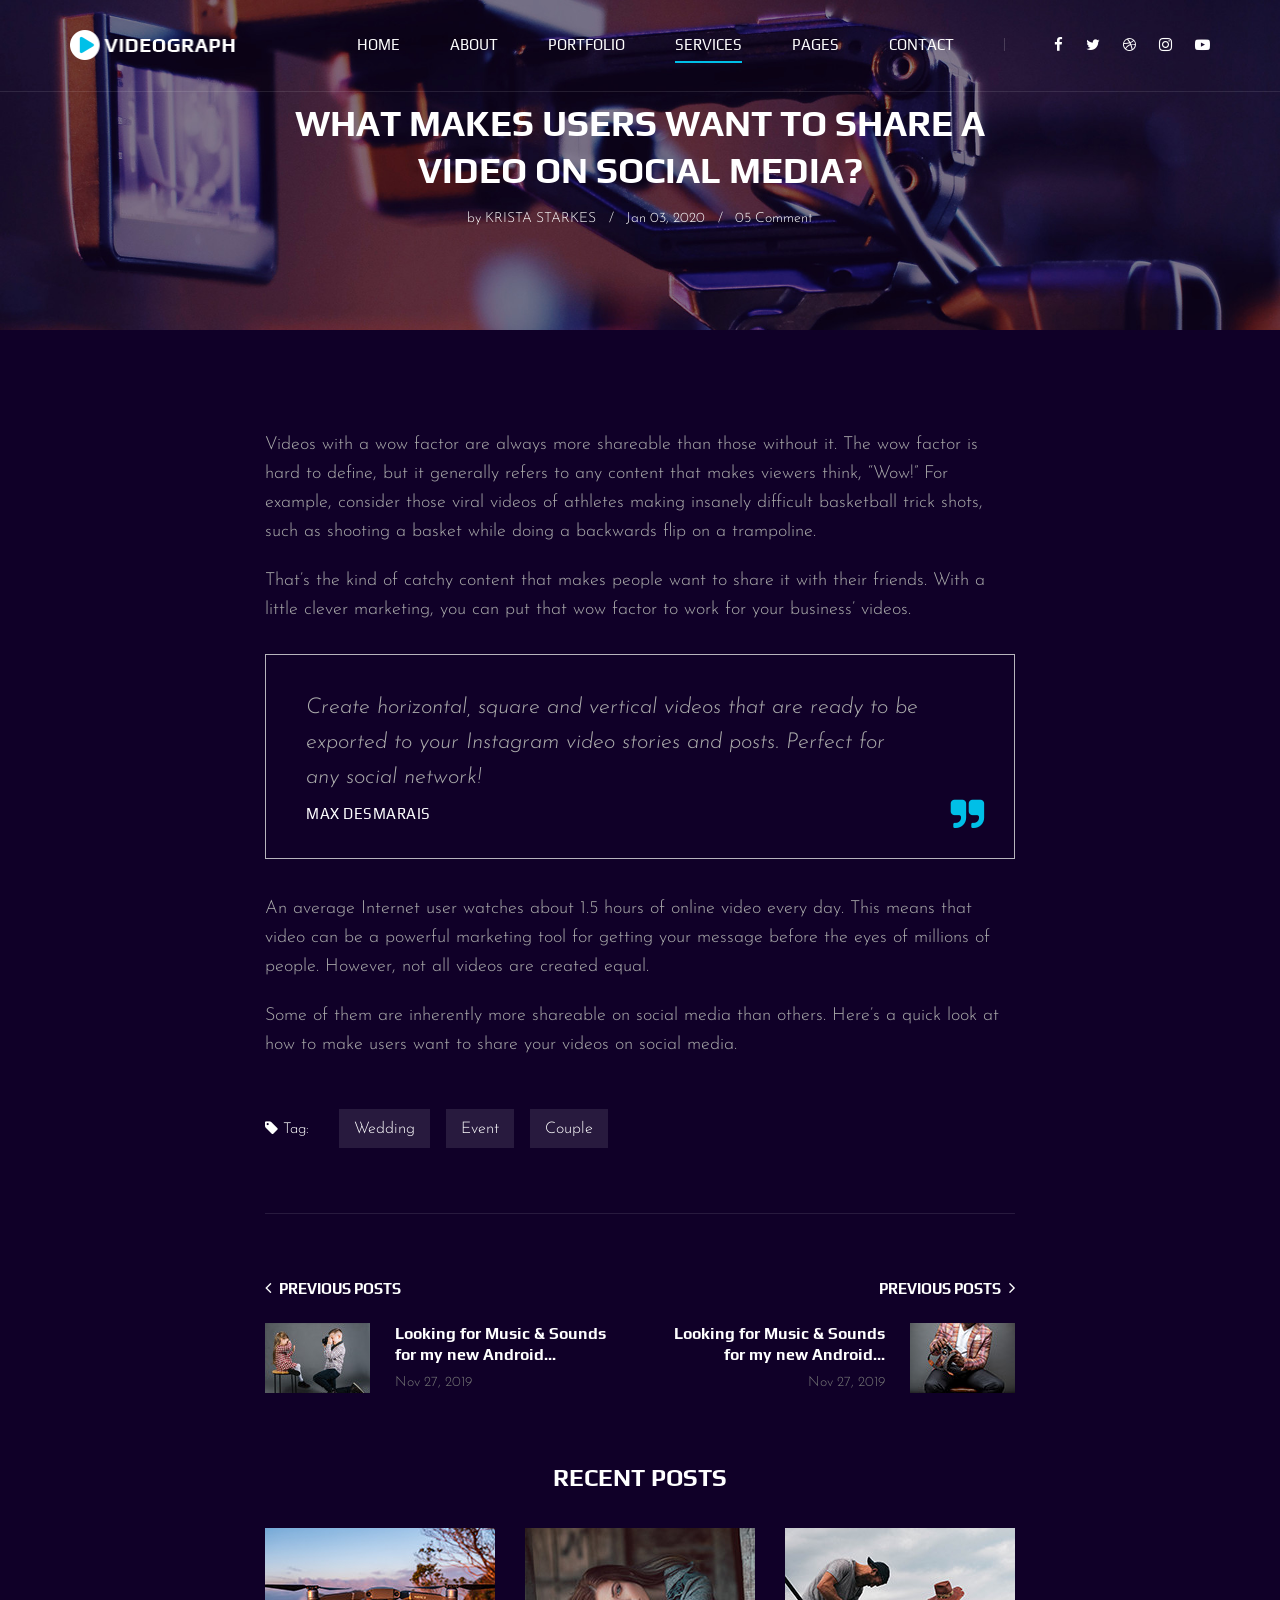
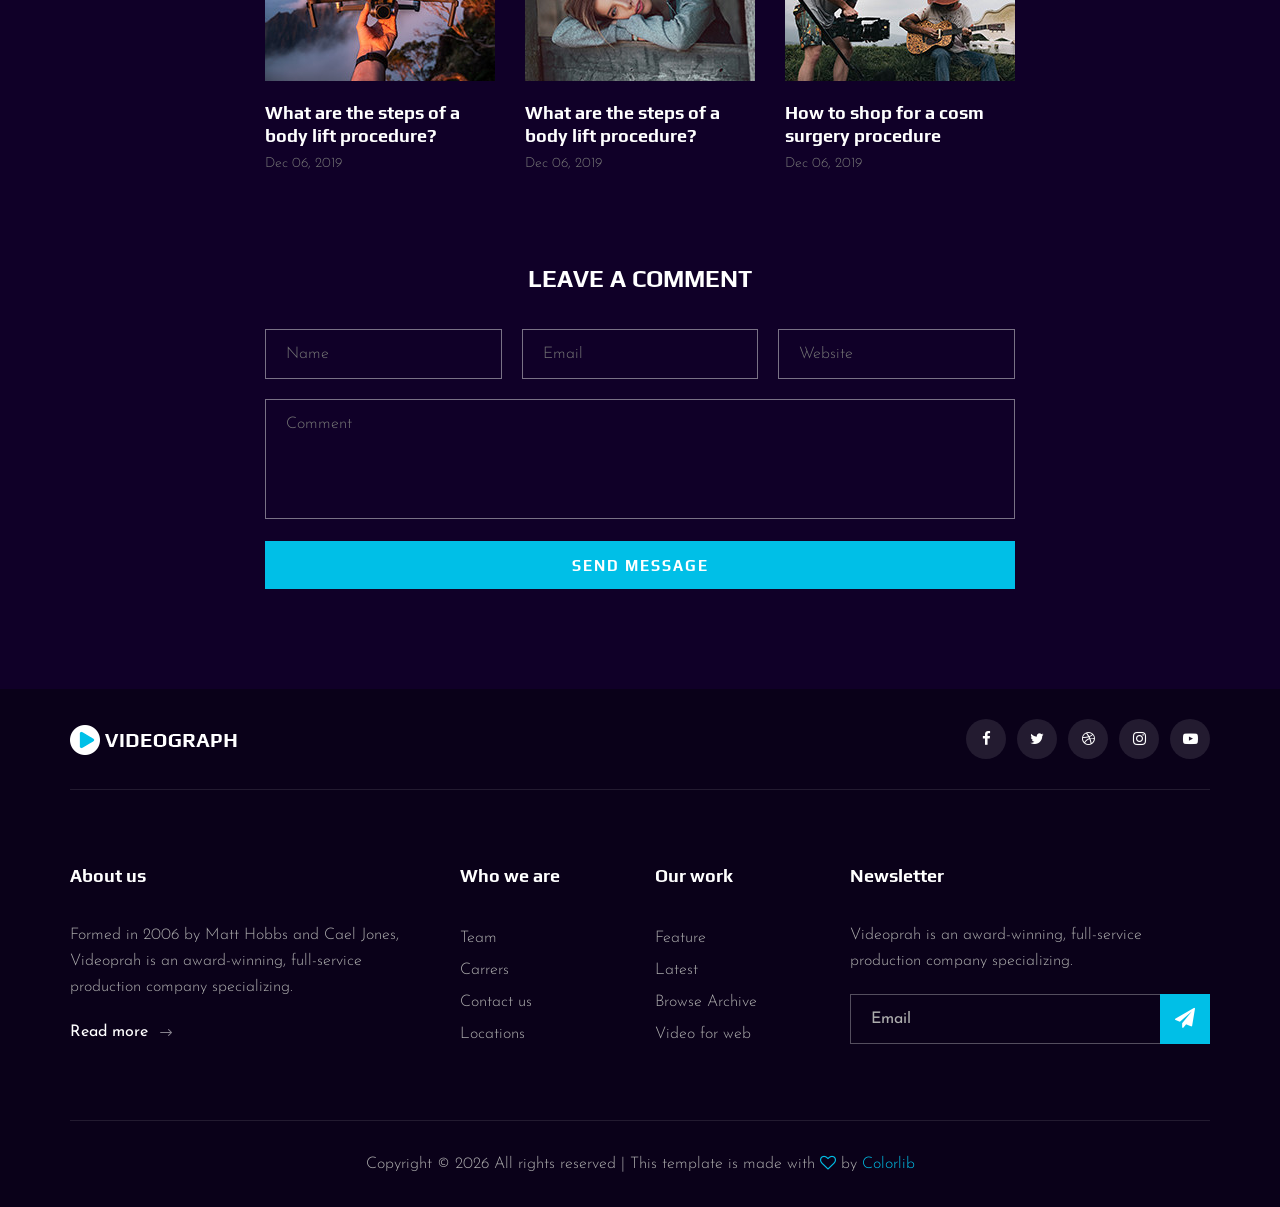
<file: blog-details.html>
<!DOCTYPE html>
<html lang="zxx">

<head>
    <meta charset="UTF-8">
    <meta name="description" content="Videograph Template">
    <meta name="keywords" content="Videograph, unica, creative, html">
    <meta name="viewport" content="width=device-width, initial-scale=1.0">
    <meta http-equiv="X-UA-Compatible" content="ie=edge">
    <title>Videograph | Template</title>

    <!-- Google Font -->
    <link href="https://fonts.googleapis.com/css2?family=Play:wght@400;700&display=swap" rel="stylesheet">
    <link href="https://fonts.googleapis.com/css2?family=Josefin+Sans:wght@300;400;500;600;700&display=swap"
        rel="stylesheet">

    <!-- Css Styles -->
    <link rel="stylesheet" href="css/bootstrap.min.css" type="text/css">
    <link rel="stylesheet" href="css/font-awesome.min.css" type="text/css">
    <link rel="stylesheet" href="css/elegant-icons.css" type="text/css">
    <link rel="stylesheet" href="css/owl.carousel.min.css" type="text/css">
    <link rel="stylesheet" href="css/magnific-popup.css" type="text/css">
    <link rel="stylesheet" href="css/slicknav.min.css" type="text/css">
    <link rel="stylesheet" href="css/style.css" type="text/css">
</head>

<body>
    <!-- Page Preloder -->
    <div id="preloder">
        <div class="loader"></div>
    </div>

    <!-- Header Section Begin -->
    <header class="header">
        <div class="container">
            <div class="row">
                <div class="col-lg-2">
                    <div class="header__logo">
                        <a href="./index.html"><img src="img/logo.png" alt=""></a>
                    </div>
                </div>
                <div class="col-lg-10">
                    <div class="header__nav__option">
                        <nav class="header__nav__menu mobile-menu">
                            <ul>
                                <li><a href="./index.html">Home</a></li>
                                <li><a href="./about.html">About</a></li>
                                <li><a href="./portfolio.html">Portfolio</a></li>
                                <li class="active"><a href="./services.html">Services</a></li>
                                <li><a href="#">Pages</a>
                                    <ul class="dropdown">
                                        <li><a href="./about.html">About</a></li>
                                        <li><a href="./portfolio.html">Portfolio</a></li>
                                        <li><a href="./blog.html">Blog</a></li>
                                        <li><a href="./blog-details.html">Blog Details</a></li>
                                    </ul>
                                </li>
                                <li><a href="./contact.html">Contact</a></li>
                            </ul>
                        </nav>
                        <div class="header__nav__social">
                            <a href="#"><i class="fa fa-facebook"></i></a>
                            <a href="#"><i class="fa fa-twitter"></i></a>
                            <a href="#"><i class="fa fa-dribbble"></i></a>
                            <a href="#"><i class="fa fa-instagram"></i></a>
                            <a href="#"><i class="fa fa-youtube-play"></i></a>
                        </div>
                    </div>
                </div>
            </div>
            <div id="mobile-menu-wrap"></div>
        </div>
    </header>
    <!-- Header End -->

    <!-- Blog Details Hero Begin -->
    <section class="blog-hero spad set-bg" data-setbg="img/blog/blog-hero.jpg">
        <div class="container">
            <div class="row d-flex justify-content-center">
                <div class="col-lg-8">
                    <div class="blog__hero__text">
                        <h2>WHAT MAKES USERS WANT TO SHARE A VIDEO ON SOCIAL MEDIA?</h2>
                        <ul>
                            <li>by <span>Krista Starkes</span></li>
                            <li>Jan 03, 2020</li>
                            <li>05 Comment</li>
                        </ul>
                    </div>
                </div>
            </div>
        </div>
    </section>
    <!-- Blog Details Hero End -->

    <!-- Blog Details Section Begin -->
    <div class="blog-details spad">
        <div class="container">
            <div class="row d-flex justify-content-center">
                <div class="col-lg-8">
                    <div class="blog__details__content">
                        <div class="blog__details__text">
                            <p>Videos with a wow factor are always more shareable than those without it. The wow factor
                                is hard to define, but it generally refers to any content that makes viewers think,
                                “Wow!” For example, consider those viral videos of athletes making insanely difficult
                                basketball trick shots, such as shooting a basket while doing a backwards flip on a
                                trampoline.</p>
                            <p>That’s the kind of catchy content that makes people want to share it with their friends.
                                With a little clever marketing, you can put that wow factor to work for your business’
                                videos.</p>
                        </div>
                        <div class="blog__details__quote">
                            <p>Create horizontal, square and vertical videos that are ready to be exported to your
                                Instagram video stories and posts. Perfect for any social network!</p>
                            <h6>Max Desmarais</h6>
                            <i class="fa fa-quote-right"></i>
                        </div>
                        <div class="blog__details__desc">
                            <p>An average Internet user watches about 1.5 hours of online video every day. This means
                                that video can be a powerful marketing tool for getting your message before the eyes of
                                millions of people. However, not all videos are created equal.</p>
                            <p>Some of them are inherently more shareable on social media than others. Here’s a quick
                                look at how to make users want to share your videos on social media.</p>
                        </div>
                        <div class="blog__details__tags">
                            <span><i class="fa fa-tag"></i> Tag:</span>
                            <a href="#">Wedding</a>
                            <a href="#">Event</a>
                            <a href="#">Couple</a>
                        </div>
                        <div class="blog__details__option">
                            <div class="row">
                                <div class="col-lg-6 col-md-6 col-sm-6">
                                    <a href="#" class="blog__details__option__item">
                                        <h5><i class="fa fa-angle-left"></i> Previous posts</h5>
                                        <div class="blog__details__option__item__img">
                                            <img src="img/blog/prev.jpg" alt="">
                                        </div>
                                        <div class="blog__details__option__item__text">
                                            <h6>Looking for Music & Sounds for my new Android...</h6>
                                            <span>Nov 27, 2019</span>
                                        </div>
                                    </a>
                                </div>
                                <div class="col-lg-6 col-md-6 col-sm-6">
                                    <a href="#" class="blog__details__option__item blog__details__option__item--right">
                                        <h5>Previous posts <i class="fa fa-angle-right"></i></h5>
                                        <div class="blog__details__option__item__img">
                                            <img src="img/blog/next.jpg" alt="">
                                        </div>
                                        <div class="blog__details__option__item__text">
                                            <h6>Looking for Music & Sounds for my new Android...</h6>
                                            <span>Nov 27, 2019</span>
                                        </div>
                                    </a>
                                </div>
                            </div>
                        </div>
                        <div class="blog__details__recent">
                            <h4>Recent Posts</h4>
                            <div class="row">
                                <div class="col-lg-4 col-md-6 col-sm-6">
                                    <div class="blog__details__recent__item">
                                        <img src="img/blog/ri-1.jpg" alt="">
                                        <h5>What are the steps of a body lift procedure?</h5>
                                        <span>Dec 06, 2019</span>
                                    </div>
                                </div>
                                <div class="col-lg-4 col-md-6 col-sm-6">
                                    <div class="blog__details__recent__item">
                                        <img src="img/blog/ri-2.jpg" alt="">
                                        <h5>What are the steps of a body lift procedure?</h5>
                                        <span>Dec 06, 2019</span>
                                    </div>
                                </div>
                                <div class="col-lg-4 col-md-6 col-sm-6">
                                    <div class="blog__details__recent__item">
                                        <img src="img/blog/ri-3.jpg" alt="">
                                        <h5>How to shop for a cosm surgery procedure</h5>
                                        <span>Dec 06, 2019</span>
                                    </div>
                                </div>
                            </div>
                        </div>
                        <div class="blog__details__comment">
                            <h4>Leave a comment</h4>
                            <form action="#">
                                <div class="input__list">
                                    <input type="text" placeholder="Name">
                                    <input type="text" placeholder="Email">
                                    <input type="text" placeholder="Website">
                                </div>
                                <textarea placeholder="Comment"></textarea>
                                <button type="submit" class="site-btn">Send Message</button>
                            </form>
                        </div>
                    </div>
                </div>
            </div>
        </div>
    </div>
    <!-- Blog Details Section End -->

    <!-- Footer Section Begin -->
    <footer class="footer">
        <div class="container">
            <div class="footer__top">
                <div class="row">
                    <div class="col-lg-6 col-md-6">
                        <div class="footer__top__logo">
                            <a href="#"><img src="img/logo.png" alt=""></a>
                        </div>
                    </div>
                    <div class="col-lg-6 col-md-6">
                        <div class="footer__top__social">
                            <a href="#"><i class="fa fa-facebook"></i></a>
                            <a href="#"><i class="fa fa-twitter"></i></a>
                            <a href="#"><i class="fa fa-dribbble"></i></a>
                            <a href="#"><i class="fa fa-instagram"></i></a>
                            <a href="#"><i class="fa fa-youtube-play"></i></a>
                        </div>
                    </div>
                </div>
            </div>
            <div class="footer__option">
                <div class="row">
                    <div class="col-lg-4 col-md-6 col-sm-6">
                        <div class="footer__option__item">
                            <h5>About us</h5>
                            <p>Formed in 2006 by Matt Hobbs and Cael Jones, Videoprah is an award-winning, full-service
                                production company specializing.</p>
                            <a href="#" class="read__more">Read more <span class="arrow_right"></span></a>
                        </div>
                    </div>
                    <div class="col-lg-2 col-md-3 col-sm-3">
                        <div class="footer__option__item">
                            <h5>Who we are</h5>
                            <ul>
                                <li><a href="#">Team</a></li>
                                <li><a href="#">Carrers</a></li>
                                <li><a href="#">Contact us</a></li>
                                <li><a href="#">Locations</a></li>
                            </ul>
                        </div>
                    </div>
                    <div class="col-lg-2 col-md-3 col-sm-3">
                        <div class="footer__option__item">
                            <h5>Our work</h5>
                            <ul>
                                <li><a href="#">Feature</a></li>
                                <li><a href="#">Latest</a></li>
                                <li><a href="#">Browse Archive</a></li>
                                <li><a href="#">Video for web</a></li>
                            </ul>
                        </div>
                    </div>
                    <div class="col-lg-4 col-md-12">
                        <div class="footer__option__item">
                            <h5>Newsletter</h5>
                            <p>Videoprah is an award-winning, full-service production company specializing.</p>
                            <form action="#">
                                <input type="text" placeholder="Email">
                                <button type="submit"><i class="fa fa-send"></i></button>
                            </form>
                        </div>
                    </div>
                </div>
            </div>
            <div class="footer__copyright">
                <div class="row">
                    <div class="col-lg-12 text-center">
                        <!-- Link back to Colorlib can't be removed. Template is licensed under CC BY 3.0. -->
                        <p class="footer__copyright__text">Copyright &copy;
                            <script>
                                document.write(new Date().getFullYear());
                            </script>
                            All rights reserved | This template is made with <i class="fa fa-heart-o"
                                aria-hidden="true"></i> by <a href="https://colorlib.com" target="_blank">Colorlib</a>
                        </p>
                        <!-- Link back to Colorlib can't be removed. Template is licensed under CC BY 3.0. -->
                    </div>
                </div>
            </div>
        </div>
    </footer>
    <!-- Footer Section End -->

    <!-- Js Plugins -->
    <script src="js/jquery-3.3.1.min.js"></script>
    <script src="js/bootstrap.min.js"></script>
    <script src="js/jquery.magnific-popup.min.js"></script>
    <script src="js/mixitup.min.js"></script>
    <script src="js/masonry.pkgd.min.js"></script>
    <script src="js/jquery.slicknav.js"></script>
    <script src="js/owl.carousel.min.js"></script>
    <script src="js/main.js"></script>
</body>

</html>
</file>
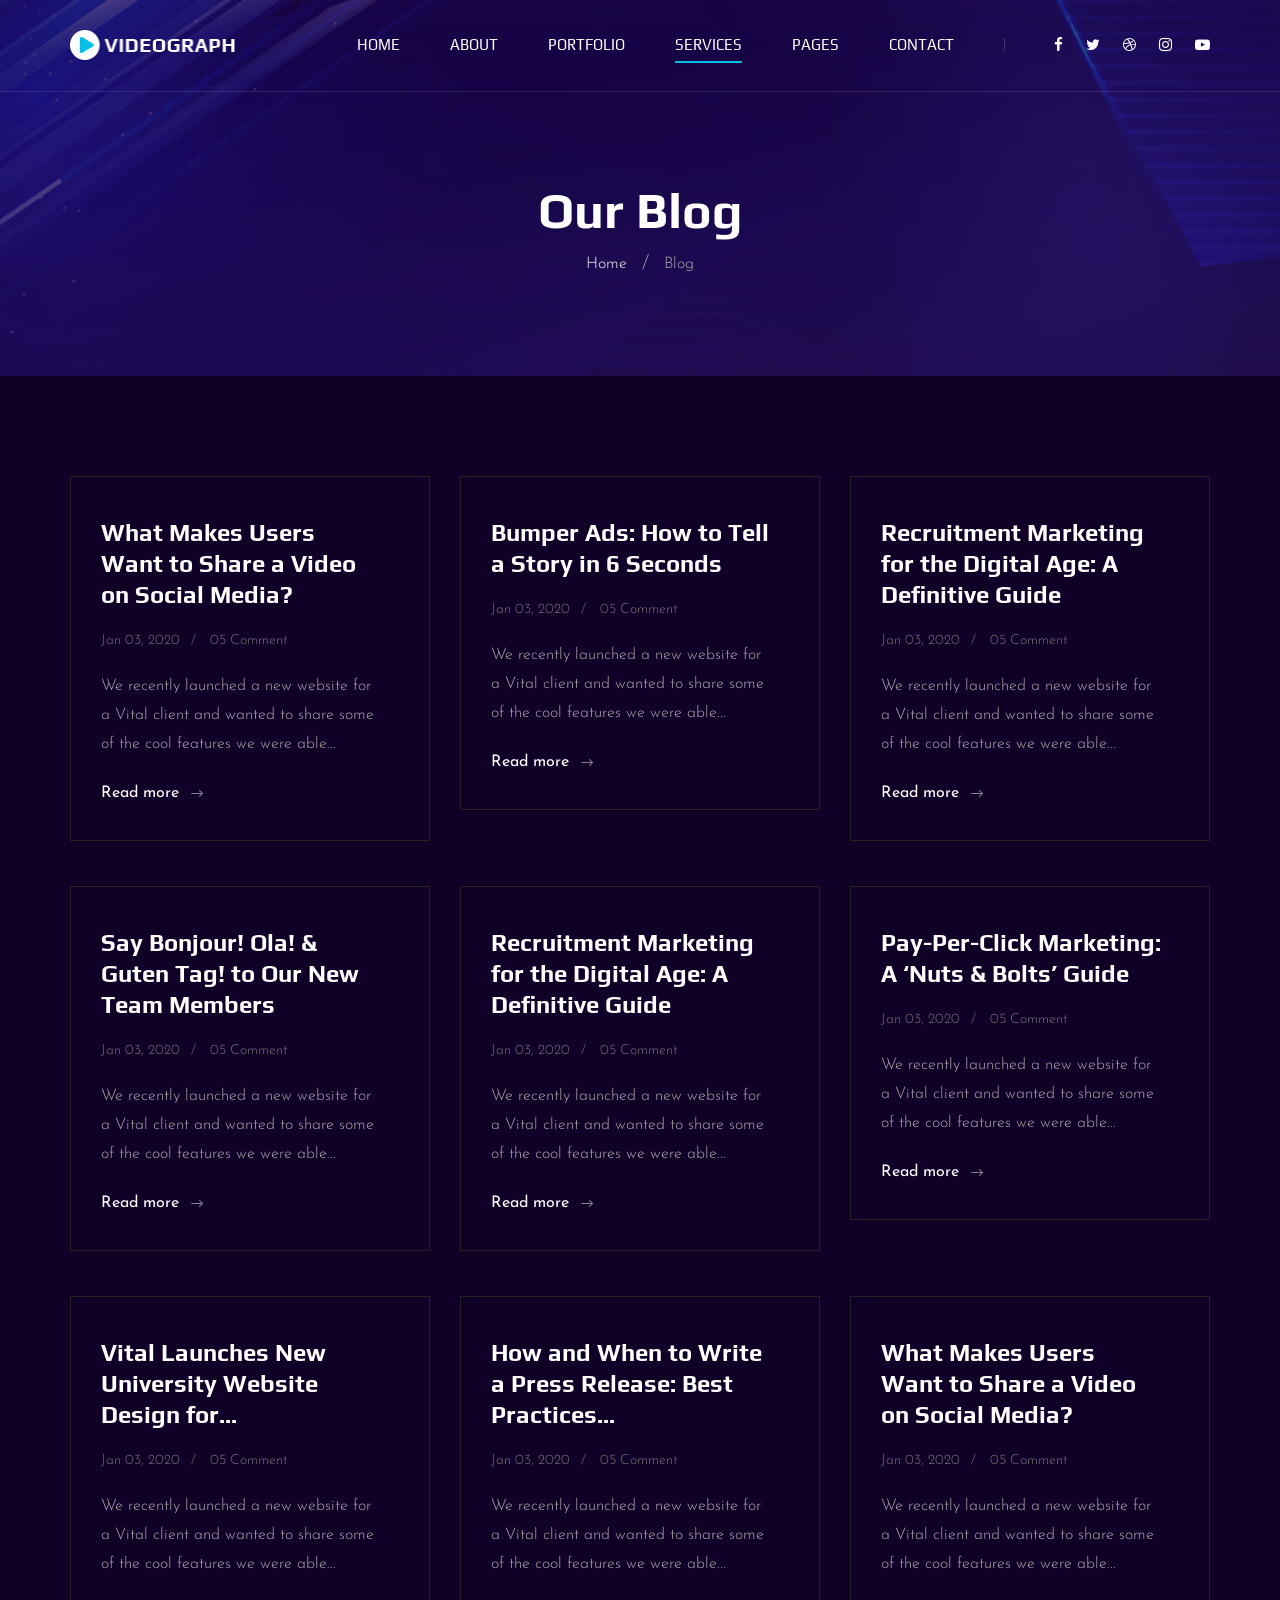
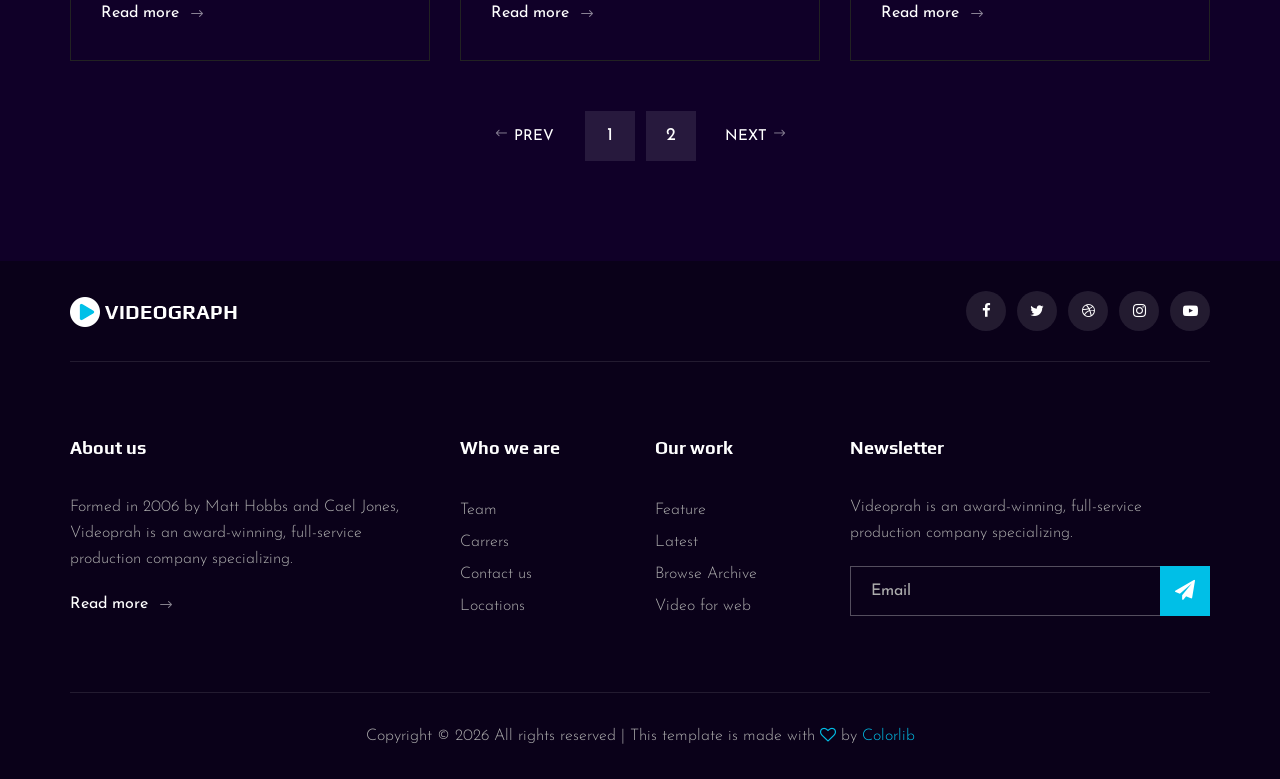
<file: blog.html>
<!DOCTYPE html>
<html lang="zxx">

<head>
    <meta charset="UTF-8">
    <meta name="description" content="Videograph Template">
    <meta name="keywords" content="Videograph, unica, creative, html">
    <meta name="viewport" content="width=device-width, initial-scale=1.0">
    <meta http-equiv="X-UA-Compatible" content="ie=edge">
    <title>Videograph | Template</title>

    <!-- Google Font -->
    <link href="https://fonts.googleapis.com/css2?family=Play:wght@400;700&display=swap" rel="stylesheet">
    <link href="https://fonts.googleapis.com/css2?family=Josefin+Sans:wght@300;400;500;600;700&display=swap"
        rel="stylesheet">

    <!-- Css Styles -->
    <link rel="stylesheet" href="css/bootstrap.min.css" type="text/css">
    <link rel="stylesheet" href="css/font-awesome.min.css" type="text/css">
    <link rel="stylesheet" href="css/elegant-icons.css" type="text/css">
    <link rel="stylesheet" href="css/owl.carousel.min.css" type="text/css">
    <link rel="stylesheet" href="css/magnific-popup.css" type="text/css">
    <link rel="stylesheet" href="css/slicknav.min.css" type="text/css">
    <link rel="stylesheet" href="css/style.css" type="text/css">
</head>

<body>
    <!-- Page Preloder -->
    <div id="preloder">
        <div class="loader"></div>
    </div>

    <!-- Header Section Begin -->
    <header class="header">
        <div class="container">
            <div class="row">
                <div class="col-lg-2">
                    <div class="header__logo">
                        <a href="./index.html"><img src="img/logo.png" alt=""></a>
                    </div>
                </div>
                <div class="col-lg-10">
                    <div class="header__nav__option">
                        <nav class="header__nav__menu mobile-menu">
                            <ul>
                                <li><a href="./index.html">Home</a></li>
                                <li><a href="./about.html">About</a></li>
                                <li><a href="./portfolio.html">Portfolio</a></li>
                                <li class="active"><a href="./services.html">Services</a></li>
                                <li><a href="#">Pages</a>
                                    <ul class="dropdown">
                                        <li><a href="./about.html">About</a></li>
                                        <li><a href="./portfolio.html">Portfolio</a></li>
                                        <li><a href="./blog.html">Blog</a></li>
                                        <li><a href="./blog-details.html">Blog Details</a></li>
                                    </ul>
                                </li>
                                <li><a href="./contact.html">Contact</a></li>
                            </ul>
                        </nav>
                        <div class="header__nav__social">
                            <a href="#"><i class="fa fa-facebook"></i></a>
                            <a href="#"><i class="fa fa-twitter"></i></a>
                            <a href="#"><i class="fa fa-dribbble"></i></a>
                            <a href="#"><i class="fa fa-instagram"></i></a>
                            <a href="#"><i class="fa fa-youtube-play"></i></a>
                        </div>
                    </div>
                </div>
            </div>
            <div id="mobile-menu-wrap"></div>
        </div>
    </header>
    <!-- Header End -->

    <!-- Breadcrumb Begin -->
    <div class="breadcrumb-option spad set-bg" data-setbg="img/breadcrumb-bg.jpg">
        <div class="container">
            <div class="row">
                <div class="col-lg-12 text-center">
                    <div class="breadcrumb__text">
                        <h2>Our Blog</h2>
                        <div class="breadcrumb__links">
                            <a href="#">Home</a>
                            <span>Blog</span>
                        </div>
                    </div>
                </div>
            </div>
        </div>
    </div>
    <!-- Breadcrumb End -->

    <!-- Blog Section Begin -->
    <section class="blog spad">
        <div class="container">
            <div class="row">
                <div class="col-lg-4 col-md-6 col-sm-6">
                    <div class="blog__item">
                        <h4>What Makes Users Want to Share a Video on Social Media?</h4>
                        <ul>
                            <li>Jan 03, 2020</li>
                            <li>05 Comment</li>
                        </ul>
                        <p>We recently launched a new website for a Vital client and wanted to share some of the cool
                            features we were able...</p>
                        <a href="#">Read more <span class="arrow_right"></span></a>
                    </div>
                </div>
                <div class="col-lg-4 col-md-6 col-sm-6">
                    <div class="blog__item">
                        <h4>Bumper Ads: How to Tell a Story in 6 Seconds</h4>
                        <ul>
                            <li>Jan 03, 2020</li>
                            <li>05 Comment</li>
                        </ul>
                        <p>We recently launched a new website for a Vital client and wanted to share some of the cool
                            features we were able...</p>
                        <a href="#">Read more <span class="arrow_right"></span></a>
                    </div>
                </div>
                <div class="col-lg-4 col-md-6 col-sm-6">
                    <div class="blog__item">
                        <h4>Recruitment Marketing for the Digital Age: A Definitive Guide</h4>
                        <ul>
                            <li>Jan 03, 2020</li>
                            <li>05 Comment</li>
                        </ul>
                        <p>We recently launched a new website for a Vital client and wanted to share some of the cool
                            features we were able...</p>
                        <a href="#">Read more <span class="arrow_right"></span></a>
                    </div>
                </div>
                <div class="col-lg-4 col-md-6 col-sm-6">
                    <div class="blog__item">
                        <h4>Say Bonjour! Ola! & Guten Tag! to Our New Team Members</h4>
                        <ul>
                            <li>Jan 03, 2020</li>
                            <li>05 Comment</li>
                        </ul>
                        <p>We recently launched a new website for a Vital client and wanted to share some of the cool
                            features we were able...</p>
                        <a href="#">Read more <span class="arrow_right"></span></a>
                    </div>
                </div>
                <div class="col-lg-4 col-md-6 col-sm-6">
                    <div class="blog__item">
                        <h4>Recruitment Marketing for the Digital Age: A Definitive Guide</h4>
                        <ul>
                            <li>Jan 03, 2020</li>
                            <li>05 Comment</li>
                        </ul>
                        <p>We recently launched a new website for a Vital client and wanted to share some of the cool
                            features we were able...</p>
                        <a href="#">Read more <span class="arrow_right"></span></a>
                    </div>
                </div>
                <div class="col-lg-4 col-md-6 col-sm-6">
                    <div class="blog__item">
                        <h4>Pay-Per-Click Marketing: A ‘Nuts & Bolts’ Guide</h4>
                        <ul>
                            <li>Jan 03, 2020</li>
                            <li>05 Comment</li>
                        </ul>
                        <p>We recently launched a new website for a Vital client and wanted to share some of the cool
                            features we were able...</p>
                        <a href="#">Read more <span class="arrow_right"></span></a>
                    </div>
                </div>
                <div class="col-lg-4 col-md-6 col-sm-6">
                    <div class="blog__item">
                        <h4>Vital Launches New University Website Design for...</h4>
                        <ul>
                            <li>Jan 03, 2020</li>
                            <li>05 Comment</li>
                        </ul>
                        <p>We recently launched a new website for a Vital client and wanted to share some of the cool
                            features we were able...</p>
                        <a href="#">Read more <span class="arrow_right"></span></a>
                    </div>
                </div>
                <div class="col-lg-4 col-md-6 col-sm-6">
                    <div class="blog__item">
                        <h4>How and When to Write a Press Release: Best Practices...</h4>
                        <ul>
                            <li>Jan 03, 2020</li>
                            <li>05 Comment</li>
                        </ul>
                        <p>We recently launched a new website for a Vital client and wanted to share some of the cool
                            features we were able...</p>
                        <a href="#">Read more <span class="arrow_right"></span></a>
                    </div>
                </div>
                <div class="col-lg-4 col-md-6 col-sm-6">
                    <div class="blog__item">
                        <h4>What Makes Users Want to Share a Video on Social Media?</h4>
                        <ul>
                            <li>Jan 03, 2020</li>
                            <li>05 Comment</li>
                        </ul>
                        <p>We recently launched a new website for a Vital client and wanted to share some of the cool
                            features we were able...</p>
                        <a href="#">Read more <span class="arrow_right"></span></a>
                    </div>
                </div>
            </div>
            <div class="row">
                <div class="col-lg-12">
                    <div class="pagination__option blog__pagi">
                        <a href="#" class="arrow__pagination left__arrow"><span class="arrow_left"></span> Prev</a>
                        <a href="#" class="number__pagination">1</a>
                        <a href="#" class="number__pagination">2</a>
                        <a href="#" class="arrow__pagination right__arrow">Next <span class="arrow_right"></span></a>
                    </div>
                </div>
            </div>
        </div>
    </section>
    <!-- Blog Section End -->

    <!-- Footer Section Begin -->
    <footer class="footer">
        <div class="container">
            <div class="footer__top">
                <div class="row">
                    <div class="col-lg-6 col-md-6">
                        <div class="footer__top__logo">
                            <a href="#"><img src="img/logo.png" alt=""></a>
                        </div>
                    </div>
                    <div class="col-lg-6 col-md-6">
                        <div class="footer__top__social">
                            <a href="#"><i class="fa fa-facebook"></i></a>
                            <a href="#"><i class="fa fa-twitter"></i></a>
                            <a href="#"><i class="fa fa-dribbble"></i></a>
                            <a href="#"><i class="fa fa-instagram"></i></a>
                            <a href="#"><i class="fa fa-youtube-play"></i></a>
                        </div>
                    </div>
                </div>
            </div>
            <div class="footer__option">
                <div class="row">
                    <div class="col-lg-4 col-md-6 col-sm-6">
                        <div class="footer__option__item">
                            <h5>About us</h5>
                            <p>Formed in 2006 by Matt Hobbs and Cael Jones, Videoprah is an award-winning, full-service
                                production company specializing.</p>
                            <a href="#" class="read__more">Read more <span class="arrow_right"></span></a>
                        </div>
                    </div>
                    <div class="col-lg-2 col-md-3 col-sm-3">
                        <div class="footer__option__item">
                            <h5>Who we are</h5>
                            <ul>
                                <li><a href="#">Team</a></li>
                                <li><a href="#">Carrers</a></li>
                                <li><a href="#">Contact us</a></li>
                                <li><a href="#">Locations</a></li>
                            </ul>
                        </div>
                    </div>
                    <div class="col-lg-2 col-md-3 col-sm-3">
                        <div class="footer__option__item">
                            <h5>Our work</h5>
                            <ul>
                                <li><a href="#">Feature</a></li>
                                <li><a href="#">Latest</a></li>
                                <li><a href="#">Browse Archive</a></li>
                                <li><a href="#">Video for web</a></li>
                            </ul>
                        </div>
                    </div>
                    <div class="col-lg-4 col-md-12">
                        <div class="footer__option__item">
                            <h5>Newsletter</h5>
                            <p>Videoprah is an award-winning, full-service production company specializing.</p>
                            <form action="#">
                                <input type="text" placeholder="Email">
                                <button type="submit"><i class="fa fa-send"></i></button>
                            </form>
                        </div>
                    </div>
                </div>
            </div>
            <div class="footer__copyright">
                <div class="row">
                    <div class="col-lg-12 text-center">
                        <!-- Link back to Colorlib can't be removed. Template is licensed under CC BY 3.0. -->
                        <p class="footer__copyright__text">Copyright &copy;
                            <script>
                                document.write(new Date().getFullYear());
                            </script>
                            All rights reserved | This template is made with <i class="fa fa-heart-o"
                                aria-hidden="true"></i> by <a href="https://colorlib.com" target="_blank">Colorlib</a>
                        </p>
                        <!-- Link back to Colorlib can't be removed. Template is licensed under CC BY 3.0. -->
                    </div>
                </div>
            </div>
        </div>
    </footer>
    <!-- Footer Section End -->

    <!-- Js Plugins -->
    <script src="js/jquery-3.3.1.min.js"></script>
    <script src="js/bootstrap.min.js"></script>
    <script src="js/jquery.magnific-popup.min.js"></script>
    <script src="js/mixitup.min.js"></script>
    <script src="js/masonry.pkgd.min.js"></script>
    <script src="js/jquery.slicknav.js"></script>
    <script src="js/owl.carousel.min.js"></script>
    <script src="js/main.js"></script>
</body>

</html>
</file>
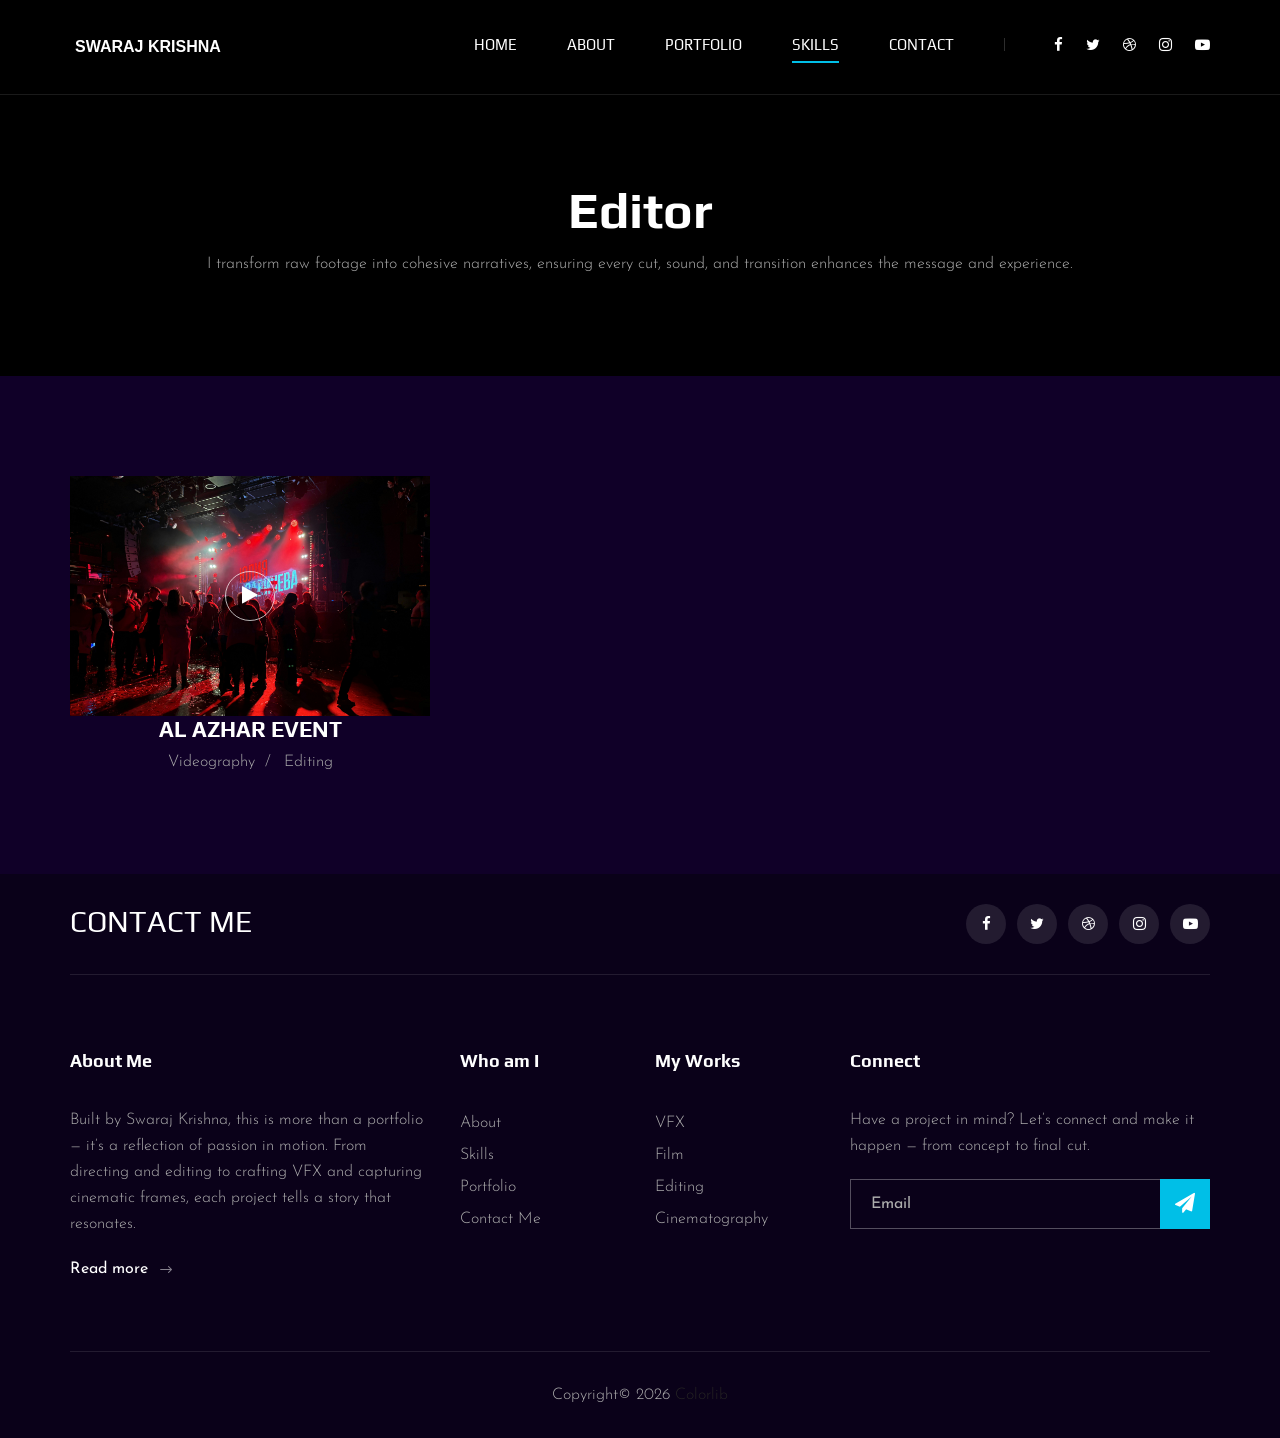
<file: editor.html>
<!DOCTYPE html>
<html lang="zxx">

<head>
    <meta charset="UTF-8">
    <meta name="description" content="Videograph Template">
    <meta name="keywords" content="Videograph, unica, creative, html">
    <meta name="viewport" content="width=device-width, initial-scale=1.0">
    <meta http-equiv="X-UA-Compatible" content="ie=edge">
    <title>Swaraj Krishna</title>

    <!-- Google Font -->
    <link href="https://fonts.googleapis.com/css2?family=Play:wght@400;700&display=swap" rel="stylesheet">
    <link href="https://fonts.googleapis.com/css2?family=Josefin+Sans:wght@300;400;500;600;700&display=swap"
        rel="stylesheet">

    <!-- Css Styles -->
    <link rel="stylesheet" href="css/bootstrap.min.css" type="text/css">
    <link rel="stylesheet" href="css/font-awesome.min.css" type="text/css">
    <link rel="stylesheet" href="css/elegant-icons.css" type="text/css">
    <link rel="stylesheet" href="css/owl.carousel.min.css" type="text/css">
    <link rel="stylesheet" href="css/magnific-popup.css" type="text/css">
    <link rel="stylesheet" href="css/slicknav.min.css" type="text/css">
    <link rel="stylesheet" href="css/style.css" type="text/css">
</head>

<body>
    <!-- Page Preloder -->
    <div id="preloder">
        <div class="loader"></div>
    </div>

    <!-- Header Section Begin -->
     <header class="header">
        <div class="container">
            <div class="row">
                <div class="col-lg-2">
                    <div class="header__logo">
                        <a style="color: white; text-align: center; padding: 5px; font-weight: 900; font-family: Arial, Helvetica, sans-serif;" href="./index.html">SWARAJ KRISHNA</a> 
                    </div>
                </div>
                <div class="col-lg-10">
                    <div class="header__nav__option">
                        <nav class="header__nav__menu mobile-menu">
                            <ul>
                                <li><a href="./index.html">Home</a></li>
                                <li><a href="./about.html">About</a></li>
                                <li><a href="./portfolio.html">Portfolio</a></li>
                                <li class="active"><a href="#">Skills</a>
                                    <ul class="dropdown">
                                        <li><a href="./filmmaker.html">Filmmaker</a></li>
                                        <li><a href="./vfx.html">VFX Artist</a></li>
                                        <li><a href="./cinematography.html">Cinematographer</a></li>
                                        <li><a href="./editor.html">Editor</a></li>
                                    </ul>
                                </li>
                                <li><a href="./contact.html">Contact</a></li>
                            </ul>
                        </nav>
                        <div class="header__nav__social">
                            <a href="#"><i class="fa fa-facebook"></i></a>
                            <a href="#"><i class="fa fa-twitter"></i></a>
                            <a href="#"><i class="fa fa-dribbble"></i></a>
                            <a href="#"><i class="fa fa-instagram"></i></a>
                            <a href="#"><i class="fa fa-youtube-play"></i></a>
                        </div>
                    </div>
                </div>
            </div>
            <div id="mobile-menu-wrap"></div>
        </div>
    </header>
    <!-- Header End -->

    <!-- Breadcrumb Begin -->
    <div style="background-color: black;" class="breadcrumb-option spad set-bg" data-setbg="">
        <div class="container">
            <div class="row">
                <div class="col-lg-12 text-center">
                    <div class="breadcrumb__text">
                        <h2>Editor</h2>
                        <div class="breadcrumb__links">
                             <span>I transform raw footage into cohesive narratives, ensuring every cut, sound, and transition enhances the message and experience.</span>
                        </div>
                    </div>
                </div>
            </div>
        </div>
    </div>
    <!-- Breadcrumb End -->

    <!-- Portfolio Section Begin -->
    <section class="portfolio spad">
        <div class="container">
            <!-- <div class="row"> 
                 <div class="col-lg-12">
                    <ul class="portfolio__filter">
                        <li class="active" data-filter="*">All</li>
                        <li data-filter=".branding">Filmmaker</li>
                        <li data-filter=".digital-marketing">VFX Artist</li>
                        <li data-filter=".web">Cinematographer</li>
                        <li data-filter=".photography">Editor</li>
                    </ul>
                </div>  
            </div> -->
            <div class="row portfolio__gallery">
                <!-- <div class="col-lg-4 col-md-6 col-sm-6 mix branding">
                    <div class="portfolio__item">
                        <div class="portfolio__item__video set-bg" data-setbg="img/team/team-4.jpg">
                            <a href="https://www.youtube.com/watch?v=LXb3EKWsInQ" class="play-btn video-popup"><i
                                    class="fa fa-play"></i></a>
                        </div>
                        <div class="portfolio__item__text">
                            <h4>Life-Story</h4>
                            <ul>
                                <li>FILM </li>
                                <li>VFX</li>
                                <li>CINEMATOGRAPHY</li>
                            </ul>
                        </div>
                    </div>
                </div> -->
                <!-- <div class="col-lg-4 col-md-6 col-sm-6 mix digital-marketing">
                    <div class="portfolio__item">
                        <div class="portfolio__item__video set-bg" data-setbg="img/team/team-2.jpg">
                            <a href="https://www.youtube.com/watch?v=LXb3EKWsInQ" class="play-btn video-popup"><i
                                    class="fa fa-play"></i></a>
                        </div>
                        <div class="portfolio__item__text">
                            <h4>Forest Dream</h4>
                            <span>VFX</span>
                        </div>
                    </div>
                </div> -->
                <!-- <div class="col-lg-4 col-md-6 col-sm-6 mix digital-marketing">
                    <div class="portfolio__item">
                        <div class="portfolio__item__video set-bg" data-setbg="img/team/team-1.jpg">
                            <a href="https://www.youtube.com/watch?v=LXb3EKWsInQ" class="play-btn video-popup"><i
                                    class="fa fa-play"></i></a>
                        </div>
                        <div class="portfolio__item__text">
                            <h4>AUDI RS</h4>
                            <ul>
                                <li>VFX</li>
                                <li>Cinematography</li>
                            </ul>
                        </div>
                    </div>
                </div> -->
                <div class="col-lg-4 col-md-6 col-sm-6 mix web">
                    <div class="portfolio__item">
                        <div class="portfolio__item__video set-bg" data-setbg="img/team/team-3.jpg">
                            <a href="https://www.youtube.com/watch?v=LXb3EKWsInQ" class="play-btn video-popup"><i
                                    class="fa fa-play"></i></a>
                        </div>
                        <div class="portfolio__item__text">
                            <h4>AL AZHAR EVENT</h4>
                            <ul>
                                <li>Videography</li>
                                <li>Editing</li>
                            </ul>
                        </div>
                    </div>
                </div>
                <!-- <div class="col-lg-4 col-md-6 col-sm-6 mix photography">
                    <div class="portfolio__item">
                        <div class="portfolio__item__video set-bg" data-setbg="img/team/team-5.jpg">
                            <a href="https://www.youtube.com/watch?v=LXb3EKWsInQ" class="play-btn video-popup"><i
                                    class="fa fa-play"></i></a>
                        </div>
                        <div class="portfolio__item__text">
                            <h4>Work Life</h4>
                            <span>Editor</span>
                        </div>
                    </div>
                </div> -->
                <!-- <div class="col-lg-4 col-md-6 col-sm-6 mix branding">
                    <div class="portfolio__item">
                        <div class="portfolio__item__video set-bg" data-setbg="img/portfolio/portfolio-6.jpg">
                            <a href="https://www.youtube.com/watch?v=LXb3EKWsInQ" class="play-btn video-popup"><i
                                    class="fa fa-play"></i></a>
                        </div>
                        <div class="portfolio__item__text">
                            <h4>VIP Auto Tires & Service</h4>
                            <ul>
                                <li>eCommerce</li>
                                <li>Magento</li>
                            </ul>
                        </div>
                    </div>
                </div> -->
                <!-- <div class="col-lg-4 col-md-6 col-sm-6 mix web">
                    <div class="portfolio__item">
                        <div class="portfolio__item__video set-bg" data-setbg="img/portfolio/portfolio-7.jpg">
                            <a href="https://www.youtube.com/watch?v=LXb3EKWsInQ" class="play-btn video-popup"><i
                                    class="fa fa-play"></i></a>
                        </div>
                        <div class="portfolio__item__text">
                            <h4>VIP Auto Tires & Service</h4>
                            <ul>
                                <li>eCommerce</li>
                                <li>Magento</li>
                            </ul>
                        </div>
                    </div>
                </div> -->
                <!-- <div class="col-lg-4 col-md-6 col-sm-6 mix photography">
                    <div class="portfolio__item">
                        <div class="portfolio__item__video set-bg" data-setbg="img/portfolio/portfolio-8.jpg">
                            <a href="https://www.youtube.com/watch?v=LXb3EKWsInQ" class="play-btn video-popup"><i
                                    class="fa fa-play"></i></a>
                        </div>
                        <div class="portfolio__item__text">
                            <h4>VIP Auto Tires & Service</h4>
                            <span>Photography</span>
                        </div>
                    </div>
                </div> -->
                <!-- <div class="col-lg-4 col-md-6 col-sm-6 mix ecommerce">
                    <div class="portfolio__item">
                        <div class="portfolio__item__video set-bg" data-setbg="img/portfolio/portfolio-9.jpg">
                            <a href="https://www.youtube.com/watch?v=LXb3EKWsInQ" class="play-btn video-popup"><i
                                    class="fa fa-play"></i></a>
                        </div>
                        <div class="portfolio__item__text">
                            <h4>VIP Auto Tires & Service</h4>
                            <ul>
                                <li>eCommerce</li>
                                <li>Magento</li>
                            </ul>
                        </div>
                    </div>
                </div> -->
            </div>
            <!-- <div class="row">
                <div class="col-lg-12">
                    <div class="pagination__option">
                        <a href="#" class="arrow__pagination left__arrow"><span class="arrow_left"></span> Prev</a>
                        <a href="#" class="number__pagination">1</a>
                        <a href="#" class="number__pagination">2</a>
                        <a href="#" class="arrow__pagination right__arrow">Next <span class="arrow_right"></span></a>
                    </div>
                </div>
            </div> -->
        </div>
    </section>
    <!-- Portfolio Section End -->

    <!-- Footer Section Begin -->
    <footer class="footer">
        <div class="container">
            <div class="footer__top">
                <div class="row">
                    <div class="col-lg-6 col-md-6">
                        <div class="footer__top__logo">
                            <h3 style="color: white;">
                                CONTACT ME
                            </h3s>
                            <!-- <a href="#"><img src="img/logo.png" alt=""></a> -->
                        </div>
                    </div>
                    <div class="col-lg-6 col-md-6">
                        <div class="footer__top__social">
                            <a href="#"><i class="fa fa-facebook"></i></a>
                            <a href="#"><i class="fa fa-twitter"></i></a>
                            <a href="#"><i class="fa fa-dribbble"></i></a>
                            <a href="#"><i class="fa fa-instagram"></i></a>
                            <a href="#"><i class="fa fa-youtube-play"></i></a>
                        </div>
                    </div>
                </div>
            </div>
            <div class="footer__option">
                <div class="row">
                    <div class="col-lg-4 col-md-6 col-sm-6">
                        <div class="footer__option__item">
                            <h5>About Me</h5>
                            <p>Built by Swaraj Krishna, this is more than a portfolio — it’s a reflection of passion in motion. From directing and editing to crafting VFX and capturing cinematic frames, each project tells a story that resonates.</p>
                            <a href="./about.html" class="read__more">Read more <span class="arrow_right"></span></a>
                        </div>
                    </div>
                    <div class="col-lg-2 col-md-3 col-sm-3">
                        <div class="footer__option__item">
                            <h5>Who am I</h5>
                            <ul>
                                <li><a href="./about.html">About</a></li>
                                <li><a href="./about.html#skills">Skills</a></li>
                                <li><a href="./portfolio.html">Portfolio</a></li>
                                <li><a href="./contact.html">Contact Me</a></li>
                            </ul>
                        </div>
                    </div>
                    <div class="col-lg-2 col-md-3 col-sm-3">
                        <div class="footer__option__item">
                            <h5>My Works</h5>
                            <ul>
                                <li><a href="./vfx.html">VFX</a></li>
                                <li><a href="./filmmaker.html">Film</a></li>
                                <li><a href="./editor.html">Editing</a></li>
                                <li><a href="./cinematography.html">Cinematography</a></li>
                            </ul>
                        </div>
                    </div>
                    <div class="col-lg-4 col-md-12">
                        <div class="footer__option__item">
                            <h5>Connect </h5>
                            <p>Have a project in mind? Let’s connect and make it happen — from concept to final cut.</p>
                            <form id="contactForm">
                                <input type="text" id="emailInput" placeholder="Email">
                                <button type="submit"><i class="fa fa-send"></i></button>
                            </form>
                            <script>
                                document.getElementById("contactForm").addEventListener("submit", function (e) {
                                e.preventDefault(); 

                                const userEmail = document.getElementById("emailInput").value;
                                const subject = encodeURIComponent("Let's Collaborate on a Project");
                                const body = encodeURIComponent(`Hello Swaraj Krishna,\n\nI would like to discuss a project with you.\n\nMy Email: ${userEmail}\n\nPlease let me know your availability.`);

                                window.open(`https://mail.google.com/mail/?view=cm&fs=1&to=swarajKrishna@gmail.com&su=${subject}&body=${body}`, "_blank");
                            });
                            </script>
                        </div>
                    </div>
                </div>
            </div>
            <div class="footer__copyright">
                <div class="row">
                   <div class="col-lg-12 text-center">
                        <!-- Link back to Colorlib can't be removed. Template is licensed under CC BY 3.0. -->
                        <p class="footer__copyright__text">Copyright&copy;
                            <script>
                                document.write(new Date().getFullYear());
                            </script>  
                            <a style="color: rgb(37, 36, 36);" href="https://colorlib.com" target="_blank">Colorlib</a>
                        </p>
                        <!-- Link back to Colorlib can't be removed. Template is licensed under CC BY 3.0. -->
                    </div>
                </div>
            </div>
        </div>
    </footer>
    <!-- Footer Section End -->

    <!-- Js Plugins -->
    <script src="js/jquery-3.3.1.min.js"></script>
    <script src="js/bootstrap.min.js"></script>
    <script src="js/jquery.magnific-popup.min.js"></script>
    <script src="js/mixitup.min.js"></script>
    <script src="js/masonry.pkgd.min.js"></script>
    <script src="js/jquery.slicknav.js"></script>
    <script src="js/owl.carousel.min.js"></script>
    <script src="js/main.js"></script>
</body>

</html>
</file>
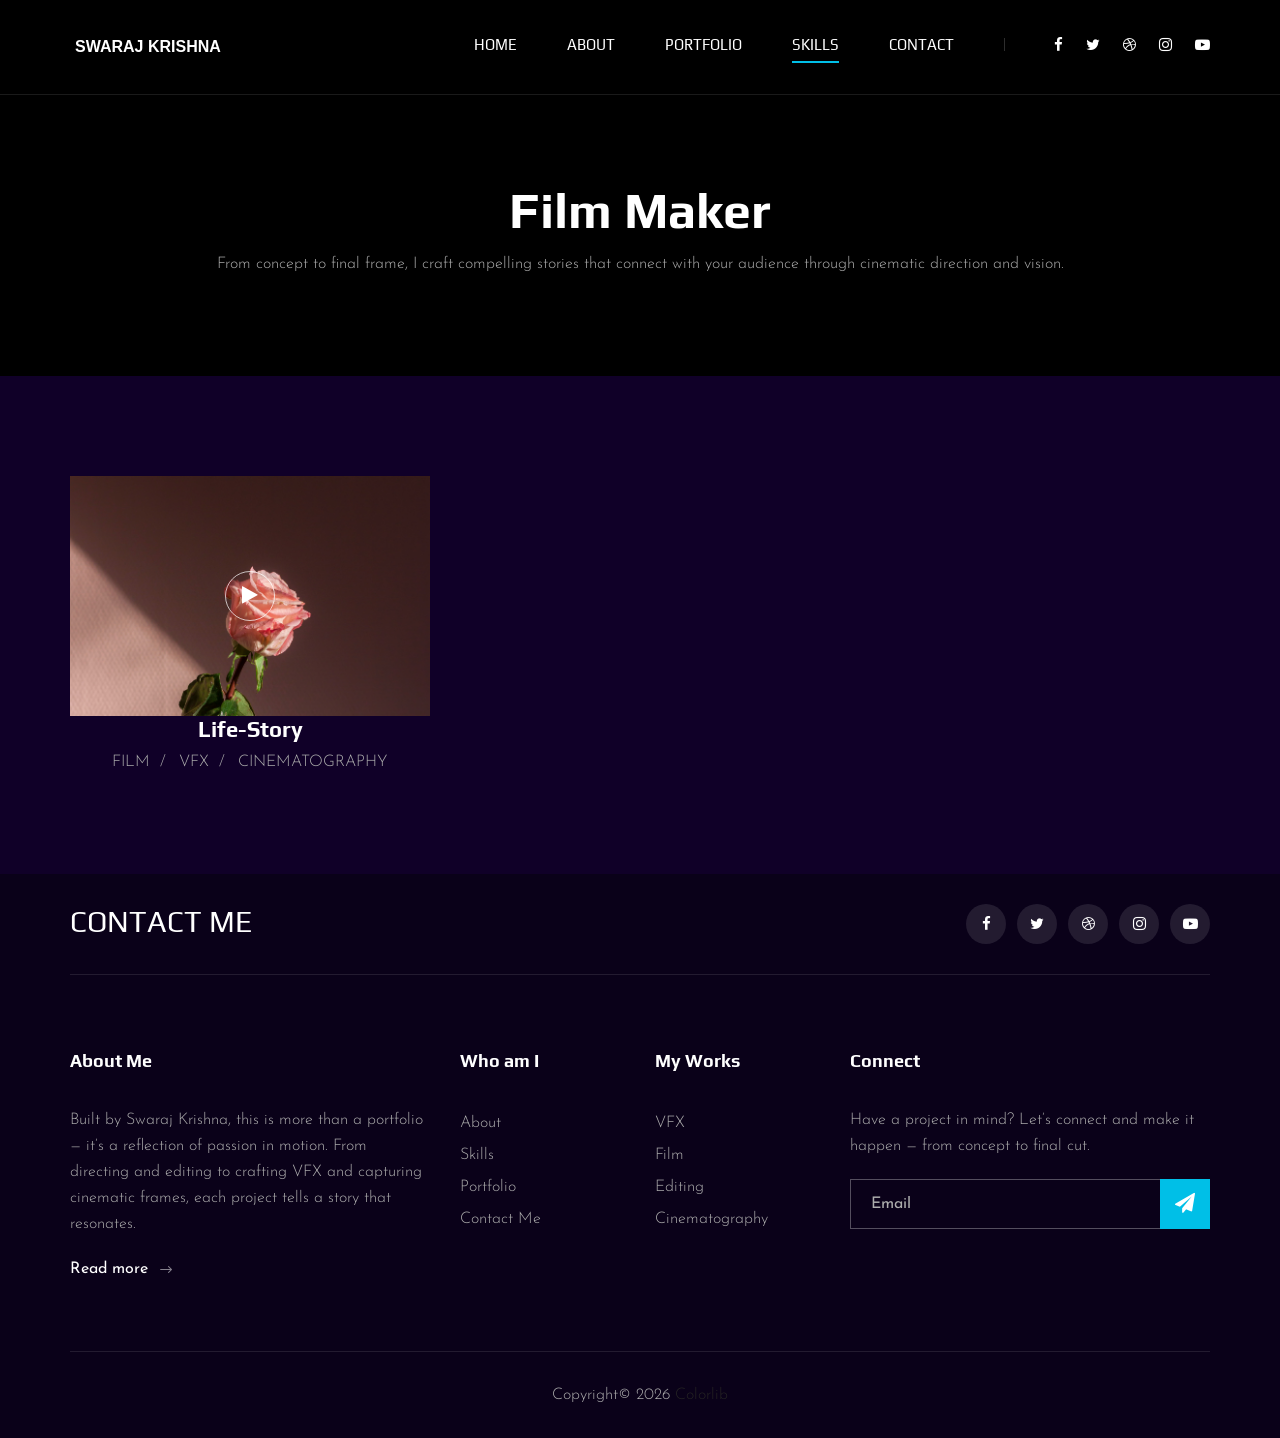
<file: filmmaker.html>
<!DOCTYPE html>
<html lang="zxx">

<head>
    <meta charset="UTF-8">
    <meta name="description" content="Videograph Template">
    <meta name="keywords" content="Videograph, unica, creative, html">
    <meta name="viewport" content="width=device-width, initial-scale=1.0">
    <meta http-equiv="X-UA-Compatible" content="ie=edge">
    <title>Swaraj Krishna</title>

    <!-- Google Font -->
    <link href="https://fonts.googleapis.com/css2?family=Play:wght@400;700&display=swap" rel="stylesheet">
    <link href="https://fonts.googleapis.com/css2?family=Josefin+Sans:wght@300;400;500;600;700&display=swap"
        rel="stylesheet">

    <!-- Css Styles -->
    <link rel="stylesheet" href="css/bootstrap.min.css" type="text/css">
    <link rel="stylesheet" href="css/font-awesome.min.css" type="text/css">
    <link rel="stylesheet" href="css/elegant-icons.css" type="text/css">
    <link rel="stylesheet" href="css/owl.carousel.min.css" type="text/css">
    <link rel="stylesheet" href="css/magnific-popup.css" type="text/css">
    <link rel="stylesheet" href="css/slicknav.min.css" type="text/css">
    <link rel="stylesheet" href="css/style.css" type="text/css">
</head>

<body>
    <!-- Page Preloder -->
    <div id="preloder">
        <div class="loader"></div>
    </div>

    <!-- Header Section Begin -->
     <header class="header">
        <div class="container">
            <div class="row">
                <div class="col-lg-2">
                    <div class="header__logo">
                        <a style="color: white; text-align: center; padding: 5px; font-weight: 900; font-family: Arial, Helvetica, sans-serif;" href="./index.html">SWARAJ KRISHNA</a> 
                    </div>
                </div>
                <div class="col-lg-10">
                    <div class="header__nav__option">
                        <nav class="header__nav__menu mobile-menu">
                            <ul>
                                <li><a href="./index.html">Home</a></li>
                                <li><a href="./about.html">About</a></li>
                                <li><a href="./portfolio.html">Portfolio</a></li>
                                <li class="active"><a href="#">Skills</a>
                                    <ul class="dropdown">
                                        <li><a href="./filmmaker.html">Filmmaker</a></li>
                                        <li><a href="./vfx.html">VFX Artist</a></li>
                                        <li><a href="./cinematography.html">Cinematographer</a></li>
                                        <li><a href="./editor.html">Editor</a></li>
                                    </ul>
                                </li>
                                <li><a href="./contact.html">Contact</a></li>
                            </ul>
                        </nav>
                        <div class="header__nav__social">
                            <a href="#"><i class="fa fa-facebook"></i></a>
                            <a href="#"><i class="fa fa-twitter"></i></a>
                            <a href="#"><i class="fa fa-dribbble"></i></a>
                            <a href="#"><i class="fa fa-instagram"></i></a>
                            <a href="#"><i class="fa fa-youtube-play"></i></a>
                        </div>
                    </div>
                </div>
            </div>
            <div id="mobile-menu-wrap"></div>
        </div>
    </header>
    <!-- Header End -->

    <!-- Breadcrumb Begin -->
    <div style="background-color: black;" class="breadcrumb-option spad set-bg" data-setbg="">
        <div class="container">
            <div class="row">
                <div class="col-lg-12 text-center">
                    <div class="breadcrumb__text">
                        <h2>Film Maker</h2>
                        <div class="breadcrumb__links">
                             <span>From concept to final frame, I craft compelling stories that connect with your audience through cinematic direction and vision.</span>
                        </div>
                    </div>
                </div>
            </div>
        </div>
    </div>
    <!-- Breadcrumb End -->

    <!-- Portfolio Section Begin -->
    <section class="portfolio spad">
        <div class="container">
            <!-- <div class="row"> 
                 <div class="col-lg-12">
                    <ul class="portfolio__filter">
                        <li class="active" data-filter="*">All</li>
                        <li data-filter=".branding">Filmmaker</li>
                        <li data-filter=".digital-marketing">VFX Artist</li>
                        <li data-filter=".web">Cinematographer</li>
                        <li data-filter=".photography">Editor</li>
                    </ul>
                </div>  
            </div> -->
            <div class="row portfolio__gallery">
                <div class="col-lg-4 col-md-6 col-sm-6 mix branding">
                    <div class="portfolio__item">
                        <div class="portfolio__item__video set-bg" data-setbg="img/team/team-4.jpg">
    <a href="https://www.youtube.com/watch?v=sD-_UjmskdQ"
       class="play-btn video-popup">
        <i class="fa fa-play"></i>
    </a>
</div>
                        <div class="portfolio__item__text">
                            <h4>Life-Story</h4>
                            <ul>
                                <li>FILM </li>
                                <li>VFX</li>
                                <li>CINEMATOGRAPHY</li>
                            </ul>
                        </div>
                    </div>
                </div>
                <!-- <div class="col-lg-4 col-md-6 col-sm-6 mix digital-marketing">
                    <div class="portfolio__item">
                        <div class="portfolio__item__video set-bg" data-setbg="img/team/team-2.jpg">
                            <a href="https://www.youtube.com/watch?v=LXb3EKWsInQ" class="play-btn video-popup"><i
                                    class="fa fa-play"></i></a>
                        </div>
                        <div class="portfolio__item__text">
                            <h4>Forest Dream</h4>
                            <span>VFX</span>
                        </div>
                    </div>
                </div> -->
                <!-- <div class="col-lg-4 col-md-6 col-sm-6 mix digital-marketing">
                    <div class="portfolio__item">
                        <div class="portfolio__item__video set-bg" data-setbg="img/team/team-1.jpg">
                            <a href="https://www.youtube.com/watch?v=LXb3EKWsInQ" class="play-btn video-popup"><i
                                    class="fa fa-play"></i></a>
                        </div>
                        <div class="portfolio__item__text">
                            <h4>AUDI RS</h4>
                            <ul>
                                <li>VFX</li>
                                <li>Cinematography</li>
                            </ul>
                        </div>
                    </div>
                </div> -->
                <!-- <div class="col-lg-4 col-md-6 col-sm-6 mix web">
                    <div class="portfolio__item">
                        <div class="portfolio__item__video set-bg" data-setbg="img/team/team-3.jpg">
                            <a href="https://www.youtube.com/watch?v=LXb3EKWsInQ" class="play-btn video-popup"><i
                                    class="fa fa-play"></i></a>
                        </div>
                        <div class="portfolio__item__text">
                            <h4>AL AZHAR EVENT</h4>
                            <ul>
                                <li>Videography</li>
                                <li>Editing</li>
                            </ul>
                        </div>
                    </div>
                </div> -->
                <!-- <div class="col-lg-4 col-md-6 col-sm-6 mix photography">
                    <div class="portfolio__item">
                        <div class="portfolio__item__video set-bg" data-setbg="img/team/team-5.jpg">
                            <a href="https://www.youtube.com/watch?v=LXb3EKWsInQ" class="play-btn video-popup"><i
                                    class="fa fa-play"></i></a>
                        </div>
                        <div class="portfolio__item__text">
                            <h4>Work Life</h4>
                            <span>Editor</span>
                        </div>
                    </div>
                </div> -->
                <!-- <div class="col-lg-4 col-md-6 col-sm-6 mix branding">
                    <div class="portfolio__item">
                        <div class="portfolio__item__video set-bg" data-setbg="img/portfolio/portfolio-6.jpg">
                            <a href="https://www.youtube.com/watch?v=LXb3EKWsInQ" class="play-btn video-popup"><i
                                    class="fa fa-play"></i></a>
                        </div>
                        <div class="portfolio__item__text">
                            <h4>VIP Auto Tires & Service</h4>
                            <ul>
                                <li>eCommerce</li>
                                <li>Magento</li>
                            </ul>
                        </div>
                    </div>
                </div> -->
                <!-- <div class="col-lg-4 col-md-6 col-sm-6 mix web">
                    <div class="portfolio__item">
                        <div class="portfolio__item__video set-bg" data-setbg="img/portfolio/portfolio-7.jpg">
                            <a href="https://www.youtube.com/watch?v=LXb3EKWsInQ" class="play-btn video-popup"><i
                                    class="fa fa-play"></i></a>
                        </div>
                        <div class="portfolio__item__text">
                            <h4>VIP Auto Tires & Service</h4>
                            <ul>
                                <li>eCommerce</li>
                                <li>Magento</li>
                            </ul>
                        </div>
                    </div>
                </div> -->
                <!-- <div class="col-lg-4 col-md-6 col-sm-6 mix photography">
                    <div class="portfolio__item">
                        <div class="portfolio__item__video set-bg" data-setbg="img/portfolio/portfolio-8.jpg">
                            <a href="https://www.youtube.com/watch?v=LXb3EKWsInQ" class="play-btn video-popup"><i
                                    class="fa fa-play"></i></a>
                        </div>
                        <div class="portfolio__item__text">
                            <h4>VIP Auto Tires & Service</h4>
                            <span>Photography</span>
                        </div>
                    </div>
                </div> -->
                <!-- <div class="col-lg-4 col-md-6 col-sm-6 mix ecommerce">
                    <div class="portfolio__item">
                        <div class="portfolio__item__video set-bg" data-setbg="img/portfolio/portfolio-9.jpg">
                            <a href="https://www.youtube.com/watch?v=LXb3EKWsInQ" class="play-btn video-popup"><i
                                    class="fa fa-play"></i></a>
                        </div>
                        <div class="portfolio__item__text">
                            <h4>VIP Auto Tires & Service</h4>
                            <ul>
                                <li>eCommerce</li>
                                <li>Magento</li>
                            </ul>
                        </div>
                    </div>
                </div> -->
            </div>
            <!-- <div class="row">
                <div class="col-lg-12">
                    <div class="pagination__option">
                        <a href="#" class="arrow__pagination left__arrow"><span class="arrow_left"></span> Prev</a>
                        <a href="#" class="number__pagination">1</a>
                        <a href="#" class="number__pagination">2</a>
                        <a href="#" class="arrow__pagination right__arrow">Next <span class="arrow_right"></span></a>
                    </div>
                </div>
            </div> -->
        </div>
    </section>
    <!-- Portfolio Section End -->

    <!-- Footer Section Begin -->
 <footer class="footer">
        <div class="container">
            <div class="footer__top">
                <div class="row">
                    <div class="col-lg-6 col-md-6">
                        <div class="footer__top__logo">
                            <h3 style="color: white;">
                                CONTACT ME
                            </h3s>
                            <!-- <a href="#"><img src="img/logo.png" alt=""></a> -->
                        </div>
                    </div>
                    <div class="col-lg-6 col-md-6">
                        <div class="footer__top__social">
                            <a href="#"><i class="fa fa-facebook"></i></a>
                            <a href="#"><i class="fa fa-twitter"></i></a>
                            <a href="#"><i class="fa fa-dribbble"></i></a>
                            <a href="#"><i class="fa fa-instagram"></i></a>
                            <a href="#"><i class="fa fa-youtube-play"></i></a>
                        </div>
                    </div>
                </div>
            </div>
            <div class="footer__option">
                <div class="row">
                    <div class="col-lg-4 col-md-6 col-sm-6">
                        <div class="footer__option__item">
                            <h5>About Me</h5>
                            <p>Built by Swaraj Krishna, this is more than a portfolio — it’s a reflection of passion in motion. From directing and editing to crafting VFX and capturing cinematic frames, each project tells a story that resonates.</p>
                            <a href="./about.html" class="read__more">Read more <span class="arrow_right"></span></a>
                        </div>
                    </div>
                    <div class="col-lg-2 col-md-3 col-sm-3">
                        <div class="footer__option__item">
                            <h5>Who am I</h5>
                            <ul>
                                <li><a href="./about.html">About</a></li>
                                <li><a href="./about.html#skills">Skills</a></li>
                                <li><a href="./portfolio.html">Portfolio</a></li>
                                <li><a href="./contact.html">Contact Me</a></li>
                            </ul>
                        </div>
                    </div>
                    <div class="col-lg-2 col-md-3 col-sm-3">
                        <div class="footer__option__item">
                            <h5>My Works</h5>
                            <ul>
                                <li><a href="./vfx.html">VFX</a></li>
                                <li><a href="./filmmaker.html">Film</a></li>
                                <li><a href="./editor.html">Editing</a></li>
                                <li><a href="./cinematography.html">Cinematography</a></li>
                            </ul>
                        </div>
                    </div>
                    <div class="col-lg-4 col-md-12">
                        <div class="footer__option__item">
                            <h5>Connect </h5>
                            <p>Have a project in mind? Let’s connect and make it happen — from concept to final cut.</p>
                            <form id="contactForm">
                                <input type="text" id="emailInput" placeholder="Email">
                                <button type="submit"><i class="fa fa-send"></i></button>
                            </form>
                            <script>
                                document.getElementById("contactForm").addEventListener("submit", function (e) {
                                e.preventDefault(); 

                                const userEmail = document.getElementById("emailInput").value;
                                const subject = encodeURIComponent("Let's Collaborate on a Project");
                                const body = encodeURIComponent(`Hello Swaraj Krishna,\n\nI would like to discuss a project with you.\n\nMy Email: ${userEmail}\n\nPlease let me know your availability.`);

                                window.open(`https://mail.google.com/mail/?view=cm&fs=1&to=swarajKrishna@gmail.com&su=${subject}&body=${body}`, "_blank");
                            });
                            </script>
                        </div>
                    </div>
                </div>
            </div>
            <div class="footer__copyright">
                <div class="row">
                   <div class="col-lg-12 text-center">
                        <!-- Link back to Colorlib can't be removed. Template is licensed under CC BY 3.0. -->
                        <p class="footer__copyright__text">Copyright&copy;
                            <script>
                                document.write(new Date().getFullYear());
                            </script>  
                            <a style="color: rgb(37, 36, 36);" href="https://colorlib.com" target="_blank">Colorlib</a>
                        </p>
                        <!-- Link back to Colorlib can't be removed. Template is licensed under CC BY 3.0. -->
                    </div>
                </div>
            </div>
        </div>
    </footer>
    <!-- Footer Section End -->

    <!-- Js Plugins -->
    <script src="js/jquery-3.3.1.min.js"></script>
    <script src="js/bootstrap.min.js"></script>
    <script src="js/jquery.magnific-popup.min.js"></script>
    <script src="js/mixitup.min.js"></script>
    <script src="js/masonry.pkgd.min.js"></script>
    <script src="js/jquery.slicknav.js"></script>
    <script src="js/owl.carousel.min.js"></script>
    <script src="js/main.js"></script>
</body>

</html>
</file>
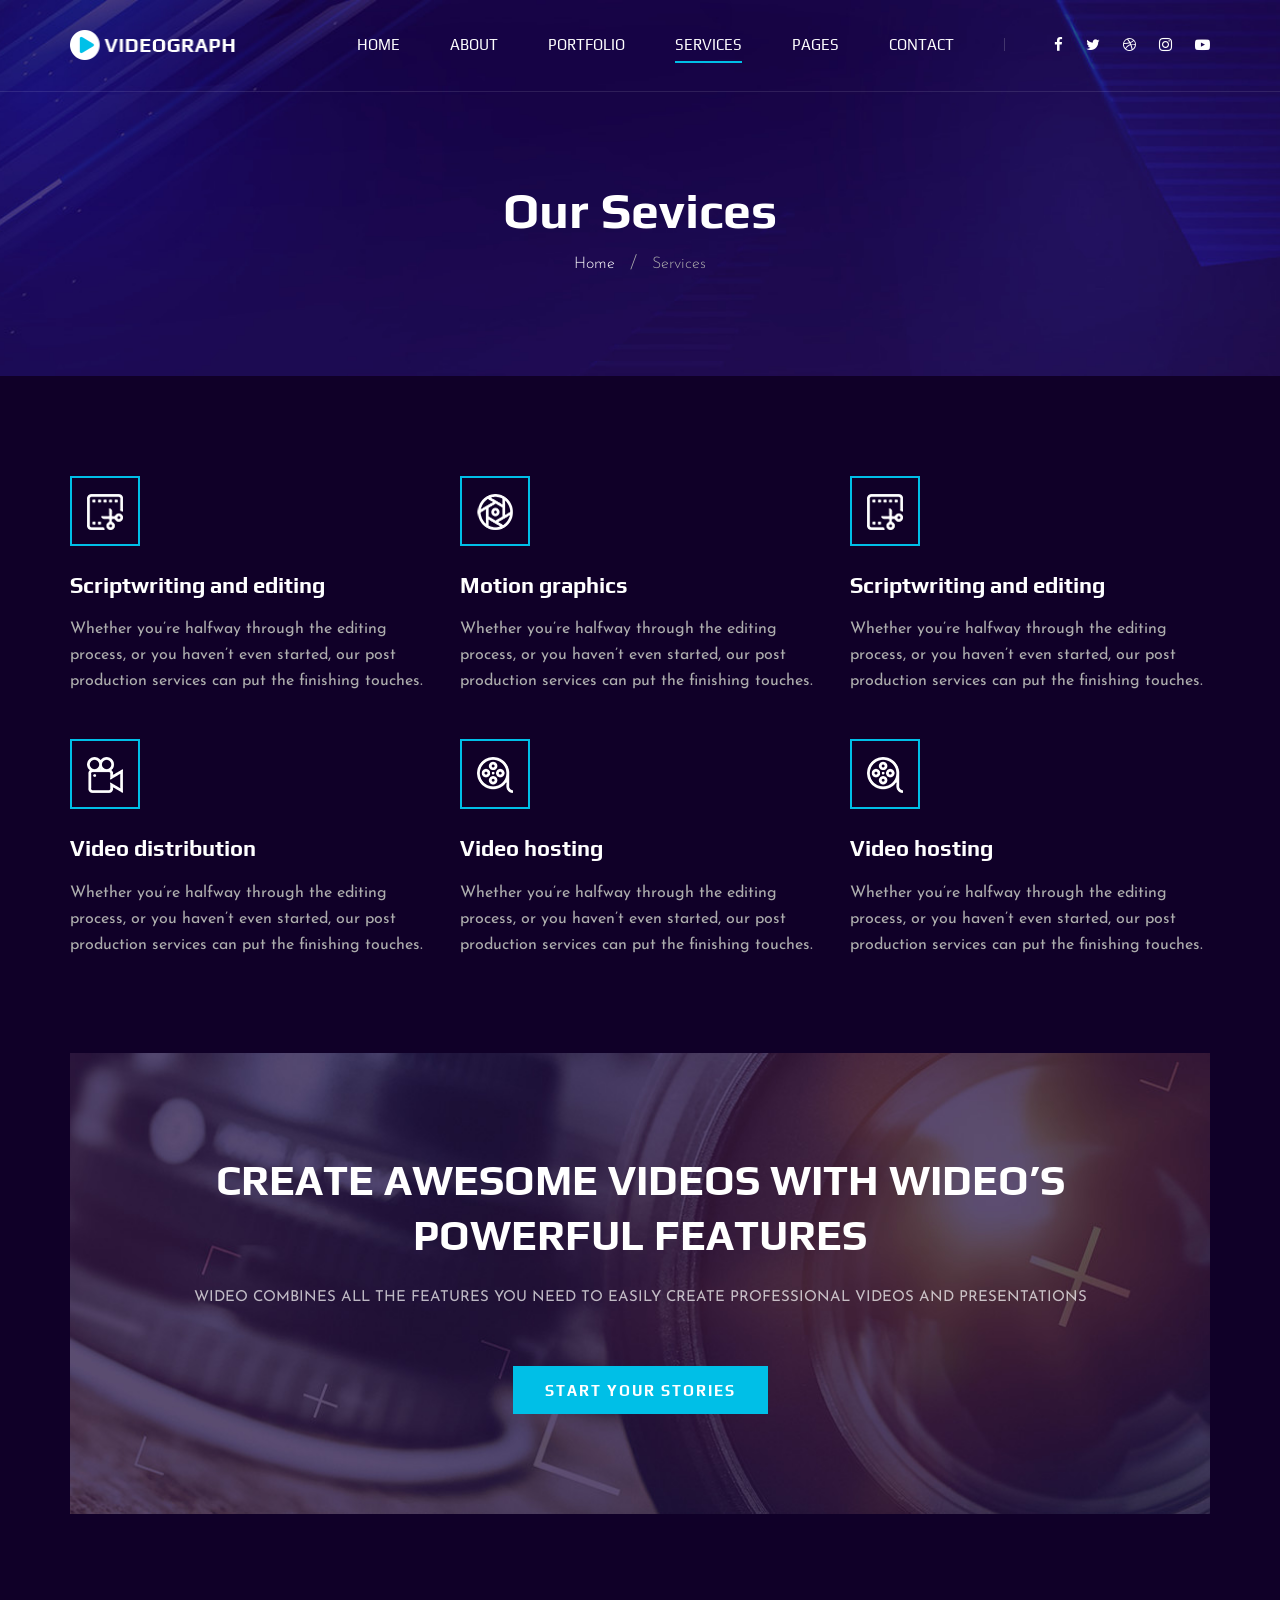
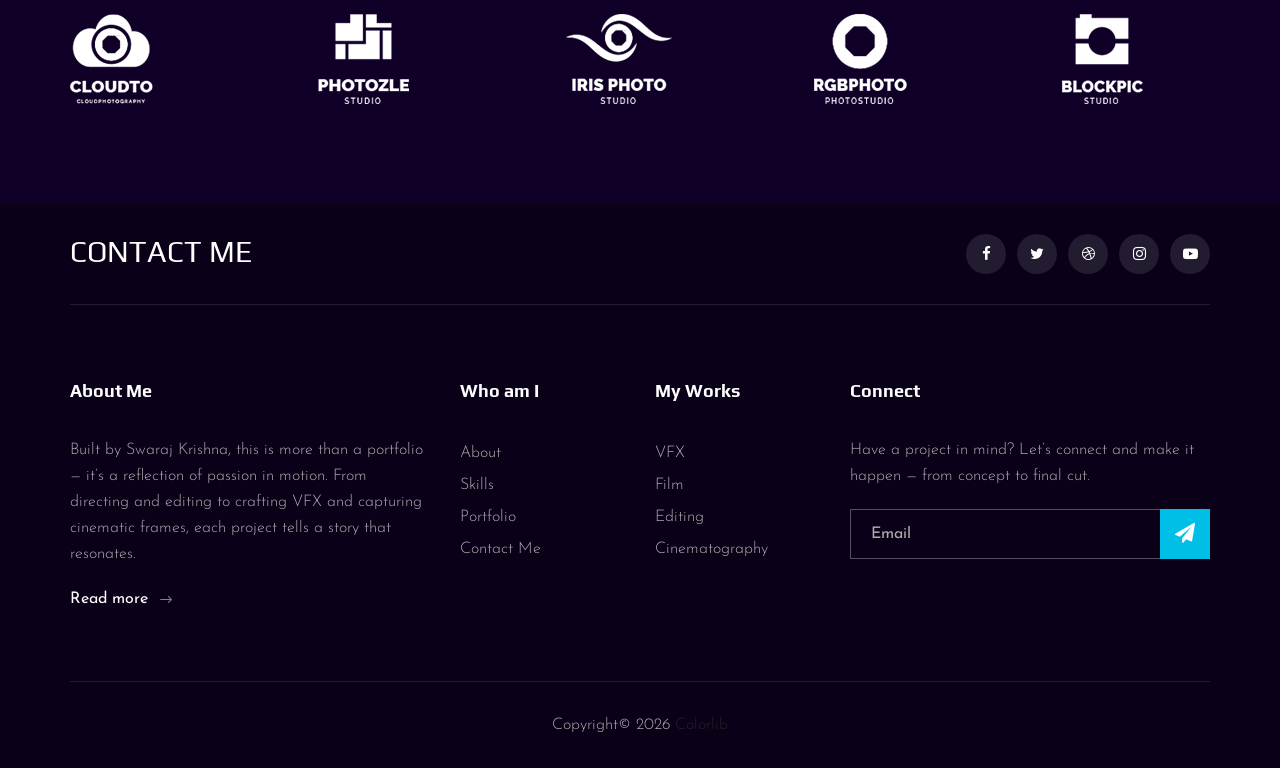
<file: services.html>
<!DOCTYPE html>
<html lang="zxx">

<head>
    <meta charset="UTF-8">
    <meta name="description" content="Videograph Template">
    <meta name="keywords" content="Videograph, unica, creative, html">
    <meta name="viewport" content="width=device-width, initial-scale=1.0">
    <meta http-equiv="X-UA-Compatible" content="ie=edge">
    <title>Videograph | Template</title>

    <!-- Google Font -->
    <link href="https://fonts.googleapis.com/css2?family=Play:wght@400;700&display=swap" rel="stylesheet">
    <link href="https://fonts.googleapis.com/css2?family=Josefin+Sans:wght@300;400;500;600;700&display=swap"
        rel="stylesheet">

    <!-- Css Styles -->
    <link rel="stylesheet" href="css/bootstrap.min.css" type="text/css">
    <link rel="stylesheet" href="css/font-awesome.min.css" type="text/css">
    <link rel="stylesheet" href="css/elegant-icons.css" type="text/css">
    <link rel="stylesheet" href="css/owl.carousel.min.css" type="text/css">
    <link rel="stylesheet" href="css/magnific-popup.css" type="text/css">
    <link rel="stylesheet" href="css/slicknav.min.css" type="text/css">
    <link rel="stylesheet" href="css/style.css" type="text/css">
</head>

<body>
    <!-- Page Preloder -->
    <div id="preloder">
        <div class="loader"></div>
    </div>

    <!-- Header Section Begin -->
    <header class="header">
        <div class="container">
            <div class="row">
                <div class="col-lg-2">
                    <div class="header__logo">
                        <a href="./index.html"><img src="img/logo.png" alt=""></a>
                    </div>
                </div>
                <div class="col-lg-10">
                    <div class="header__nav__option">
                        <nav class="header__nav__menu mobile-menu">
                            <ul>
                                <li><a href="./index.html">Home</a></li>
                                <li><a href="./about.html">About</a></li>
                                <li><a href="./portfolio.html">Portfolio</a></li>
                                <li class="active"><a href="./services.html">Services</a></li>
                                <li><a href="#">Pages</a>
                                    <ul class="dropdown">
                                        <li><a href="./filmmaker.html">Filmmaker</a></li>
                                        <li><a href="./vfx.html">VFX Artist</a></li>
                                        <li><a href="./cinematography.html">Cinematographer</a></li>
                                        <li><a href="./editor.html">Editor</a></li>
                                    </ul>
                                </li>
                                <li><a href="./contact.html">Contact</a></li>
                            </ul>
                        </nav>
                        <div class="header__nav__social">
                            <a href="#"><i class="fa fa-facebook"></i></a>
                            <a href="#"><i class="fa fa-twitter"></i></a>
                            <a href="#"><i class="fa fa-dribbble"></i></a>
                            <a href="#"><i class="fa fa-instagram"></i></a>
                            <a href="#"><i class="fa fa-youtube-play"></i></a>
                        </div>
                    </div>
                </div>
            </div>
            <div id="mobile-menu-wrap"></div>
        </div>
    </header>
    <!-- Header End -->

    <!-- Breadcrumb Begin -->
    <div class="breadcrumb-option spad set-bg" data-setbg="img/breadcrumb-bg.jpg">
        <div class="container">
            <div class="row">
                <div class="col-lg-12 text-center">
                    <div class="breadcrumb__text">
                        <h2>Our Sevices</h2>
                        <div class="breadcrumb__links">
                            <a href="#">Home</a>
                            <span>Services</span>
                        </div>
                    </div>
                </div>
            </div>
        </div>
    </div>
    <!-- Breadcrumb End -->

    <!-- Services Section Begin -->
    <section class="services-page spad">
        <div class="container">
            <div class="row">
                <div class="col-lg-4 col-md-6 col-sm-6">
                    <div class="services__item">
                        <div class="services__item__icon">
                            <img src="img/icons/si-2.png" alt="">
                        </div>
                        <h4>Scriptwriting and editing</h4>
                        <p>Whether you’re halfway through the editing process, or you haven’t even started, our post
                            production services can put the finishing touches.</p>
                    </div>
                </div>
                <div class="col-lg-4 col-md-6 col-sm-6">
                    <div class="services__item">
                        <div class="services__item__icon">
                            <img src="img/icons/si-1.png" alt="">
                        </div>
                        <h4>Motion graphics</h4>
                        <p>Whether you’re halfway through the editing process, or you haven’t even started, our post
                            production services can put the finishing touches.</p>
                    </div>
                </div>
                <div class="col-lg-4 col-md-6 col-sm-6">
                    <div class="services__item">
                        <div class="services__item__icon">
                            <img src="img/icons/si-2.png" alt="">
                        </div>
                        <h4>Scriptwriting and editing</h4>
                        <p>Whether you’re halfway through the editing process, or you haven’t even started, our post
                            production services can put the finishing touches.</p>
                    </div>
                </div>
                <div class="col-lg-4 col-md-6 col-sm-6">
                    <div class="services__item">
                        <div class="services__item__icon">
                            <img src="img/icons/si-3.png" alt="">
                        </div>
                        <h4>Video distribution</h4>
                        <p>Whether you’re halfway through the editing process, or you haven’t even started, our post
                            production services can put the finishing touches.</p>
                    </div>
                </div>
                <div class="col-lg-4 col-md-6 col-sm-6">
                    <div class="services__item">
                        <div class="services__item__icon">
                            <img src="img/icons/si-4.png" alt="">
                        </div>
                        <h4>Video hosting</h4>
                        <p>Whether you’re halfway through the editing process, or you haven’t even started, our post
                            production services can put the finishing touches.</p>
                    </div>
                </div>
                <div class="col-lg-4 col-md-6 col-sm-6">
                    <div class="services__item">
                        <div class="services__item__icon">
                            <img src="img/icons/si-4.png" alt="">
                        </div>
                        <h4>Video hosting</h4>
                        <p>Whether you’re halfway through the editing process, or you haven’t even started, our post
                            production services can put the finishing touches.</p>
                    </div>
                </div>
            </div>
        </div>
    </section>
    <!-- Services Section End -->

    <!-- Call To Action Section Begin -->
    <section class="callto sp__callto">
        <div class="container">
            <div class="callto__services spad set-bg" data-setbg="img/calltos-bg.jpg">
                <div class="row d-flex justify-content-center">
                    <div class="col-lg-10 text-center">
                        <div class="callto__text">
                            <h2>CREATE AWESOME VIDEOS WITH WIDEO’S POWERFUL FEATURES</h2>
                            <p>Wideo combines all the features you need to easily create professional videos and
                                presentations</p>
                            <a href="#">Start your stories</a>
                        </div>
                    </div>
                </div>
            </div>
        </div>
    </section>
    <!-- Call To Action Section End -->

    <!-- Logo Begin -->
    <div class="logo spad">
        <div class="container">
            <div class="logo__carousel owl-carousel">
                <a href="#" class="logo__item"><img src="img/logo/logo-1.png" alt=""></a>
                <a href="#" class="logo__item"><img src="img/logo/logo-2.png" alt=""></a>
                <a href="#" class="logo__item"><img src="img/logo/logo-3.png" alt=""></a>
                <a href="#" class="logo__item"><img src="img/logo/logo-4.png" alt=""></a>
                <a href="#" class="logo__item"><img src="img/logo/logo-5.png" alt=""></a>
                <a href="#" class="logo__item"><img src="img/logo/logo-6.png" alt=""></a>
            </div>
        </div>
    </div>
    <!-- Logo End -->

    <!-- Footer Section Begin -->
    <footer class="footer">
        <div class="container">
            <div class="footer__top">
                <div class="row">
                    <div class="col-lg-6 col-md-6">
                        <div class="footer__top__logo">
                            <h3 style="color: white;">
                                CONTACT ME
                            </h3s>
                            <!-- <a href="#"><img src="img/logo.png" alt=""></a> -->
                        </div>
                    </div>
                    <div class="col-lg-6 col-md-6">
                        <div class="footer__top__social">
                            <a href="#"><i class="fa fa-facebook"></i></a>
                            <a href="#"><i class="fa fa-twitter"></i></a>
                            <a href="#"><i class="fa fa-dribbble"></i></a>
                            <a href="#"><i class="fa fa-instagram"></i></a>
                            <a href="#"><i class="fa fa-youtube-play"></i></a>
                        </div>
                    </div>
                </div>
            </div>
            <div class="footer__option">
                <div class="row">
                    <div class="col-lg-4 col-md-6 col-sm-6">
                        <div class="footer__option__item">
                            <h5>About Me</h5>
                            <p>Built by Swaraj Krishna, this is more than a portfolio — it’s a reflection of passion in motion. From directing and editing to crafting VFX and capturing cinematic frames, each project tells a story that resonates.</p>
                            <a href="./about.html" class="read__more">Read more <span class="arrow_right"></span></a>
                        </div>
                    </div>
                    <div class="col-lg-2 col-md-3 col-sm-3">
                        <div class="footer__option__item">
                            <h5>Who am I</h5>
                            <ul>
                                <li><a href="./about.html">About</a></li>
                                <li><a href="./about.html#skills">Skills</a></li>
                                <li><a href="./portfolio.html">Portfolio</a></li>
                                <li><a href="./contact.html">Contact Me</a></li>
                            </ul>
                        </div>
                    </div>
                    <div class="col-lg-2 col-md-3 col-sm-3">
                        <div class="footer__option__item">
                            <h5>My Works</h5>
                            <ul>
                                <li><a href="./vfx.html">VFX</a></li>
                                <li><a href="./filmmaker.html">Film</a></li>
                                <li><a href="./editor.html">Editing</a></li>
                                <li><a href="./cinematography.html">Cinematography</a></li>
                            </ul>
                        </div>
                    </div>
                    <div class="col-lg-4 col-md-12">
                        <div class="footer__option__item">
                            <h5>Connect </h5>
                            <p>Have a project in mind? Let’s connect and make it happen — from concept to final cut.</p>
                            <form id="contactForm">
                                <input type="text" id="emailInput" placeholder="Email">
                                <button type="submit"><i class="fa fa-send"></i></button>
                            </form>
                            <script>
                                document.getElementById("contactForm").addEventListener("submit", function (e) {
                                e.preventDefault(); 

                                const userEmail = document.getElementById("emailInput").value;
                                const subject = encodeURIComponent("Let's Collaborate on a Project");
                                const body = encodeURIComponent(`Hello Swaraj Krishna,\n\nI would like to discuss a project with you.\n\nMy Email: ${userEmail}\n\nPlease let me know your availability.`);

                                window.open(`https://mail.google.com/mail/?view=cm&fs=1&to=swarajKrishna@gmail.com&su=${subject}&body=${body}`, "_blank");
                            });
                            </script>
                        </div>
                    </div>
                </div>
            </div>
            <div class="footer__copyright">
                <div class="row">
                   <div class="col-lg-12 text-center">
                        <!-- Link back to Colorlib can't be removed. Template is licensed under CC BY 3.0. -->
                        <p class="footer__copyright__text">Copyright&copy;
                            <script>
                                document.write(new Date().getFullYear());
                            </script>  
                            <a style="color: rgb(37, 36, 36);" href="https://colorlib.com" target="_blank">Colorlib</a>
                        </p>
                        <!-- Link back to Colorlib can't be removed. Template is licensed under CC BY 3.0. -->
                    </div>
                </div>
            </div>
        </div>
    </footer>
    <!-- Footer Section End -->

    <!-- Js Plugins -->
    <script src="js/jquery-3.3.1.min.js"></script>
    <script src="js/bootstrap.min.js"></script>
    <script src="js/jquery.magnific-popup.min.js"></script>
    <script src="js/mixitup.min.js"></script>
    <script src="js/masonry.pkgd.min.js"></script>
    <script src="js/jquery.slicknav.js"></script>
    <script src="js/owl.carousel.min.js"></script>
    <script src="js/main.js"></script>
</body>

</html>
</file>
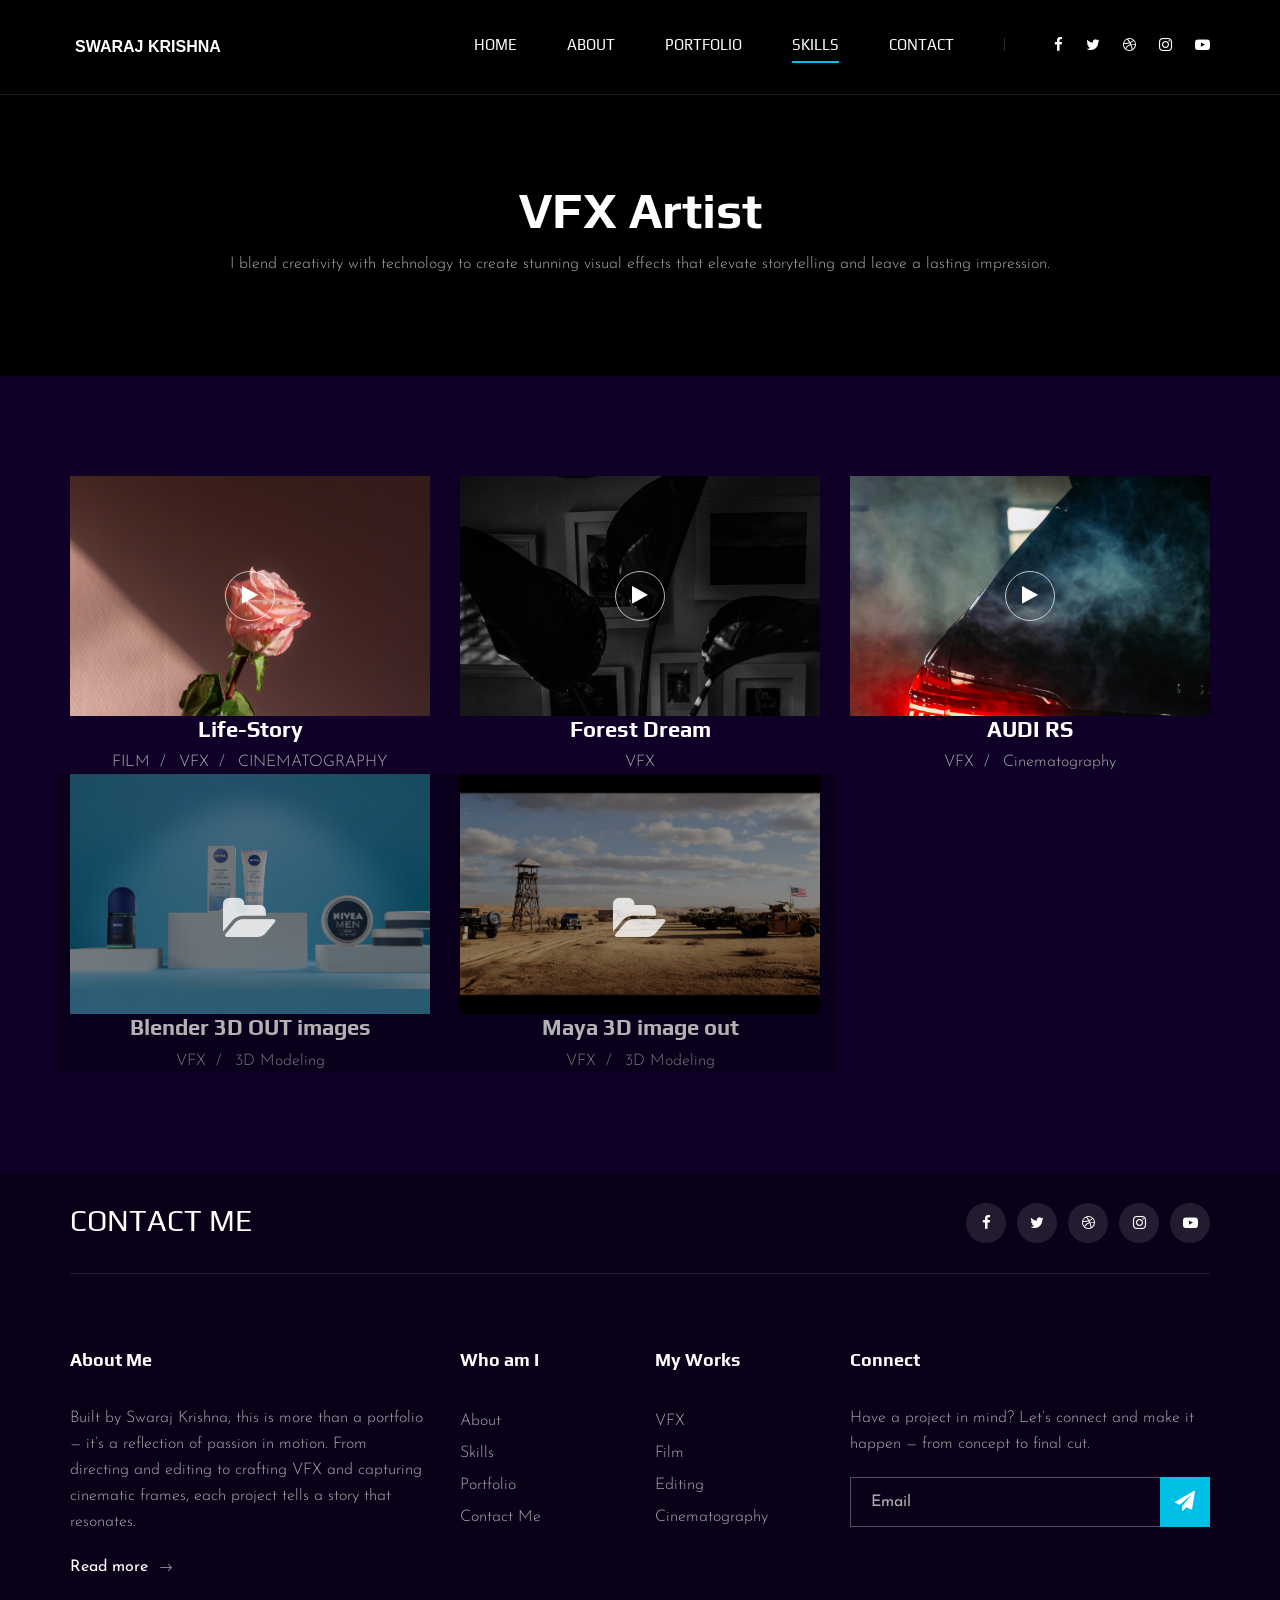
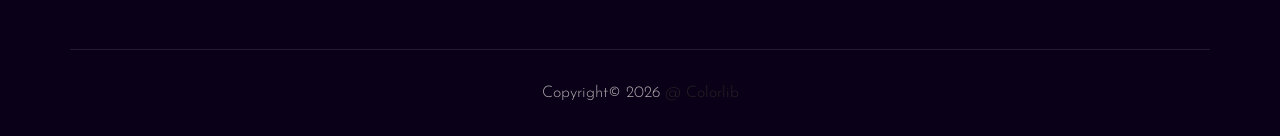
<file: vfx.html>
<!DOCTYPE html>
<html lang="zxx">

<head>
    <meta charset="UTF-8">
    <meta name="description" content="Videograph Template">
    <meta name="keywords" content="Videograph, unica, creative, html">
    <meta name="viewport" content="width=device-width, initial-scale=1.0">
    <meta http-equiv="X-UA-Compatible" content="ie=edge">
    <title>Swaraj Krishna</title>

    <!-- Google Font -->
    <link href="https://fonts.googleapis.com/css2?family=Play:wght@400;700&display=swap" rel="stylesheet">
    <link href="https://fonts.googleapis.com/css2?family=Josefin+Sans:wght@300;400;500;600;700&display=swap"
        rel="stylesheet">

    <!-- Css Styles -->
    <link rel="stylesheet" href="css/bootstrap.min.css" type="text/css">
    <link rel="stylesheet" href="css/font-awesome.min.css" type="text/css">
    <link rel="stylesheet" href="css/elegant-icons.css" type="text/css">
    <link rel="stylesheet" href="css/owl.carousel.min.css" type="text/css">
    <link rel="stylesheet" href="css/magnific-popup.css" type="text/css">
    <link rel="stylesheet" href="css/slicknav.min.css" type="text/css">
    <link rel="stylesheet" href="css/style.css" type="text/css">
</head>

<body>
    <!-- Page Preloder -->
    <div id="preloder">
        <div class="loader"></div>
    </div>

    <!-- Header Section Begin -->
     <header class="header">
        <div class="container">
            <div class="row">
                <div class="col-lg-2">
                    <div class="header__logo">
                        <a style="color: white; text-align: center; padding: 5px; font-weight: 900; font-family: Arial, Helvetica, sans-serif;" href="./index.html">SWARAJ KRISHNA</a> 
                    </div>
                </div>
                <div class="col-lg-10">
                    <div class="header__nav__option">
                        <nav class="header__nav__menu mobile-menu">
                            <ul>
                                <li><a href="./index.html">Home</a></li>
                                <li><a href="./about.html">About</a></li>
                                <li><a href="./portfolio.html">Portfolio</a></li>
                                <li class="active"><a href="#">Skills</a>
                                    <ul class="dropdown">
                                        <li><a href="./portfolio.html?filter=branding">Filmmaker</a></li>
                                        <li><a href="./portfolio.html?filter=digital-marketing">VFX Artist</a></li>
                                        <li><a href="./portfolio.html?filter=web">Cinematographer</a></li>
                                        <li><a href="./portfolio.html?filter=branding">Editor</a></li>
                                    </ul>
                                </li>
                                <li><a href="./contact.html">Contact</a></li>
                            </ul>
                        </nav>
                        <div class="header__nav__social">
                            <a href="#"><i class="fa fa-facebook"></i></a>
                            <a href="#"><i class="fa fa-twitter"></i></a>
                            <a href="#"><i class="fa fa-dribbble"></i></a>
                            <a href="#"><i class="fa fa-instagram"></i></a>
                            <a href="#"><i class="fa fa-youtube-play"></i></a>
                        </div>
                    </div>
                </div>
            </div>
            <div id="mobile-menu-wrap"></div>
        </div>
    </header>
    <!-- Header End -->

    <!-- Breadcrumb Begin -->
    <div style="background-color: black;" class="breadcrumb-option spad set-bg" data-setbg="">
        <div class="container">
            <div class="row">
                <div class="col-lg-12 text-center">
                    <div class="breadcrumb__text">
                        <h2>VFX Artist</h2>
                        <div class="breadcrumb__links">
                             <span>I blend creativity with technology to create stunning visual effects that elevate storytelling and leave a lasting impression.</span>
                        </div>
                    </div>
                </div>
            </div>
        </div>
    </div>
    <!-- Breadcrumb End -->

    <!-- Portfolio Section Begin -->
    <section class="portfolio spad">
        <div class="container">
            <!-- <div class="row"> 
                 <div class="col-lg-12">
                    <ul class="portfolio__filter">
                        <li class="active" data-filter="*">All</li>
                        <li data-filter=".branding">Filmmaker</li>
                        <li data-filter=".digital-marketing">VFX Artist</li>
                        <li data-filter=".web">Cinematographer</li>
                        <li data-filter=".photography">Editor</li>
                    </ul>
                </div>  
            </div> -->
            <div class="row portfolio__gallery">
                <div class="col-lg-4 col-md-6 col-sm-6 mix branding">
                    <div class="portfolio__item">
                        <div class="portfolio__item__video set-bg" data-setbg="img/team/team-4.jpg">
                            <a href="https://www.youtube.com/watch?v=LXb3EKWsInQ" class="play-btn video-popup"><i
                                    class="fa fa-play"></i></a>
                        </div>
                        <div class="portfolio__item__text">
                            <h4>Life-Story</h4>
                            <ul>
                                <li>FILM </li>
                                <li>VFX</li>
                                <li>CINEMATOGRAPHY</li>
                            </ul>
                        </div>
                    </div>
                </div>
                <div class="col-lg-4 col-md-6 col-sm-6 mix digital-marketing">
                    <div class="portfolio__item">
                        <div class="portfolio__item__video set-bg" data-setbg="img/team/team-2.jpg">
                            <a href="https://www.youtube.com/watch?v=LXb3EKWsInQ" class="play-btn video-popup"><i
                                    class="fa fa-play"></i></a>
                        </div>
                        <div class="portfolio__item__text">
                            <h4>Forest Dream</h4>
                            <span>VFX</span>
                        </div>
                    </div>
                </div>
                <div class="col-lg-4 col-md-6 col-sm-6 mix digital-marketing">
                    <div class="portfolio__item">
                        <div class="portfolio__item__video set-bg" data-setbg="img/team/team-1.jpg">
                            <a href="https://www.youtube.com/watch?v=LXb3EKWsInQ" class="play-btn video-popup"><i
                                    class="fa fa-play"></i></a>
                        </div>
                        <div class="portfolio__item__text">
                            <h4>AUDI RS</h4>
                            <ul>
                                <li>VFX</li>
                                <li>Cinematography</li>
                            </ul>
                        </div>
                    </div>
                </div>
                <!-- VFX Folders -->
                <div class="col-lg-4 col-md-6 col-sm-6 mix digital-marketing">
                    <div class="portfolio__item portfolio-folder" data-folder="blender-3d">
                        <div class="portfolio__item__video set-bg" data-setbg="">
                            <div class="folder-icon"><i class="fa fa-folder-open"></i></div>
                        </div>
                        <div class="portfolio__item__text">
                            <h4>Blender 3D OUT images</h4>
                            <ul>
                                <li>VFX</li>
                                <li>3D Modeling</li>
                            </ul>
                        </div>
                    </div>
                </div>
                <div class="col-lg-4 col-md-6 col-sm-6 mix digital-marketing">
                    <div class="portfolio__item portfolio-folder" data-folder="maya-3d">
                        <div class="portfolio__item__video set-bg" data-setbg="">
                            <div class="folder-icon"><i class="fa fa-folder-open"></i></div>
                        </div>
                        <div class="portfolio__item__text">
                            <h4>Maya 3D image out</h4>
                            <ul>
                                <li>VFX</li>
                                <li>3D Modeling</li>
                            </ul>
                        </div>
                    </div>
                </div>
                <!-- <div class="col-lg-4 col-md-6 col-sm-6 mix web">
                    <div class="portfolio__item">
                        <div class="portfolio__item__video set-bg" data-setbg="img/team/team-3.jpg">
                            <a href="https://www.youtube.com/watch?v=LXb3EKWsInQ" class="play-btn video-popup"><i
                                    class="fa fa-play"></i></a>
                        </div>
                        <div class="portfolio__item__text">
                            <h4>AL AZHAR EVENT</h4>
                            <ul>
                                <li>Videography</li>
                                <li>Editing</li>
                            </ul>
                        </div>
                    </div>
                </div> -->
                <!-- <div class="col-lg-4 col-md-6 col-sm-6 mix photography">
                    <div class="portfolio__item">
                        <div class="portfolio__item__video set-bg" data-setbg="img/team/team-5.jpg">
                            <a href="https://www.youtube.com/watch?v=LXb3EKWsInQ" class="play-btn video-popup"><i
                                    class="fa fa-play"></i></a>
                        </div>
                        <div class="portfolio__item__text">
                            <h4>Work Life</h4>
                            <span>Editor</span>
                        </div>
                    </div>
                </div> -->
                <!-- <div class="col-lg-4 col-md-6 col-sm-6 mix branding">
                    <div class="portfolio__item">
                        <div class="portfolio__item__video set-bg" data-setbg="img/portfolio/portfolio-6.jpg">
                            <a href="https://www.youtube.com/watch?v=LXb3EKWsInQ" class="play-btn video-popup"><i
                                    class="fa fa-play"></i></a>
                        </div>
                        <div class="portfolio__item__text">
                            <h4>VIP Auto Tires & Service</h4>
                            <ul>
                                <li>eCommerce</li>
                                <li>Magento</li>
                            </ul>
                        </div>
                    </div>
                </div> -->
                <!-- <div class="col-lg-4 col-md-6 col-sm-6 mix web">
                    <div class="portfolio__item">
                        <div class="portfolio__item__video set-bg" data-setbg="img/portfolio/portfolio-7.jpg">
                            <a href="https://www.youtube.com/watch?v=LXb3EKWsInQ" class="play-btn video-popup"><i
                                    class="fa fa-play"></i></a>
                        </div>
                        <div class="portfolio__item__text">
                            <h4>VIP Auto Tires & Service</h4>
                            <ul>
                                <li>eCommerce</li>
                                <li>Magento</li>
                            </ul>
                        </div>
                    </div>
                </div> -->
                <!-- <div class="col-lg-4 col-md-6 col-sm-6 mix photography">
                    <div class="portfolio__item">
                        <div class="portfolio__item__video set-bg" data-setbg="img/portfolio/portfolio-8.jpg">
                            <a href="https://www.youtube.com/watch?v=LXb3EKWsInQ" class="play-btn video-popup"><i
                                    class="fa fa-play"></i></a>
                        </div>
                        <div class="portfolio__item__text">
                            <h4>VIP Auto Tires & Service</h4>
                            <span>Photography</span>
                        </div>
                    </div>
                </div> -->
                <!-- <div class="col-lg-4 col-md-6 col-sm-6 mix ecommerce">
                    <div class="portfolio__item">
                        <div class="portfolio__item__video set-bg" data-setbg="img/portfolio/portfolio-9.jpg">
                            <a href="https://www.youtube.com/watch?v=LXb3EKWsInQ" class="play-btn video-popup"><i
                                    class="fa fa-play"></i></a>
                        </div>
                        <div class="portfolio__item__text">
                            <h4>VIP Auto Tires & Service</h4>
                            <ul>
                                <li>eCommerce</li>
                                <li>Magento</li>
                            </ul>
                        </div>
                    </div>
                </div> -->
            </div>
            <!-- <div class="row">
                <div class="col-lg-12">
                    <div class="pagination__option">
                        <a href="#" class="arrow__pagination left__arrow"><span class="arrow_left"></span> Prev</a>
                        <a href="#" class="number__pagination">1</a>
                        <a href="#" class="number__pagination">2</a>
                        <a href="#" class="arrow__pagination right__arrow">Next <span class="arrow_right"></span></a>
                    </div>
                </div>
            </div> -->
        </div>
    </section>
    <!-- Portfolio Section End -->

    <!-- Footer Section Begin -->
 <footer class="footer">
        <div class="container">
            <div class="footer__top">
                <div class="row">
                    <div class="col-lg-6 col-md-6">
                        <div class="footer__top__logo">
                            <h3 style="color: white;">
                                CONTACT ME
                            </h3s>
                            <!-- <a href="#"><img src="img/logo.png" alt=""></a> -->
                        </div>
                    </div>
                    <div class="col-lg-6 col-md-6">
                        <div class="footer__top__social">
                            <a href="#"><i class="fa fa-facebook"></i></a>
                            <a href="#"><i class="fa fa-twitter"></i></a>
                            <a href="#"><i class="fa fa-dribbble"></i></a>
                            <a href="#"><i class="fa fa-instagram"></i></a>
                            <a href="#"><i class="fa fa-youtube-play"></i></a>
                        </div>
                    </div>
                </div>
            </div>
            <div class="footer__option">
                <div class="row">
                    <div class="col-lg-4 col-md-6 col-sm-6">
                        <div class="footer__option__item">
                            <h5>About Me</h5>
                            <p>Built by Swaraj Krishna, this is more than a portfolio — it’s a reflection of passion in motion. From directing and editing to crafting VFX and capturing cinematic frames, each project tells a story that resonates.</p>
                            <a href="./about.html" class="read__more">Read more <span class="arrow_right"></span></a>
                        </div>
                    </div>
                    <div class="col-lg-2 col-md-3 col-sm-3">
                        <div class="footer__option__item">
                            <h5>Who am I</h5>
                            <ul>
                                <li><a href="./about.html">About</a></li>
                                <li><a href="./about.html#skills">Skills</a></li>
                                <li><a href="./portfolio.html">Portfolio</a></li>
                                <li><a href="./contact.html">Contact Me</a></li>
                            </ul>
                        </div>
                    </div>
                    <div class="col-lg-2 col-md-3 col-sm-3">
                        <div class="footer__option__item">
                            <h5>My Works</h5>
                            <ul>
                                <li><a href="./portfolio.html?filter=digital-marketing">VFX</a></li>
                                <li><a href="./portfolio.html?filter=branding">Film</a></li>
                                <li><a href="./portfolio.html?filter=branding">Editing</a></li>
                                <li><a href="./portfolio.html?filter=web">Cinematography</a></li>
                            </ul>
                        </div>
                    </div>
                    <div class="col-lg-4 col-md-12">
                        <div class="footer__option__item">
                            <h5>Connect </h5>
                            <p>Have a project in mind? Let’s connect and make it happen — from concept to final cut.</p>
                            <form id="contactForm">
                                <input type="text" id="emailInput" placeholder="Email">
                                <button type="submit"><i class="fa fa-send"></i></button>
                            </form>
                            <script>
                                document.getElementById("contactForm").addEventListener("submit", function (e) {
                                e.preventDefault(); 

                                const userEmail = document.getElementById("emailInput").value;
                                const subject = encodeURIComponent("Let's Collaborate on a Project");
                                const body = encodeURIComponent(`Hello Swaraj Krishna,\n\nI would like to discuss a project with you.\n\nMy Email: ${userEmail}\n\nPlease let me know your availability.`);

                                window.open(`https://mail.google.com/mail/?view=cm&fs=1&to=swarajKrishna@gmail.com&su=${subject}&body=${body}`, "_blank");
                            });
                            </script>
                        </div>
                    </div>
                </div>
            </div>
            <div class="footer__copyright">
                <div class="row">
                   <div class="col-lg-12 text-center">
                        <!-- Link back to Colorlib can't be removed. Template is licensed under CC BY 3.0. -->
                        <p class="footer__copyright__text">Copyright&copy;
                            <script>
                                document.write(new Date().getFullYear());
                            </script>  
                            <a style="color: rgb(37, 36, 36);" href="https://colorlib.com" target="_blank">@ Colorlib</a>
                        </p>
                        <!-- Link back to Colorlib can't be removed. Template is licensed under CC BY 3.0. -->
                    </div>
                </div>
            </div>
        </div>
    </footer>
    <!-- Footer Section End -->

    <!-- Js Plugins -->
    <script src="js/jquery-3.3.1.min.js"></script>
    <script src="js/bootstrap.min.js"></script>
    <script src="js/jquery.magnific-popup.min.js"></script>
    <script src="js/mixitup.min.js"></script>
    <script src="js/masonry.pkgd.min.js"></script>
    <script src="js/jquery.slicknav.js"></script>
    <script src="js/owl.carousel.min.js"></script>
    <script src="js/main.js"></script>
    
    <!-- Folder Gallery Script -->
    <script>
        $(document).ready(function() {
            const projectFolders = {
                'blender-3d': {
                    title: 'Blender 3D OUT images',
                    images: [
                        'img/VFX Artist/Blender 3D OUT images/NIVEA PHOTO 1.png',
                        'img/VFX Artist/Blender 3D OUT images/London bridge 2.png',
                        'img/VFX Artist/Blender 3D OUT images/London Bridge0001.png',
                        'img/VFX Artist/Blender 3D OUT images/Cube_Photo.png',
                        'img/VFX Artist/Blender 3D OUT images/Watch_OUT_3.png',
                        'img/VFX Artist/Blender 3D OUT images/Space watch photo3.png',
                        'img/VFX Artist/Blender 3D OUT images/Screenshot 2026-01-31 at 9.34.47\u202fPM.png',
                        'img/VFX Artist/Blender 3D OUT images/Screenshot 2026-01-31 at 9.33.28\u202fPM.png',
                        'img/VFX Artist/Blender 3D OUT images/Chair_Img_1.png',
                        'img/VFX Artist/Blender 3D OUT images/ROOM_OUT-1.png',
                        'img/VFX Artist/Blender 3D OUT images/Photo Out.png',
                        'img/VFX Artist/Blender 3D OUT images/Screenshot 2026-01-31 at 9.34.06\u202fPM.png',
                        'img/VFX Artist/Blender 3D OUT images/photo1.png'
                    ]
                },
                'maya-3d': {
                    title: 'Maya 3D image out',
                    images: [
                        'img/VFX Artist/Maya 3D image out/Watch Tower_ImgOut1.jpg',
                        'img/VFX Artist/Maya 3D image out/Screenshot 2026-01-31 at 9.41.24\u202fPM.png'
                    ]
                },
                'bike-photography': {"title": "Bike Photography", "images": ["img/Cinematographer/Bike Photography/20210320145919_IMG_2935-02-01.JPEG", "img/Cinematographer/Bike Photography/24C76A92-A368-4C89-9610-C9B727FC55B9.JPG", "img/Cinematographer/Bike Photography/DSC00188.JPG", "img/Cinematographer/Bike Photography/DSC00191.JPG", "img/Cinematographer/Bike Photography/DSC00222.JPG", "img/Cinematographer/Bike Photography/DSC00923.JPG", "img/Cinematographer/Bike Photography/DSC08465_SnapseedCopy.jpg", "img/Cinematographer/Bike Photography/DSC08783.JPG", "img/Cinematographer/Bike Photography/DSC08788.JPG", "img/Cinematographer/Bike Photography/DSC08795.JPG", "img/Cinematographer/Bike Photography/DSC08804.JPG", "img/Cinematographer/Bike Photography/IMG_20221229_0058.jpg", "img/Cinematographer/Bike Photography/IMG_20221229_0061.jpg", "img/Cinematographer/Bike Photography/IMG_20221229_0064.jpg", "img/Cinematographer/Bike Photography/IMG_3615_jpg.JPG", "img/Cinematographer/Bike Photography/IMG_3768.JPG", "img/Cinematographer/Bike Photography/IMG_4866.heic", "img/Cinematographer/Bike Photography/IMG_5926.JPG", "img/Cinematographer/Bike Photography/IMG_6152.JPG", "img/Cinematographer/Bike Photography/IMG_6153.JPG", "img/Cinematographer/Bike Photography/IMG_6157.JPG", "img/Cinematographer/Bike Photography/IMG_7282.JPG", "img/Cinematographer/Bike Photography/IMG_7545.jpg", "img/Cinematographer/Bike Photography/IMG_7607.JPG", "img/Cinematographer/Bike Photography/IMG_7662.JPG", "img/Cinematographer/Bike Photography/IMG_7677.JPG", "img/Cinematographer/Bike Photography/IMG_7681.JPG", "img/Cinematographer/Bike Photography/IMG_7705.JPG", "img/Cinematographer/Bike Photography/IMG_7790.JPG", "img/Cinematographer/Bike Photography/IMG_7831.JPG", "img/Cinematographer/Bike Photography/IMG_7850.JPG", "img/Cinematographer/Bike Photography/IMG_7863.JPG", "img/Cinematographer/Bike Photography/IMG_7866.JPG", "img/Cinematographer/Bike Photography/IMG_7868.JPG", "img/Cinematographer/Bike Photography/IMG_7873.JPG", "img/Cinematographer/Bike Photography/IMG_7876.JPG", "img/Cinematographer/Bike Photography/IMG_8025.JPG", "img/Cinematographer/Bike Photography/IMG_8039.JPG", "img/Cinematographer/Bike Photography/IMG_9230.JPG", "img/Cinematographer/Bike Photography/IMG_9240.JPG", "img/Cinematographer/Bike Photography/IMG_9280.JPG", "img/Cinematographer/Bike Photography/IMG_9356_jpg.JPG", "img/Cinematographer/Bike Photography/IMG_9385.JPG", "img/Cinematographer/Bike Photography/IMG_9539.JPG", "img/Cinematographer/Bike Photography/IMG_9614.JPG", "img/Cinematographer/Bike Photography/IMG_9840.JPG", "img/Cinematographer/Bike Photography/IMG_9845.JPG", "img/Cinematographer/Bike Photography/IMG_9847.JPG", "img/Cinematographer/Bike Photography/IMG_9852.JPG", "img/Cinematographer/Bike Photography/IMG_9884.JPG", "img/Cinematographer/Bike Photography/IMG_9885.JPG", "img/Cinematographer/Bike Photography/IMG_9897.JPG", "img/Cinematographer/Bike Photography/IMG_9929.jpg", "img/Cinematographer/Bike Photography/Screenshot 2025-09-01 at 7.24.52\u202fPM_SnapseedCopy.jpg", "img/Cinematographer/Bike Photography/Screenshot 2025-09-01 at 7.28.09\u202fPM.JPG", "img/Cinematographer/Bike Photography/Screenshot 2025-09-01 at 7.31.50\u202fPM.jpg", "img/Cinematographer/Bike Photography/Screenshot 2025-09-01 at 7.36.40\u202fPM.JPG", "img/Cinematographer/Bike Photography/ld-export-2135895f-09012025_SnapseedCopy.jpg", "img/Cinematographer/Bike Photography/ld-export-4026823f-05112023.JPG", "img/Cinematographer/Bike Photography/ld-export-482168ce-09012025.JPG", "img/Cinematographer/Bike Photography/ld-export-b1107463-02222023.JPG", "img/Cinematographer/Bike Photography/ld-export-bfb8b57f-07052023.JPG", "img/Cinematographer/Bike Photography/ld-export-de44f146-02222023.JPG"]},
                'car-photography': {"title": "Car Photography", "images": ["img/Cinematographer/Car Photography/E4479013-00AA-446C-9BAF-953275CE3FC5.jpg", "img/Cinematographer/Car Photography/IMG_9232.JPG"]},
                'festival-photography': {"title": "Festival Photography", "images": ["img/Cinematographer/Festival Photography/DSC07960.JPG", "img/Cinematographer/Festival Photography/DSC07982.JPG", "img/Cinematographer/Festival Photography/DSC08116.JPG", "img/Cinematographer/Festival Photography/DSC08162.JPG", "img/Cinematographer/Festival Photography/DSC08184.JPG", "img/Cinematographer/Festival Photography/DSC08190.JPG", "img/Cinematographer/Festival Photography/DSC08210.JPG", "img/Cinematographer/Festival Photography/DSC08228.JPG", "img/Cinematographer/Festival Photography/DSC08232.JPG", "img/Cinematographer/Festival Photography/DSC08235.JPG", "img/Cinematographer/Festival Photography/DSC08262.JPG", "img/Cinematographer/Festival Photography/DSC08289.JPG", "img/Cinematographer/Festival Photography/DSC08348.JPG", "img/Cinematographer/Festival Photography/IMG_0109.JPG", "img/Cinematographer/Festival Photography/ld-export-27c5ca3f-09122025.JPG"]},
                'models': {"title": "Models", "images": ["img/Cinematographer/Models/DSC06462.JPG", "img/Cinematographer/Models/DSC08725.jpg", "img/Cinematographer/Models/DSC08725_SnapseedCopy.jpg", "img/Cinematographer/Models/DSC08751.JPG", "img/Cinematographer/Models/DSC08755.JPG", "img/Cinematographer/Models/DSC08764.jpg", "img/Cinematographer/Models/DSC08767.jpg", "img/Cinematographer/Models/DSC08790.JPG", "img/Cinematographer/Models/DSC08794 2.JPG", "img/Cinematographer/Models/DSC08794.JPG", "img/Cinematographer/Models/DSC08844.JPG", "img/Cinematographer/Models/IMG_5781.heic", "img/Cinematographer/Models/IMG_5784.heic", "img/Cinematographer/Models/IMG_5793.heic", "img/Cinematographer/Models/IMG_5799.heic", "img/Cinematographer/Models/IMG_7715.JPG", "img/Cinematographer/Models/IMG_7716.JPG"]},
                'achivements': {"title": "Achivements", "images": ["img/Others/Achivements/IMG_3069.jpg", "img/Others/Achivements/IMG_4452.jpg", "img/Others/Achivements/IMG_4453.jpg", "img/Others/Achivements/IMG_4454.jpg", "img/Others/Achivements/IMG_5405.HEIC", "img/Others/Achivements/IMG_7181_jpg.JPG", "img/Others/Achivements/IMG_8585.jpg", "img/Others/Achivements/photo-output.HEIC"]}
            };

            let slideshowInterval;
            function stopSlideshow() {
                if (slideshowInterval) {
                    clearInterval(slideshowInterval);
                    slideshowInterval = null;
                }
                $('.mfp-play-btn').text('Play Slideshow').removeClass('active');
            }
            function startSlideshow() {
                stopSlideshow();
                slideshowInterval = setInterval(function() {
                    $.magnificPopup.instance.next();
                }, 3000);
                $('.mfp-play-btn').text('Pause Slideshow').addClass('active');
            }

            function openFolderGallery(folderId, autoPlay = false) {
                const folder = projectFolders[folderId];
                if (folder) {
                    const items = folder.images.map(img => ({ src: img, title: folder.title }));
                    $.magnificPopup.open({
                        items: items,
                        gallery: { enabled: true },
                        type: 'image',
                        mainClass: 'mfp-fade',
                        callbacks: {
                            open: function() {
                                const $playBtn = $('<button type="button" class="mfp-play-btn">Play Slideshow</button>');
                                $('.mfp-container').append($playBtn);
                                if (autoPlay) startSlideshow();
                                $playBtn.on('click', function(e) {
                                    e.stopPropagation();
                                    if (slideshowInterval) stopSlideshow();
                                    else startSlideshow();
                                });
                            },
                            close: function() {
                                stopSlideshow();
                            }
                        }
                    });
                }
            }

            $('.portfolio-folder').on('click', function() {
                openFolderGallery($(this).data('folder'));
            });

            // Dynamically set cover images from the first item in each folder
            $('.portfolio-folder').each(function() {
                const folderId = $(this).data('folder');
                if (projectFolders && projectFolders[folderId] && projectFolders[folderId].images.length > 0) {
                    const firstImg = projectFolders[folderId].images[0];
                    const $bg = $(this).find('.set-bg');
                    $bg.attr('data-setbg', firstImg);
                    $bg.css('background-image', 'url("' + firstImg + '")');
                }
            });
        });
    </script>
</body>

</html>
</file>
<file: css/elegant-icons.css>
@font-face {
	font-family: 'ElegantIcons';
	src:url('../fonts/ElegantIcons.eot');
	src:url('../fonts/ElegantIcons.eot?#iefix') format('embedded-opentype'),
		url('../fonts/ElegantIcons.woff') format('woff'),
		url('../fonts/ElegantIcons.ttf') format('truetype'),
		url('../fonts/ElegantIcons.svg#ElegantIcons') format('svg');
	font-weight: normal;
	font-style: normal;
}

/* Use the following CSS code if you want to use data attributes for inserting your icons */
[data-icon]:before {
	font-family: 'ElegantIcons';
	content: attr(data-icon);
	speak: none;
	font-weight: normal;
	font-variant: normal;
	text-transform: none;
	line-height: 1;
	-webkit-font-smoothing: antialiased;
	-moz-osx-font-smoothing: grayscale;
}

/* Use the following CSS code if you want to have a class per icon */
/*
Instead of a list of all class selectors,
you can use the generic selector below, but it's slower:
[class*="your-class-prefix"] {
*/
.arrow_up, .arrow_down, .arrow_left, .arrow_right, .arrow_left-up, .arrow_right-up, .arrow_right-down, .arrow_left-down, .arrow-up-down, .arrow_up-down_alt, .arrow_left-right_alt, .arrow_left-right, .arrow_expand_alt2, .arrow_expand_alt, .arrow_condense, .arrow_expand, .arrow_move, .arrow_carrot-up, .arrow_carrot-down, .arrow_carrot-left, .arrow_carrot-right, .arrow_carrot-2up, .arrow_carrot-2down, .arrow_carrot-2left, .arrow_carrot-2right, .arrow_carrot-up_alt2, .arrow_carrot-down_alt2, .arrow_carrot-left_alt2, .arrow_carrot-right_alt2, .arrow_carrot-2up_alt2, .arrow_carrot-2down_alt2, .arrow_carrot-2left_alt2, .arrow_carrot-2right_alt2, .arrow_triangle-up, .arrow_triangle-down, .arrow_triangle-left, .arrow_triangle-right, .arrow_triangle-up_alt2, .arrow_triangle-down_alt2, .arrow_triangle-left_alt2, .arrow_triangle-right_alt2, .arrow_back, .icon_minus-06, .icon_plus, .icon_close, .icon_check, .icon_minus_alt2, .icon_plus_alt2, .icon_close_alt2, .icon_check_alt2, .icon_zoom-out_alt, .icon_zoom-in_alt, .icon_search, .icon_box-empty, .icon_box-selected, .icon_minus-box, .icon_plus-box, .icon_box-checked, .icon_circle-empty, .icon_circle-slelected, .icon_stop_alt2, .icon_stop, .icon_pause_alt2, .icon_pause, .icon_menu, .icon_menu-square_alt2, .icon_menu-circle_alt2, .icon_ul, .icon_ol, .icon_adjust-horiz, .icon_adjust-vert, .icon_document_alt, .icon_documents_alt, .icon_pencil, .icon_pencil-edit_alt, .icon_pencil-edit, .icon_folder-alt, .icon_folder-open_alt, .icon_folder-add_alt, .icon_info_alt, .icon_error-oct_alt, .icon_error-circle_alt, .icon_error-triangle_alt, .icon_question_alt2, .icon_question, .icon_comment_alt, .icon_chat_alt, .icon_vol-mute_alt, .icon_volume-low_alt, .icon_volume-high_alt, .icon_quotations, .icon_quotations_alt2, .icon_clock_alt, .icon_lock_alt, .icon_lock-open_alt, .icon_key_alt, .icon_cloud_alt, .icon_cloud-upload_alt, .icon_cloud-download_alt, .icon_image, .icon_images, .icon_lightbulb_alt, .icon_gift_alt, .icon_house_alt, .icon_genius, .icon_mobile, .icon_tablet, .icon_laptop, .icon_desktop, .icon_camera_alt, .icon_mail_alt, .icon_cone_alt, .icon_ribbon_alt, .icon_bag_alt, .icon_creditcard, .icon_cart_alt, .icon_paperclip, .icon_tag_alt, .icon_tags_alt, .icon_trash_alt, .icon_cursor_alt, .icon_mic_alt, .icon_compass_alt, .icon_pin_alt, .icon_pushpin_alt, .icon_map_alt, .icon_drawer_alt, .icon_toolbox_alt, .icon_book_alt, .icon_calendar, .icon_film, .icon_table, .icon_contacts_alt, .icon_headphones, .icon_lifesaver, .icon_piechart, .icon_refresh, .icon_link_alt, .icon_link, .icon_loading, .icon_blocked, .icon_archive_alt, .icon_heart_alt, .icon_star_alt, .icon_star-half_alt, .icon_star, .icon_star-half, .icon_tools, .icon_tool, .icon_cog, .icon_cogs, .arrow_up_alt, .arrow_down_alt, .arrow_left_alt, .arrow_right_alt, .arrow_left-up_alt, .arrow_right-up_alt, .arrow_right-down_alt, .arrow_left-down_alt, .arrow_condense_alt, .arrow_expand_alt3, .arrow_carrot_up_alt, .arrow_carrot-down_alt, .arrow_carrot-left_alt, .arrow_carrot-right_alt, .arrow_carrot-2up_alt, .arrow_carrot-2dwnn_alt, .arrow_carrot-2left_alt, .arrow_carrot-2right_alt, .arrow_triangle-up_alt, .arrow_triangle-down_alt, .arrow_triangle-left_alt, .arrow_triangle-right_alt, .icon_minus_alt, .icon_plus_alt, .icon_close_alt, .icon_check_alt, .icon_zoom-out, .icon_zoom-in, .icon_stop_alt, .icon_menu-square_alt, .icon_menu-circle_alt, .icon_document, .icon_documents, .icon_pencil_alt, .icon_folder, .icon_folder-open, .icon_folder-add, .icon_folder_upload, .icon_folder_download, .icon_info, .icon_error-circle, .icon_error-oct, .icon_error-triangle, .icon_question_alt, .icon_comment, .icon_chat, .icon_vol-mute, .icon_volume-low, .icon_volume-high, .icon_quotations_alt, .icon_clock, .icon_lock, .icon_lock-open, .icon_key, .icon_cloud, .icon_cloud-upload, .icon_cloud-download, .icon_lightbulb, .icon_gift, .icon_house, .icon_camera, .icon_mail, .icon_cone, .icon_ribbon, .icon_bag, .icon_cart, .icon_tag, .icon_tags, .icon_trash, .icon_cursor, .icon_mic, .icon_compass, .icon_pin, .icon_pushpin, .icon_map, .icon_drawer, .icon_toolbox, .icon_book, .icon_contacts, .icon_archive, .icon_heart, .icon_profile, .icon_group, .icon_grid-2x2, .icon_grid-3x3, .icon_music, .icon_pause_alt, .icon_phone, .icon_upload, .icon_download, .social_facebook, .social_twitter, .social_pinterest, .social_googleplus, .social_tumblr, .social_tumbleupon, .social_wordpress, .social_instagram, .social_dribbble, .social_vimeo, .social_linkedin, .social_rss, .social_deviantart, .social_share, .social_myspace, .social_skype, .social_youtube, .social_picassa, .social_googledrive, .social_flickr, .social_blogger, .social_spotify, .social_delicious, .social_facebook_circle, .social_twitter_circle, .social_pinterest_circle, .social_googleplus_circle, .social_tumblr_circle, .social_stumbleupon_circle, .social_wordpress_circle, .social_instagram_circle, .social_dribbble_circle, .social_vimeo_circle, .social_linkedin_circle, .social_rss_circle, .social_deviantart_circle, .social_share_circle, .social_myspace_circle, .social_skype_circle, .social_youtube_circle, .social_picassa_circle, .social_googledrive_alt2, .social_flickr_circle, .social_blogger_circle, .social_spotify_circle, .social_delicious_circle, .social_facebook_square, .social_twitter_square, .social_pinterest_square, .social_googleplus_square, .social_tumblr_square, .social_stumbleupon_square, .social_wordpress_square, .social_instagram_square, .social_dribbble_square, .social_vimeo_square, .social_linkedin_square, .social_rss_square, .social_deviantart_square, .social_share_square, .social_myspace_square, .social_skype_square, .social_youtube_square, .social_picassa_square, .social_googledrive_square, .social_flickr_square, .social_blogger_square, .social_spotify_square, .social_delicious_square, .icon_printer, .icon_calulator, .icon_building, .icon_floppy, .icon_drive, .icon_search-2, .icon_id, .icon_id-2, .icon_puzzle, .icon_like, .icon_dislike, .icon_mug, .icon_currency, .icon_wallet, .icon_pens, .icon_easel, .icon_flowchart, .icon_datareport, .icon_briefcase, .icon_shield, .icon_percent, .icon_globe, .icon_globe-2, .icon_target, .icon_hourglass, .icon_balance, .icon_rook, .icon_printer-alt, .icon_calculator_alt, .icon_building_alt, .icon_floppy_alt, .icon_drive_alt, .icon_search_alt, .icon_id_alt, .icon_id-2_alt, .icon_puzzle_alt, .icon_like_alt, .icon_dislike_alt, .icon_mug_alt, .icon_currency_alt, .icon_wallet_alt, .icon_pens_alt, .icon_easel_alt, .icon_flowchart_alt, .icon_datareport_alt, .icon_briefcase_alt, .icon_shield_alt, .icon_percent_alt, .icon_globe_alt, .icon_clipboard {
	font-family: 'ElegantIcons';
	speak: none;
	font-style: normal;
	font-weight: normal;
	font-variant: normal;
	text-transform: none;
	line-height: 1;
	-webkit-font-smoothing: antialiased;
}
.arrow_up:before {
	content: "\21";
}
.arrow_down:before {
	content: "\22";
}
.arrow_left:before {
	content: "\23";
}
.arrow_right:before {
	content: "\24";
}
.arrow_left-up:before {
	content: "\25";
}
.arrow_right-up:before {
	content: "\26";
}
.arrow_right-down:before {
	content: "\27";
}
.arrow_left-down:before {
	content: "\28";
}
.arrow-up-down:before {
	content: "\29";
}
.arrow_up-down_alt:before {
	content: "\2a";
}
.arrow_left-right_alt:before {
	content: "\2b";
}
.arrow_left-right:before {
	content: "\2c";
}
.arrow_expand_alt2:before {
	content: "\2d";
}
.arrow_expand_alt:before {
	content: "\2e";
}
.arrow_condense:before {
	content: "\2f";
}
.arrow_expand:before {
	content: "\30";
}
.arrow_move:before {
	content: "\31";
}
.arrow_carrot-up:before {
	content: "\32";
}
.arrow_carrot-down:before {
	content: "\33";
}
.arrow_carrot-left:before {
	content: "\34";
}
.arrow_carrot-right:before {
	content: "\35";
}
.arrow_carrot-2up:before {
	content: "\36";
}
.arrow_carrot-2down:before {
	content: "\37";
}
.arrow_carrot-2left:before {
	content: "\38";
}
.arrow_carrot-2right:before {
	content: "\39";
}
.arrow_carrot-up_alt2:before {
	content: "\3a";
}
.arrow_carrot-down_alt2:before {
	content: "\3b";
}
.arrow_carrot-left_alt2:before {
	content: "\3c";
}
.arrow_carrot-right_alt2:before {
	content: "\3d";
}
.arrow_carrot-2up_alt2:before {
	content: "\3e";
}
.arrow_carrot-2down_alt2:before {
	content: "\3f";
}
.arrow_carrot-2left_alt2:before {
	content: "\40";
}
.arrow_carrot-2right_alt2:before {
	content: "\41";
}
.arrow_triangle-up:before {
	content: "\42";
}
.arrow_triangle-down:before {
	content: "\43";
}
.arrow_triangle-left:before {
	content: "\44";
}
.arrow_triangle-right:before {
	content: "\45";
}
.arrow_triangle-up_alt2:before {
	content: "\46";
}
.arrow_triangle-down_alt2:before {
	content: "\47";
}
.arrow_triangle-left_alt2:before {
	content: "\48";
}
.arrow_triangle-right_alt2:before {
	content: "\49";
}
.arrow_back:before {
	content: "\4a";
}
.icon_minus-06:before {
	content: "\4b";
}
.icon_plus:before {
	content: "\4c";
}
.icon_close:before {
	content: "\4d";
}
.icon_check:before {
	content: "\4e";
}
.icon_minus_alt2:before {
	content: "\4f";
}
.icon_plus_alt2:before {
	content: "\50";
}
.icon_close_alt2:before {
	content: "\51";
}
.icon_check_alt2:before {
	content: "\52";
}
.icon_zoom-out_alt:before {
	content: "\53";
}
.icon_zoom-in_alt:before {
	content: "\54";
}
.icon_search:before {
	content: "\55";
}
.icon_box-empty:before {
	content: "\56";
}
.icon_box-selected:before {
	content: "\57";
}
.icon_minus-box:before {
	content: "\58";
}
.icon_plus-box:before {
	content: "\59";
}
.icon_box-checked:before {
	content: "\5a";
}
.icon_circle-empty:before {
	content: "\5b";
}
.icon_circle-slelected:before {
	content: "\5c";
}
.icon_stop_alt2:before {
	content: "\5d";
}
.icon_stop:before {
	content: "\5e";
}
.icon_pause_alt2:before {
	content: "\5f";
}
.icon_pause:before {
	content: "\60";
}
.icon_menu:before {
	content: "\61";
}
.icon_menu-square_alt2:before {
	content: "\62";
}
.icon_menu-circle_alt2:before {
	content: "\63";
}
.icon_ul:before {
	content: "\64";
}
.icon_ol:before {
	content: "\65";
}
.icon_adjust-horiz:before {
	content: "\66";
}
.icon_adjust-vert:before {
	content: "\67";
}
.icon_document_alt:before {
	content: "\68";
}
.icon_documents_alt:before {
	content: "\69";
}
.icon_pencil:before {
	content: "\6a";
}
.icon_pencil-edit_alt:before {
	content: "\6b";
}
.icon_pencil-edit:before {
	content: "\6c";
}
.icon_folder-alt:before {
	content: "\6d";
}
.icon_folder-open_alt:before {
	content: "\6e";
}
.icon_folder-add_alt:before {
	content: "\6f";
}
.icon_info_alt:before {
	content: "\70";
}
.icon_error-oct_alt:before {
	content: "\71";
}
.icon_error-circle_alt:before {
	content: "\72";
}
.icon_error-triangle_alt:before {
	content: "\73";
}
.icon_question_alt2:before {
	content: "\74";
}
.icon_question:before {
	content: "\75";
}
.icon_comment_alt:before {
	content: "\76";
}
.icon_chat_alt:before {
	content: "\77";
}
.icon_vol-mute_alt:before {
	content: "\78";
}
.icon_volume-low_alt:before {
	content: "\79";
}
.icon_volume-high_alt:before {
	content: "\7a";
}
.icon_quotations:before {
	content: "\7b";
}
.icon_quotations_alt2:before {
	content: "\7c";
}
.icon_clock_alt:before {
	content: "\7d";
}
.icon_lock_alt:before {
	content: "\7e";
}
.icon_lock-open_alt:before {
	content: "\e000";
}
.icon_key_alt:before {
	content: "\e001";
}
.icon_cloud_alt:before {
	content: "\e002";
}
.icon_cloud-upload_alt:before {
	content: "\e003";
}
.icon_cloud-download_alt:before {
	content: "\e004";
}
.icon_image:before {
	content: "\e005";
}
.icon_images:before {
	content: "\e006";
}
.icon_lightbulb_alt:before {
	content: "\e007";
}
.icon_gift_alt:before {
	content: "\e008";
}
.icon_house_alt:before {
	content: "\e009";
}
.icon_genius:before {
	content: "\e00a";
}
.icon_mobile:before {
	content: "\e00b";
}
.icon_tablet:before {
	content: "\e00c";
}
.icon_laptop:before {
	content: "\e00d";
}
.icon_desktop:before {
	content: "\e00e";
}
.icon_camera_alt:before {
	content: "\e00f";
}
.icon_mail_alt:before {
	content: "\e010";
}
.icon_cone_alt:before {
	content: "\e011";
}
.icon_ribbon_alt:before {
	content: "\e012";
}
.icon_bag_alt:before {
	content: "\e013";
}
.icon_creditcard:before {
	content: "\e014";
}
.icon_cart_alt:before {
	content: "\e015";
}
.icon_paperclip:before {
	content: "\e016";
}
.icon_tag_alt:before {
	content: "\e017";
}
.icon_tags_alt:before {
	content: "\e018";
}
.icon_trash_alt:before {
	content: "\e019";
}
.icon_cursor_alt:before {
	content: "\e01a";
}
.icon_mic_alt:before {
	content: "\e01b";
}
.icon_compass_alt:before {
	content: "\e01c";
}
.icon_pin_alt:before {
	content: "\e01d";
}
.icon_pushpin_alt:before {
	content: "\e01e";
}
.icon_map_alt:before {
	content: "\e01f";
}
.icon_drawer_alt:before {
	content: "\e020";
}
.icon_toolbox_alt:before {
	content: "\e021";
}
.icon_book_alt:before {
	content: "\e022";
}
.icon_calendar:before {
	content: "\e023";
}
.icon_film:before {
	content: "\e024";
}
.icon_table:before {
	content: "\e025";
}
.icon_contacts_alt:before {
	content: "\e026";
}
.icon_headphones:before {
	content: "\e027";
}
.icon_lifesaver:before {
	content: "\e028";
}
.icon_piechart:before {
	content: "\e029";
}
.icon_refresh:before {
	content: "\e02a";
}
.icon_link_alt:before {
	content: "\e02b";
}
.icon_link:before {
	content: "\e02c";
}
.icon_loading:before {
	content: "\e02d";
}
.icon_blocked:before {
	content: "\e02e";
}
.icon_archive_alt:before {
	content: "\e02f";
}
.icon_heart_alt:before {
	content: "\e030";
}
.icon_star_alt:before {
	content: "\e031";
}
.icon_star-half_alt:before {
	content: "\e032";
}
.icon_star:before {
	content: "\e033";
}
.icon_star-half:before {
	content: "\e034";
}
.icon_tools:before {
	content: "\e035";
}
.icon_tool:before {
	content: "\e036";
}
.icon_cog:before {
	content: "\e037";
}
.icon_cogs:before {
	content: "\e038";
}
.arrow_up_alt:before {
	content: "\e039";
}
.arrow_down_alt:before {
	content: "\e03a";
}
.arrow_left_alt:before {
	content: "\e03b";
}
.arrow_right_alt:before {
	content: "\e03c";
}
.arrow_left-up_alt:before {
	content: "\e03d";
}
.arrow_right-up_alt:before {
	content: "\e03e";
}
.arrow_right-down_alt:before {
	content: "\e03f";
}
.arrow_left-down_alt:before {
	content: "\e040";
}
.arrow_condense_alt:before {
	content: "\e041";
}
.arrow_expand_alt3:before {
	content: "\e042";
}
.arrow_carrot_up_alt:before {
	content: "\e043";
}
.arrow_carrot-down_alt:before {
	content: "\e044";
}
.arrow_carrot-left_alt:before {
	content: "\e045";
}
.arrow_carrot-right_alt:before {
	content: "\e046";
}
.arrow_carrot-2up_alt:before {
	content: "\e047";
}
.arrow_carrot-2dwnn_alt:before {
	content: "\e048";
}
.arrow_carrot-2left_alt:before {
	content: "\e049";
}
.arrow_carrot-2right_alt:before {
	content: "\e04a";
}
.arrow_triangle-up_alt:before {
	content: "\e04b";
}
.arrow_triangle-down_alt:before {
	content: "\e04c";
}
.arrow_triangle-left_alt:before {
	content: "\e04d";
}
.arrow_triangle-right_alt:before {
	content: "\e04e";
}
.icon_minus_alt:before {
	content: "\e04f";
}
.icon_plus_alt:before {
	content: "\e050";
}
.icon_close_alt:before {
	content: "\e051";
}
.icon_check_alt:before {
	content: "\e052";
}
.icon_zoom-out:before {
	content: "\e053";
}
.icon_zoom-in:before {
	content: "\e054";
}
.icon_stop_alt:before {
	content: "\e055";
}
.icon_menu-square_alt:before {
	content: "\e056";
}
.icon_menu-circle_alt:before {
	content: "\e057";
}
.icon_document:before {
	content: "\e058";
}
.icon_documents:before {
	content: "\e059";
}
.icon_pencil_alt:before {
	content: "\e05a";
}
.icon_folder:before {
	content: "\e05b";
}
.icon_folder-open:before {
	content: "\e05c";
}
.icon_folder-add:before {
	content: "\e05d";
}
.icon_folder_upload:before {
	content: "\e05e";
}
.icon_folder_download:before {
	content: "\e05f";
}
.icon_info:before {
	content: "\e060";
}
.icon_error-circle:before {
	content: "\e061";
}
.icon_error-oct:before {
	content: "\e062";
}
.icon_error-triangle:before {
	content: "\e063";
}
.icon_question_alt:before {
	content: "\e064";
}
.icon_comment:before {
	content: "\e065";
}
.icon_chat:before {
	content: "\e066";
}
.icon_vol-mute:before {
	content: "\e067";
}
.icon_volume-low:before {
	content: "\e068";
}
.icon_volume-high:before {
	content: "\e069";
}
.icon_quotations_alt:before {
	content: "\e06a";
}
.icon_clock:before {
	content: "\e06b";
}
.icon_lock:before {
	content: "\e06c";
}
.icon_lock-open:before {
	content: "\e06d";
}
.icon_key:before {
	content: "\e06e";
}
.icon_cloud:before {
	content: "\e06f";
}
.icon_cloud-upload:before {
	content: "\e070";
}
.icon_cloud-download:before {
	content: "\e071";
}
.icon_lightbulb:before {
	content: "\e072";
}
.icon_gift:before {
	content: "\e073";
}
.icon_house:before {
	content: "\e074";
}
.icon_camera:before {
	content: "\e075";
}
.icon_mail:before {
	content: "\e076";
}
.icon_cone:before {
	content: "\e077";
}
.icon_ribbon:before {
	content: "\e078";
}
.icon_bag:before {
	content: "\e079";
}
.icon_cart:before {
	content: "\e07a";
}
.icon_tag:before {
	content: "\e07b";
}
.icon_tags:before {
	content: "\e07c";
}
.icon_trash:before {
	content: "\e07d";
}
.icon_cursor:before {
	content: "\e07e";
}
.icon_mic:before {
	content: "\e07f";
}
.icon_compass:before {
	content: "\e080";
}
.icon_pin:before {
	content: "\e081";
}
.icon_pushpin:before {
	content: "\e082";
}
.icon_map:before {
	content: "\e083";
}
.icon_drawer:before {
	content: "\e084";
}
.icon_toolbox:before {
	content: "\e085";
}
.icon_book:before {
	content: "\e086";
}
.icon_contacts:before {
	content: "\e087";
}
.icon_archive:before {
	content: "\e088";
}
.icon_heart:before {
	content: "\e089";
}
.icon_profile:before {
	content: "\e08a";
}
.icon_group:before {
	content: "\e08b";
}
.icon_grid-2x2:before {
	content: "\e08c";
}
.icon_grid-3x3:before {
	content: "\e08d";
}
.icon_music:before {
	content: "\e08e";
}
.icon_pause_alt:before {
	content: "\e08f";
}
.icon_phone:before {
	content: "\e090";
}
.icon_upload:before {
	content: "\e091";
}
.icon_download:before {
	content: "\e092";
}
.social_facebook:before {
	content: "\e093";
}
.social_twitter:before {
	content: "\e094";
}
.social_pinterest:before {
	content: "\e095";
}
.social_googleplus:before {
	content: "\e096";
}
.social_tumblr:before {
	content: "\e097";
}
.social_tumbleupon:before {
	content: "\e098";
}
.social_wordpress:before {
	content: "\e099";
}
.social_instagram:before {
	content: "\e09a";
}
.social_dribbble:before {
	content: "\e09b";
}
.social_vimeo:before {
	content: "\e09c";
}
.social_linkedin:before {
	content: "\e09d";
}
.social_rss:before {
	content: "\e09e";
}
.social_deviantart:before {
	content: "\e09f";
}
.social_share:before {
	content: "\e0a0";
}
.social_myspace:before {
	content: "\e0a1";
}
.social_skype:before {
	content: "\e0a2";
}
.social_youtube:before {
	content: "\e0a3";
}
.social_picassa:before {
	content: "\e0a4";
}
.social_googledrive:before {
	content: "\e0a5";
}
.social_flickr:before {
	content: "\e0a6";
}
.social_blogger:before {
	content: "\e0a7";
}
.social_spotify:before {
	content: "\e0a8";
}
.social_delicious:before {
	content: "\e0a9";
}
.social_facebook_circle:before {
	content: "\e0aa";
}
.social_twitter_circle:before {
	content: "\e0ab";
}
.social_pinterest_circle:before {
	content: "\e0ac";
}
.social_googleplus_circle:before {
	content: "\e0ad";
}
.social_tumblr_circle:before {
	content: "\e0ae";
}
.social_stumbleupon_circle:before {
	content: "\e0af";
}
.social_wordpress_circle:before {
	content: "\e0b0";
}
.social_instagram_circle:before {
	content: "\e0b1";
}
.social_dribbble_circle:before {
	content: "\e0b2";
}
.social_vimeo_circle:before {
	content: "\e0b3";
}
.social_linkedin_circle:before {
	content: "\e0b4";
}
.social_rss_circle:before {
	content: "\e0b5";
}
.social_deviantart_circle:before {
	content: "\e0b6";
}
.social_share_circle:before {
	content: "\e0b7";
}
.social_myspace_circle:before {
	content: "\e0b8";
}
.social_skype_circle:before {
	content: "\e0b9";
}
.social_youtube_circle:before {
	content: "\e0ba";
}
.social_picassa_circle:before {
	content: "\e0bb";
}
.social_googledrive_alt2:before {
	content: "\e0bc";
}
.social_flickr_circle:before {
	content: "\e0bd";
}
.social_blogger_circle:before {
	content: "\e0be";
}
.social_spotify_circle:before {
	content: "\e0bf";
}
.social_delicious_circle:before {
	content: "\e0c0";
}
.social_facebook_square:before {
	content: "\e0c1";
}
.social_twitter_square:before {
	content: "\e0c2";
}
.social_pinterest_square:before {
	content: "\e0c3";
}
.social_googleplus_square:before {
	content: "\e0c4";
}
.social_tumblr_square:before {
	content: "\e0c5";
}
.social_stumbleupon_square:before {
	content: "\e0c6";
}
.social_wordpress_square:before {
	content: "\e0c7";
}
.social_instagram_square:before {
	content: "\e0c8";
}
.social_dribbble_square:before {
	content: "\e0c9";
}
.social_vimeo_square:before {
	content: "\e0ca";
}
.social_linkedin_square:before {
	content: "\e0cb";
}
.social_rss_square:before {
	content: "\e0cc";
}
.social_deviantart_square:before {
	content: "\e0cd";
}
.social_share_square:before {
	content: "\e0ce";
}
.social_myspace_square:before {
	content: "\e0cf";
}
.social_skype_square:before {
	content: "\e0d0";
}
.social_youtube_square:before {
	content: "\e0d1";
}
.social_picassa_square:before {
	content: "\e0d2";
}
.social_googledrive_square:before {
	content: "\e0d3";
}
.social_flickr_square:before {
	content: "\e0d4";
}
.social_blogger_square:before {
	content: "\e0d5";
}
.social_spotify_square:before {
	content: "\e0d6";
}
.social_delicious_square:before {
	content: "\e0d7";
}
.icon_printer:before {
	content: "\e103";
}
.icon_calulator:before {
	content: "\e0ee";
}
.icon_building:before {
	content: "\e0ef";
}
.icon_floppy:before {
	content: "\e0e8";
}
.icon_drive:before {
	content: "\e0ea";
}
.icon_search-2:before {
	content: "\e101";
}
.icon_id:before {
	content: "\e107";
}
.icon_id-2:before {
	content: "\e108";
}
.icon_puzzle:before {
	content: "\e102";
}
.icon_like:before {
	content: "\e106";
}
.icon_dislike:before {
	content: "\e0eb";
}
.icon_mug:before {
	content: "\e105";
}
.icon_currency:before {
	content: "\e0ed";
}
.icon_wallet:before {
	content: "\e100";
}
.icon_pens:before {
	content: "\e104";
}
.icon_easel:before {
	content: "\e0e9";
}
.icon_flowchart:before {
	content: "\e109";
}
.icon_datareport:before {
	content: "\e0ec";
}
.icon_briefcase:before {
	content: "\e0fe";
}
.icon_shield:before {
	content: "\e0f6";
}
.icon_percent:before {
	content: "\e0fb";
}
.icon_globe:before {
	content: "\e0e2";
}
.icon_globe-2:before {
	content: "\e0e3";
}
.icon_target:before {
	content: "\e0f5";
}
.icon_hourglass:before {
	content: "\e0e1";
}
.icon_balance:before {
	content: "\e0ff";
}
.icon_rook:before {
	content: "\e0f8";
}
.icon_printer-alt:before {
	content: "\e0fa";
}
.icon_calculator_alt:before {
	content: "\e0e7";
}
.icon_building_alt:before {
	content: "\e0fd";
}
.icon_floppy_alt:before {
	content: "\e0e4";
}
.icon_drive_alt:before {
	content: "\e0e5";
}
.icon_search_alt:before {
	content: "\e0f7";
}
.icon_id_alt:before {
	content: "\e0e0";
}
.icon_id-2_alt:before {
	content: "\e0fc";
}
.icon_puzzle_alt:before {
	content: "\e0f9";
}
.icon_like_alt:before {
	content: "\e0dd";
}
.icon_dislike_alt:before {
	content: "\e0f1";
}
.icon_mug_alt:before {
	content: "\e0dc";
}
.icon_currency_alt:before {
	content: "\e0f3";
}
.icon_wallet_alt:before {
	content: "\e0d8";
}
.icon_pens_alt:before {
	content: "\e0db";
}
.icon_easel_alt:before {
	content: "\e0f0";
}
.icon_flowchart_alt:before {
	content: "\e0df";
}
.icon_datareport_alt:before {
	content: "\e0f2";
}
.icon_briefcase_alt:before {
	content: "\e0f4";
}
.icon_shield_alt:before {
	content: "\e0d9";
}
.icon_percent_alt:before {
	content: "\e0da";
}
.icon_globe_alt:before {
	content: "\e0de";
}
.icon_clipboard:before {
	content: "\e0e6";
}


	.glyph {
		float: left;
		text-align: center;
		padding: .75em;
		margin: .4em 1.5em .75em 0;
		width: 6em;
text-shadow: none;
	}
        .glyph_big {
        font-size: 128px;
        color: #59c5dc;
        float: left;
        margin-right: 20px;
        }

        .glyph div { padding-bottom: 10px;}

	.glyph input {
		font-family: consolas, monospace;
		font-size: 12px;
		width: 100%;
		text-align: center;
		border: 0;
		box-shadow: 0 0 0 1px #ccc;
		padding: .2em;
                -moz-border-radius: 5px;
                -webkit-border-radius: 5px;
	}
	.centered {
		margin-left: auto;
		margin-right: auto;
	}
	.glyph .fs1 {
		font-size: 2em;
	}
</file>
<file: css/style.css>
/******************************************************************
  Template Name: Dreams
  Description: Dreams wedding template
  Author: Colorib
  Author URI: https://colorlib.com/
  Version: 1.0
  Created: Colorib
******************************************************************/
/*------------------------------------------------------------------
[Table of contents]

1.  Template default CSS
	1.1	Variables
	1.2	Mixins
	1.3	Flexbox
	1.4	Reset
2.  Helper Css
3.  Header Section
4.  Hero Section
5.  Services Section
6.  Counter Section
7.  Team Section
8.  Latest Section
9.  Contact
10.  Footer Style
-------------------------------------------------------------------*/
/*----------------------------------------*/
/* Template default CSS
/*----------------------------------------*/
html,
body {
  height: 100%;
  font-family: "Josefin Sans", sans-serif;
  -webkit-font-smoothing: antialiased;
}

h1,
h2,
h3,
h4,
h5,
h6 {
  margin: 0;
  color: #111111;
  font-weight: 400;
  font-family: "Play", sans-serif;
}

h1 {
  font-size: 70px;
}

h2 {
  font-size: 36px;
}

h3 {
  font-size: 30px;
}

h4 {
  font-size: 24px;
}

h5 {
  font-size: 18px;
}

h6 {
  font-size: 16px;
}

p {
  font-size: 16px;
  font-family: "Josefin Sans", sans-serif;
  color: #adadad;
  font-weight: 400;
  line-height: 26px;
  margin: 0 0 15px 0;
}

img {
  max-width: 100%;
}

input:focus,
select:focus,
button:focus,
textarea:focus {
  outline: none;
}

a:hover,
a:focus {
  text-decoration: none;
  outline: none;
  color: #fff;
}

ul,
ol {
  padding: 0;
  margin: 0;
}

/*---------------------
  Helper CSS
-----------------------*/
.section-title {
  margin-bottom: 50px;
}
.section-title.center-title {
  text-align: center;
}
.section-title.center-title h2:after {
  right: 0;
  margin: 0 auto;
}
.section-title span {
  color: #ffffff;
  display: block;
  font-size: 16px;
  letter-spacing: 2px;
  text-transform: uppercase;
  margin-bottom: 6px;
}
.section-title h2 {
  color: #ffffff;
  font-weight: 700;
  text-transform: uppercase;
  position: relative;
  padding-bottom: 25px;
}
.section-title h2:after {
  position: absolute;
  left: 0;
  bottom: 0;
  height: 5px;
  width: 70px;
  background: #00bfe7;
  content: "";
}

.set-bg {
  background-repeat: no-repeat;
  background-size: cover;
  background-position: top center;
}

.spad {
  padding-top: 100px;
  padding-bottom: 100px;
}

.text-white h1,
.text-white h2,
.text-white h3,
.text-white h4,
.text-white h5,
.text-white h6,
.text-white p,
.text-white span,
.text-white li,
.text-white a {
  color: #fff;
}

/* buttons */
.primary-btn {
  display: inline-block;
  font-size: 15px;
  font-family: "Play", sans-serif;
  font-weight: 700;
  padding: 14px 32px 12px;
  color: #ffffff;
  text-transform: uppercase;
  letter-spacing: 2px;
  position: relative;
  z-index: 1;
}
.primary-btn:hover:before {
  height: 100%;
  width: 100%;
}
.primary-btn:hover:after {
  height: 100%;
  width: 100%;
}
.primary-btn:before {
  position: absolute;
  left: 0;
  top: 0;
  height: 30px;
  width: 30px;
  border-left: 2px solid #00bfe7;
  border-top: 2px solid #00bfe7;
  content: "";
  z-index: -1;
  -webkit-transition: all, 0.7s;
  -o-transition: all, 0.7s;
  transition: all, 0.7s;
}
.primary-btn:after {
  position: absolute;
  right: 0;
  bottom: 0;
  height: 30px;
  width: 30px;
  border-right: 2px solid #00bfe7;
  border-bottom: 2px solid #00bfe7;
  content: "";
  z-index: -1;
  -webkit-transition: all, 0.7s;
  -o-transition: all, 0.7s;
  transition: all, 0.7s;
}

.site-btn {
  font-size: 15px;
  color: #ffffff;
  background: #00bfe7;
  font-family: "Play", sans-serif;
  font-weight: 700;
  border: none;
  display: inline-block;
  text-transform: uppercase;
  letter-spacing: 2px;
  padding: 14px 34px 12px;
  width: 100%;
}

/* Preloder */
#preloder {
  position: fixed;
  width: 100%;
  height: 100%;
  top: 0;
  left: 0;
  z-index: 999999;
  background: #000;
}

.loader {
  width: 40px;
  height: 40px;
  position: absolute;
  top: 50%;
  left: 50%;
  margin-top: -13px;
  margin-left: -13px;
  border-radius: 60px;
  animation: loader 0.8s linear infinite;
  -webkit-animation: loader 0.8s linear infinite;
}

@keyframes loader {
  0% {
    -webkit-transform: rotate(0deg);
    transform: rotate(0deg);
    border: 4px solid #f44336;
    border-left-color: transparent;
  }
  50% {
    -webkit-transform: rotate(180deg);
    transform: rotate(180deg);
    border: 4px solid #673ab7;
    border-left-color: transparent;
  }
  100% {
    -webkit-transform: rotate(360deg);
    transform: rotate(360deg);
    border: 4px solid #f44336;
    border-left-color: transparent;
  }
}
@-webkit-keyframes loader {
  0% {
    -webkit-transform: rotate(0deg);
    border: 4px solid #f44336;
    border-left-color: transparent;
  }
  50% {
    -webkit-transform: rotate(180deg);
    border: 4px solid #673ab7;
    border-left-color: transparent;
  }
  100% {
    -webkit-transform: rotate(360deg);
    border: 4px solid #f44336;
    border-left-color: transparent;
  }
}
/*---------------------
  Header
-----------------------*/
.header {
  position: absolute;
  left: 0;
  top: 0;
  width: 100%;
  background: transparent;
  border-bottom: 1px solid rgba(255, 255, 255, 0.1);
  z-index: 9;
}

.header__logo {
  padding: 30px 0;
}
.header__logo a {
  display: inline-block;
}

.header__nav__option {
  text-align: right;
  padding: 28px 0px;
}

.header__nav__menu {
  display: inline-block;
  margin-right: 45px;
}
.header__nav__menu ul li {
  list-style: none;
  display: inline-block;
  margin-right: 45px;
  position: relative;
}
.header__nav__menu ul li.active a:after {
  -webkit-transform: scale(1);
      -ms-transform: scale(1);
          transform: scale(1);
}
.header__nav__menu ul li:hover a:after {
  -webkit-transform: scale(1);
      -ms-transform: scale(1);
          transform: scale(1);
}
.header__nav__menu ul li:hover .dropdown {
  top: 34px;
  opacity: 1;
  visibility: visible;
}
.header__nav__menu ul li:last-child {
  margin-right: 0;
}
.header__nav__menu ul li .dropdown {
  position: absolute;
  left: 0;
  top: 60px;
  width: 140px;
  background: #ffffff;
  text-align: left;
  padding: 2px 0;
  z-index: 9;
  opacity: 0;
  visibility: hidden;
  -webkit-transition: all, 0.3s;
  -o-transition: all, 0.3s;
  transition: all, 0.3s;
}
.header__nav__menu ul li .dropdown li {
  display: block;
  margin-right: 0;
}
.header__nav__menu ul li .dropdown li a {
  font-size: 14px;
  color: #111111;
  padding: 8px 20px;
  text-transform: capitalize;
}
.header__nav__menu ul li .dropdown li a:after {
  display: none;
}
.header__nav__menu ul li a {
  font-size: 15px;
  font-family: "Play", sans-serif;
  color: #ffffff;
  display: block;
  text-transform: uppercase;
  position: relative;
  padding: 6px 0;
}
.header__nav__menu ul li a:after {
  position: absolute;
  left: 0;
  bottom: 0;
  width: 100%;
  height: 2px;
  background: #00bfe7;
  content: "";
  -webkit-transform: scale(0);
      -ms-transform: scale(0);
          transform: scale(0);
  -webkit-transition: all, 0.3s;
  -o-transition: all, 0.3s;
  transition: all, 0.3s;
}

.header__nav__social {
  display: inline-block;
  position: relative;
  padding-left: 50px;
}
.header__nav__social:before {
  position: absolute;
  left: 0;
  top: 4px;
  height: 13px;
  width: 1px;
  background: rgba(225, 225, 225, 0.2);
  content: "";
}
.header__nav__social a {
  color: #ffffff;
  font-size: 15px;
  margin-right: 18px;
}
.header__nav__social a:last-child {
  margin-right: 0;
}

.slicknav_menu {
  display: none;
}

/*---------------------
  Hero
-----------------------*/
.hero__slider.owl-carousel .owl-item.active .hero__text span {
  top: 0;
  opacity: 1;
}
.hero__slider.owl-carousel .owl-item.active .hero__text h2 {
  top: 0;
  opacity: 1;
}
.hero__slider.owl-carousel .owl-item.active .hero__text .primary-btn {
  top: 0;
  opacity: 1;
}
.hero__slider.owl-carousel .owl-dots {
  position: absolute;
  left: 0;
  right: 0;
  bottom: 45px;
  width: 100%;
  max-width: 1140px;
  margin: 0 auto;
}
.hero__slider.owl-carousel .owl-dots button {
  color: #adadad;
  font-size: 18px;
  font-family: "Play", sans-serif;
  margin-right: 16px;
  position: relative;
  display: inline-block;
}
.hero__slider.owl-carousel .owl-dots button.active {
  color: #ffffff;
}
.hero__slider.owl-carousel .owl-dots button.active:after {
  background: #ffffff;
  height: 2px;
}
.hero__slider.owl-carousel .owl-dots button:after {
  position: absolute;
  left: 0;
  bottom: -6px;
  width: 100%;
  height: 1px;
  background: rgba(255, 255, 255, 0.3);
  content: "";
}
.hero__slider.owl-carousel .owl-dots button:last-child {
  margin-right: 0;
}

.hero__item {
  height: 684px;
  padding-top: 255px;
}

.hero__text span {
  color: #ffffff;
  display: block;
  font-size: 15px;
  letter-spacing: 2px;
  text-transform: uppercase;
  margin-bottom: 18px;
  position: relative;
  top: 100px;
  opacity: 0;
  -webkit-transition: all, 0.3s;
  -o-transition: all, 0.3s;
  transition: all, 0.3s;
}
.hero__text h2 {
  color: #ffffff;
  font-size: 60px;
  font-weight: 700;
  line-height: 70px;
  text-transform: uppercase;
  margin-bottom: 38px;
  position: relative;
  top: 100px;
  opacity: 0;
  -webkit-transition: all, 0.5s;
  -o-transition: all, 0.5s;
  transition: all, 0.5s;
}
.hero__text .primary-btn {
  position: relative;
  top: 100px;
  opacity: 0;
  -webkit-transition: all, 0.7s;
  -o-transition: all, 0.7s;
  transition: all, 0.7s;
}

/*---------------------
  Work
-----------------------*/
.work {
  overflow: hidden;
  background: #100028;
}

.work__gallery {
  margin-right: -10px;
}

.work__item {
  height: 311px !important;
  width: calc(16.67% - 10px);
  margin-right: 10px;
  margin-bottom: 10px;
  float: left;
  position: relative;
  overflow: hidden;
  display: -webkit-box;
  display: -ms-flexbox;
  display: flex;
  -webkit-box-align: center;
      -ms-flex-align: center;
          align-items: center;
  -webkit-box-pack: center;
      -ms-flex-pack: center;
          justify-content: center;
}
.work__item:hover .work__item__hover {
  bottom: 0;
}
.work__item.large__item {
  height: 633px !important;
  width: calc(33.33% - 10px);
}
.work__item.wide__item {
  width: calc(33.33% - 10px);
  height: 311px !important;
}
.work__item .play-btn {
  display: inline-block;
  color: #ffffff;
  font-size: 20px;
  height: 50px;
  width: 50px;
  line-height: 50px;
  text-align: center;
  border: 1px solid rgba(255, 255, 255, 0.7);
  border-radius: 50%;
}

.grid-sizer {
  width: calc(16.67% - 10px);
}

.work__item__hover {
  background: rgba(0, 0, 0, 0.5);
  position: absolute;
  left: 0;
  bottom: -300px;
  width: 100%;
  padding: 25px 30px 20px;
  -webkit-transition: all, 0.5s;
  -o-transition: all, 0.5s;
  transition: all, 0.5s;
}
.work__item__hover h4 {
  font-size: 22px;
  color: #ffffff;
  font-weight: 700;
}
.work__item__hover ul li {
  color: #adadad;
  list-style: none;
  font-size: 16px;
  margin-right: 23px;
  position: relative;
  display: inline-block;
}
.work__item__hover ul li:after {
  position: absolute;
  right: -18px;
  top: 1px;
  content: "/";
}
.work__item__hover ul li:last-child {
  margin-right: 0;
}
.work__item__hover ul li:last-child:after {
  display: none;
}

/*---------------------
  Counter
-----------------------*/
.counter {
  background: #100028;
  height: 840px;
  padding-top: 380px;
  overflow: hidden;
}

.counter__content {
  padding: 0px 50px;
}

.counter__item {
  background: #1a083d;
  -webkit-transform: rotate(45deg);
  -ms-transform: rotate(45deg);
      transform: rotate(45deg);
  height: 255px;
  width: 255px;
  display: -webkit-box;
  display: -ms-flexbox;
  display: flex;
  -webkit-box-align: center;
      -ms-flex-align: center;
          align-items: center;
  -webkit-box-pack: center;
      -ms-flex-pack: center;
          justify-content: center;
  text-align: center;
  position: relative;
  z-index: 1;
}
.counter__item::before {
  position: absolute;
  left: -1px;
  bottom: -2px;
  height: 636px;
  width: 636px;
  border-left: 1px solid #333333;
  border-top: 1px solid #333333;
  content: "";
  z-index: -1;
}
.counter__item.second__item {
  margin-top: -185px;
}
.counter__item.second__item:before {
  left: -316px;
  bottom: -65px;
  border-right: 1px solid #333333;
  border-bottom: 1px solid #333333;
  border-left: none;
  border-top: none;
}
.counter__item.four__item {
  margin-top: -185px;
}
.counter__item.four__item:before {
  left: -380px;
  bottom: -380px;
  border-right: 1px solid #333333;
  border-bottom: 1px solid #333333;
  border-left: none;
  border-top: none;
}
.counter__item.third__item:before {
  left: -65px;
  bottom: -317px;
}

.counter__item__text {
  -webkit-transform: rotate(-45deg);
  -ms-transform: rotate(-45deg);
      transform: rotate(-45deg);
}
.counter__item__text h2 {
  font-size: 60px;
  color: #ffffff;
  font-weight: 700;
  margin-bottom: 6px;
  margin-top: 18px;
}
.counter__item__text p {
  color: #ffffff;
  margin-bottom: 0;
}

/*---------------------
  Team
-----------------------*/
.team {
  padding-bottom: 90px;
}

.section-title.team__title {
  margin-bottom: 90px;
}

.team__item {
  height: 390px;
  position: relative;
  overflow: hidden;
}
.team__item:hover .team__item__text {
  bottom: 0;
}
.team__item.team__item--second {
  margin-top: -60px;
}
.team__item.team__item--third {
  margin-top: -120px;
}
.team__item.team__item--four {
  margin-top: -180px;
}
.team__item .play-btn {
  position: absolute;
  left: 50%;
  top: 50%;
  transform: translate(-50%, -50%);
  z-index: 10;
  display: inline-block;
  color: #ffffff;
  font-size: 20px;
  height: 60px;
  width: 60px;
  line-height: 60px;
  text-align: center;
  border: 1px solid rgba(255, 255, 255, 0.7);
  border-radius: 50%;
  transition: all 0.3s;
}
.team__item .play-btn:hover {
  background: #00bfe7;
  border-color: #00bfe7;
}

.team__item__text {
  text-align: center;
  position: absolute;
  left: 0;
  bottom: -500px;
  width: 100%;
  padding: 50px 0 30px;
  z-index: 1;
  -webkit-transition: all, 0.5s;
  -o-transition: all, 0.5s;
  transition: all, 0.5s;
}
.team__item__text:before {
  position: absolute;
  left: 0;
  top: 0;
  height: 100%;
  width: 100%;
  background: url(../img/team/team-hover.png);
  content: "";
  z-index: -1;
}
.team__item__text h4 {
  font-size: 22px;
  color: #ffffff;
  font-weight: 700;
  text-transform: uppercase;
  margin-bottom: 10px;
}
.team__item__text p {
  color: #ffffff;
  font-weight: 300px;
  margin-bottom: 12px;
}
.team__item__text .team__item__social a {
  color: #ffffff;
  display: inline-block;
  font-size: 15px;
  margin-right: 18px;
}
.team__item__text .team__item__social a:last-child {
  margin-right: 0;
}

.team__btn {
  position: absolute;
  right: 0;
  bottom: 0;
}

/*---------------------
  Latest
-----------------------*/
.latest {
  background: #100028;
  padding-bottom: 80px;
}

.blog__item.latest__item {
  margin-bottom: 0;
}
.blog__item.latest__item:hover {
  border: 1px solid #222222 !important;
  background: url(../img/blog/blog-1.jpg);
  background-size: cover;
}

.latest__slider.owl-carousel .owl-item .col-lg-4 {
  max-width: 100%;
}
.latest__slider.owl-carousel .owl-dots {
  text-align: center;
  padding-top: 35px;
}
.latest__slider.owl-carousel .owl-dots button {
  height: 8px;
  width: 8px;
  background: rgba(255, 255, 255, 0.2);
  border-radius: 50%;
  margin-right: 10px;
}
.latest__slider.owl-carousel .owl-dots button.active {
  background: #00bfe7;
}
.latest__slider.owl-carousel .owl-dots button:last-child {
  margin-right: 0;
}

/*---------------------
  Call To Active
-----------------------*/
.callto {
  padding-top: 130px;
}
.callto.sp__callto {
  padding-top: 0;
  background: #100028;
}

.callto__text h2 {
  color: #ffffff;
  font-size: 42px;
  font-weight: 700;
  line-height: 55px;
  margin-bottom: 22px;
}
.callto__text p {
  font-size: 15px;
  color: #ffffff;
  opacity: 0.7;
  text-transform: uppercase;
  margin-bottom: 55px;
}
.callto__text a {
  color: #ffffff;
  background: #00bfe7;
  font-size: 15px;
  font-weight: 700;
  font-family: "Play", sans-serif;
  letter-spacing: 2px;
  text-transform: uppercase;
  display: inline-block;
  padding: 14px 32px 12px;
}

/*---------------------
  Footer
-----------------------*/
.footer {
  background: #0a0119;
}

.footer__top {
  padding: 30px 0;
  border-bottom: 1px solid rgba(255, 255, 255, 0.1);
}

.footer__top__logo {
  line-height: 40px;
}
.footer__top__logo a {
  display: inline-block;
}

.footer__top__social {
  text-align: right;
}
.footer__top__social a {
  display: inline-block;
  font-size: 15px;
  color: #ffffff;
  height: 40px;
  width: 40px;
  background: rgba(255, 255, 255, 0.1);
  border-radius: 50%;
  line-height: 44px;
  text-align: center;
  margin-right: 6px;
}
.footer__top__social a:last-child {
  margin-right: 0;
}

.footer__option {
  padding-bottom: 35px;
  padding-top: 75px;
}

.footer__option__item {
  margin-bottom: 35px;
}
.footer__option__item h5 {
  color: #ffffff;
  font-weight: 700;
  margin-bottom: 35px;
}
.footer__option__item p {
  font-weight: 300;
  margin-bottom: 20px;
}
.footer__option__item .read__more {
  font-size: 16px;
  color: #ffffff;
}
.footer__option__item .read__more span {
  font-size: 16px;
  color: #ffffff;
  opacity: 0.5;
  position: relative;
  top: 4px;
  margin-left: 5px;
}
.footer__option__item ul li {
  list-style: none;
}
.footer__option__item ul li a {
  color: #adadad;
  font-size: 16px;
  font-weight: 300;
  line-height: 32px;
}
.footer__option__item form {
  position: relative;
}
.footer__option__item form input {
  height: 50px;
  width: 100%;
  padding-left: 20px;
  border: 1px solid #544E5E;
  background: transparent;
  font-size: 16px;
  color: #adadad;
}
.footer__option__item form input::-webkit-input-placeholder {
  color: #adadad;
}
.footer__option__item form input::-moz-placeholder {
  color: #adadad;
}
.footer__option__item form input:-ms-input-placeholder {
  color: #adadad;
}
.footer__option__item form input::-ms-input-placeholder {
  color: #adadad;
}
.footer__option__item form input::placeholder {
  color: #adadad;
}
.footer__option__item form button {
  font-size: 20px;
  color: #ffffff;
  border: none;
  height: 50px;
  width: 50px;
  background: #00bfe7;
  line-height: 50px;
  text-align: center;
  position: absolute;
  right: 0;
  top: 0;
}

.footer__copyright {
  border-top: 1px solid rgba(255, 255, 255, 0.1);
  padding: 30px 0;
}

.footer__copyright__text {
  margin-bottom: 0;
  font-weight: 300;
}
.footer__copyright__text i {
  color: #00bfe7;
}
.footer__copyright__text a {
  color: #00bfe7;
}

/*---------------------
  Breadcrumb
-----------------------*/
.breadcrumb-option {
  padding-top: 180px;
}

.breadcrumb__text h2 {
  color: #ffffff;
  font-size: 50px;
  font-weight: 700;
  margin-bottom: 12px;
}

.breadcrumb__links a {
  font-size: 16px;
  color: #ffffff;
  font-weight: 300;
  display: inline-block;
  margin-right: 32px;
  position: relative;
}
.breadcrumb__links a:after {
  position: absolute;
  right: -22px;
  top: -3px;
  content: "/";
  color: #adadad;
  font-size: 20px;
}
.breadcrumb__links span {
  font-size: 16px;
  color: #adadad;
  font-weight: 300;
  display: inline-block;
}

/*---------------------
  About
-----------------------*/
.about {
  background: #100028;
  padding-bottom: 150px;
}

.about__pic__item {
  height: 235px;
  margin-right: -10px;
  margin-bottom: 20px;
}
.about__pic__item.about__pic__item--large {
  height: 490px;
}

.about__text {
  padding-left: 30px;
}
.about__text .services__item .services__item__icon:after {
  border-color: #281A3E;
}

.about__text__desc {
  margin-top: -10px;
}

/*---------------------
  Testimonial
-----------------------*/
.testimonial {
  padding-bottom: 60px;
}

.testimonial__slider.owl-carousel .owl-item .col-lg-4 {
  max-width: 100%;
}
.testimonial__slider.owl-carousel .owl-dots {
  text-align: center;
  padding-top: 35px;
}
.testimonial__slider.owl-carousel .owl-dots button {
  height: 8px;
  width: 8px;
  background: rgba(255, 255, 255, 0.2);
  border-radius: 50%;
  margin-right: 10px;
}
.testimonial__slider.owl-carousel .owl-dots button.active {
  background: #00bfe7;
}
.testimonial__slider.owl-carousel .owl-dots button:last-child {
  margin-right: 0;
}

.testimonial__text {
  padding: 30px 40px 25px 30px;
  border: 1px solid #3D3A64;
  margin-bottom: 25px;
  position: relative;
  z-index: 9;
}
.testimonial__text P {
  color: #ffffff;
  font-size: 18px;
  font-weight: 300;
  font-style: italic;
  line-height: 30px;
  margin-bottom: 0;
}

.testimonial__author {
  padding-left: 30px;
}

.testimonial__author__pic {
  float: left;
  margin-right: 20px;
}
.testimonial__author__pic img {
  height: 50px;
  width: 50px;
  border-radius: 50%;
}

.testimonial__author__text {
  overflow: hidden;
}
.testimonial__author__text h5 {
  color: #ffffff;
  font-weight: 700;
  margin-bottom: 8px;
}
.testimonial__author__text span {
  color: #ffffff;
  font-size: 14px;
  font-weight: 300px;
  display: inline-block;
}

/*---------------------
  Services
-----------------------*/
.services {
  background: #100028;
  padding-bottom: 60px;
  padding-top: 110px;
}

.services__title p {
  margin-bottom: 45px;
}

.services__item {
  margin-bottom: 45px;
}
.services__item:hover .services__item__icon:after {
  -webkit-transform: rotate(45deg);
  -ms-transform: rotate(45deg);
      transform: rotate(45deg);
}
.services__item h4 {
  color: #ffffff;
  font-size: 22px;
  font-weight: 700;
  margin-top: 26px;
  margin-bottom: 18px;
}
.services__item p {
  margin-bottom: 0;
}

.services__item__icon {
  position: relative;
  height: 70px;
  width: 70px;
  line-height: 70px;
  text-align: center;
}
.services__item__icon:after {
  position: absolute;
  left: 0;
  top: 0;
  width: 100%;
  height: 100%;
  border: 2px solid #00bfe7;
  content: "";
  -webkit-transition: all, 0.5s;
  -o-transition: all, 0.5s;
  transition: all, 0.5s;
}

/*---------------------
  Services Page
-----------------------*/
.services-page {
  background: #100028;
  padding-bottom: 50px;
}

/*---------------------
  Logo
-----------------------*/
.logo {
  background: #100028;
  padding: 100px 20px;
}

.logo__carousel.owl-carousel .owl-item img {
  width: auto;
  display: inline-block;
}

/*---------------------
  Portfolio
-----------------------*/
.portfolio {
  background: #100028;
}

.portfolio__filter {
  text-align: center;
  margin-bottom: 40px;
}
.portfolio__filter li {
  list-style: none;
  font-size: 16px;
  color: #adadad;
  margin-right: 5px;
  display: inline-block;
  cursor: pointer;
  padding: 6px 22px;
}
.portfolio__filter li.active {
  border: 1px solid #00bfe7;
}
.portfolio__filter li:last-child {
  margin-right: 0;
}.custom-grid {
  display: grid;
  grid-template-columns: repeat(4, 1fr);
  gap: 0;
}

.grid-item {
  background-color: #fff; /* THIS fills empty space */
}

.grid-item img {
  width: 100%;
  height: 100%;
  object-fit: contain; /* keeps full image, shows white space */
  display: block;
}
.mfp-close {
  position: fixed !important;
  top: 15px;
  right: 20px;
  z-index: 9999;
  font-size: 32px;
  color: #ffffff;
  opacity: 1;
}

/* Optional: better visibility */
.mfp-close:hover {
  color: #ffffff;
}
@media (max-width: 992px) {
  .custom-grid {
    grid-template-columns: repeat(3, 1fr);
  }
}

@media (max-width: 600px) {
  .custom-grid {
    grid-template-columns: repeat(2, 1fr);
  }
}
.portfolio__item {
  margin-bottom: 0;
}
.portfolio__item:hover .portfolio__item__text h4:after {
  opacity: 1;
}

.portfolio__item__video {
  height: 240px;
  display: -webkit-box;
  display: -ms-flexbox;
  display: flex;
  -webkit-box-align: center;
      -ms-flex-align: center;
          align-items: center;
  -webkit-box-pack: center;
      -ms-flex-pack: center;
          justify-content: center;

}
.portfolio__item__video .play-btn {
  display: inline-block;
  color: #ffffff;
  font-size: 20px;
  height: 50px;
  width: 50px;
  line-height: 50px;
  text-align: center;
  border: 1px solid rgba(255, 255, 255, 0.7);
  border-radius: 50%;
}

.portfolio__item__text {
  text-align: center;
}
.portfolio__item__text h4 {
  color: #ffffff;
  display: inline-block;
  font-size: 22px;
  font-weight: 700;
  margin-bottom: 8px;
  position: relative;
}
.portfolio__item__text h4:after {
  position: absolute;
  left: 0;
  bottom: 0;
  height: 1px;
  width: 100%;
  background: #333;
  content: "";
  -webkit-transition: all, 0.3s;
  -o-transition: all, 0.3s;
  transition: all, 0.3s;
  opacity: 0;
}
.portfolio__item__text ul li {
  list-style: none;
  display: inline-block;
  font-size: 16px;
  font-weight: 300;
  margin-right: 24px;
  position: relative;
  color: #adadad;
}
.portfolio__item__text ul li:after {
  position: absolute;
  right: -16px;
  top: 0;
  content: "/";
}
.portfolio__item__text ul li:last-child {
  margin-right: 0;
}
.portfolio__item__text ul li:last-child:after {
  display: none;
}
.portfolio__item__text span {
  font-size: 16px;
  font-weight: 300;
  color: #adadad;
  display: block;
}

.pagination__option {
  text-align: center;
  padding-top: 20px;
}
.pagination__option.blog__pagi {
  padding-top: 5px;
}
.pagination__option .arrow__pagination {
  font-size: 15px;
  color: #ffffff;
  display: inline-block;
  text-transform: uppercase;
}
.pagination__option .arrow__pagination.left__arrow {
  margin-right: 26px;
}
.pagination__option .arrow__pagination.right__arrow {
  margin-left: 18px;
}
.pagination__option .arrow__pagination span {
  opacity: 0.5;
}
.pagination__option .number__pagination {
  font-size: 18px;
  color: #ffffff;
  height: 50px;
  width: 50px;
  background: rgba(242, 242, 242, 0.1);
  line-height: 50px;
  text-align: center;
  display: inline-block;
  margin-right: 6px;
}

/*---------------------
    Blog
-----------------------*/
.blog {
  background: #100028;
}

.blog__item {
  border: 1px solid #222222;
  padding: 40px 48px 35px 30px;
  position: relative;
  z-index: 1;
  margin-bottom: 45px;
}
.blog__item:hover {
  border: 1px solid transparent !important;
  background: url(../img/blog/blog-2.jpg) no-repeat;
  background-size: cover;
}
.blog__item:hover ul li {
  color: #ffffff;
}
.blog__item:hover p {
  color: #ffffff;
}
.blog__item h4 {
  color: #ffffff;
  font-weight: 700;
  line-height: 31px;
  margin-bottom: 18px;
}
.blog__item ul {
  margin-bottom: 20px;
}
.blog__item ul li {
  color: #777777;
  list-style: none;
  font-size: 14px;
  font-weight: 300;
  margin-right: 25px;
  position: relative;
  display: inline-block;
}
.blog__item ul li:after {
  position: absolute;
  right: -16px;
  top: 0px;
  content: "/";
}
.blog__item ul li:last-child {
  margin-right: 0;
}
.blog__item ul li:last-child:after {
  display: none;
}
.blog__item p {
  font-weight: 300;
  line-height: 29px;
  margin-bottom: 22px;
}
.blog__item a {
  font-size: 16px;
  color: #ffffff;
}
.blog__item a span {
  font-size: 16px;
  color: #ffffff;
  opacity: 0.5;
  position: relative;
  top: 4px;
  margin-left: 5px;
}

/*---------------------
  Blog Details Hero
-----------------------*/

.blog__hero__text {
  text-align: center;
}
.blog__hero__text h2 {
  color: #ffffff;
  font-weight: 700;
  line-height: 47px;
  text-transform: uppercase;
  margin-bottom: 12px;
}
.blog__hero__text ul li {
  font-size: 14px;
  color: #ffffff;
  font-weight: 300;
  list-style: none;
  display: inline-block;
  margin-right: 25px;
  position: relative;
}
.blog__hero__text ul li:after {
  position: absolute;
  right: -18px;
  top: 0;
  content: "/";
}
.blog__hero__text ul li:last-child {
  margin-right: 0;
}
.blog__hero__text ul li:last-child:after {
  display: none;
}
.blog__hero__text ul li span {
  text-transform: uppercase;
}

/*---------------------
  Blog Details
-----------------------*/
.blog-details {
  background: #100028;
}

.blog__details__text {
  margin-bottom: 30px;
}
.blog__details__text p {
  font-size: 18px;
  line-height: 29px;
  font-weight: 300;
  margin-bottom: 20px;
}
.blog__details__text p:last-child {
  margin-bottom: 0;
}

.blog__details__quote {
  border: 1px solid rgba(225, 225, 225, 0.8);
  padding: 35px 90px 35px 40px;
  position: relative;
  margin-bottom: 35px;
}
.blog__details__quote p {
  font-size: 22px;
  font-weight: 300;
  line-height: 35px;
  font-style: italic;
  margin-bottom: 10px;
}
.blog__details__quote h6 {
  font-size: 15px;
  color: #adadad;
  letter-spacing: 0.5px;
  text-transform: uppercase;
  color: #ffffff;
}
.blog__details__quote i {
  font-size: 36px;
  color: #00bfe7;
  position: absolute;
  right: 30px;
  bottom: 25px;
}

.blog__details__desc {
  margin-bottom: 50px;
}
.blog__details__desc p {
  font-size: 18px;
  line-height: 29px;
  font-weight: 300;
  margin-bottom: 20px;
}
.blog__details__desc p:last-child {
  margin-bottom: 0;
}

.blog__details__tags {
  padding-bottom: 60px;
  border-bottom: 1px solid rgba(255, 255, 255, 0.1);
  margin-bottom: 65px;
}
.blog__details__tags span {
  display: inline-block;
  font-size: 15px;
  color: #ffffff;
  font-weight: 300;
  margin-right: 25px;
}
.blog__details__tags a {
  font-size: 16px;
  font-weight: 300;
  color: #ffffff;
  display: inline-block;
  margin-right: 11px;
  padding: 8px 15px 7px;
  margin-bottom: 5px;
  background: rgba(255, 255, 255, 0.1);
}

.blog__details__option {
  margin-bottom: 40px;
}

.blog__details__option__item {
  margin-bottom: 30px;
  overflow: hidden;
  display: block;
}
.blog__details__option__item h5 {
  color: #ffffff;
  font-size: 15px;
  font-weight: 700;
  text-transform: uppercase;
  margin-bottom: 25px;
}
.blog__details__option__item h5 i {
  font-size: 18px;
  margin-right: 5px;
}
.blog__details__option__item.blog__details__option__item--right h5 {
  text-align: right;
}
.blog__details__option__item.blog__details__option__item--right h5 i {
  margin-right: 0;
  margin-left: 5px;
}
.blog__details__option__item.blog__details__option__item--right .blog__details__option__item__img {
  float: right;
  margin-right: 0;
  margin-left: 25px;
}
.blog__details__option__item.blog__details__option__item--right .blog__details__option__item__text {
  margin-right: 25px;
  text-align: right;
  float: none;
}

.blog__details__option__item__img {
  float: left;
  margin-right: 25px;
}

.blog__details__option__item__text {
  overflow: hidden;
}
.blog__details__option__item__text h6 {
  color: #ffffff;
  line-height: 21px;
  font-weight: 700;
  margin-bottom: 5px;
}
.blog__details__option__item__text span {
  font-size: 14px;
  color: #777777;
  font-weight: 300;
}

.blog__details__recent {
  margin-bottom: 60px;
}
.blog__details__recent h4 {
  color: #ffffff;
  font-weight: 700;
  text-transform: uppercase;
  margin-bottom: 35px;
  text-align: center;
}

.blog__details__recent__item {
  margin-bottom: 30px;
}
.blog__details__recent__item img {
  min-width: 100%;
  margin-bottom: 20px;
}
.blog__details__recent__item h5 {
  color: #ffffff;
  font-weight: 700;
  line-height: 23px;
  margin-bottom: 4px;
}
.blog__details__recent__item span {
  color: #777777;
  font-size: 14px;
  font-weight: 300;
}

.blog__details__comment h4 {
  color: #ffffff;
  font-weight: 700;
  text-transform: uppercase;
  margin-bottom: 35px;
  text-align: center;
}
.blog__details__comment form textarea {
  height: 120px;
  width: 100%;
  border: 1px solid rgba(225, 225, 225, 0.5);
  background: transparent;
  font-size: 16px;
  color: #adadad;
  padding-top: 12px;
  padding-left: 20px;
  font-weight: 300;
  margin-bottom: 14px;
  resize: none;
}
.blog__details__comment form textarea:placeholder {
  color: #adadad;
}

.input__list {
  margin-right: -20px;
  overflow: hidden;
}
.input__list input {
  height: 50px;
  width: calc(33.33% - 20px);
  float: left;
  border: 1px solid rgba(225, 225, 225, 0.5);
  background: transparent;
  font-size: 16px;
  color: #adadad;
  padding-left: 20px;
  font-weight: 300;
  margin-right: 20px;
  margin-bottom: 20px;
}
.input__list input:placeholder {
  color: #adadad;
}

/*---------------------
  Contact Widget
-----------------------*/
.contact-widget {
  background: #100028;
  padding-bottom: 70px;
}

.contact__widget__item {
  margin-bottom: 30px;
}

.contact__widget__item__icon {
  height: 70px;
  width: 70px;
  border: 1px solid rgba(225, 225, 225, 0.5);
  line-height: 80px;
  text-align: center;
  border-radius: 50%;
  float: left;
  margin-right: 30px;
}
.contact__widget__item__icon i {
  font-size: 30px;
  color: #ffffff;
}

.contact__widget__item__text {
  overflow: hidden;
  padding-top: 7px;
}
.contact__widget__item__text h4 {
  font-size: 22px;
  color: #ffffff;
  font-weight: 700;
  margin-bottom: 10px;
}
.contact__widget__item__text p {
  margin-bottom: 0;
}

/*---------------------
  Contact
-----------------------*/
.contact {
  background: #100028;
  padding-top: 0;
  overflow: hidden;
}

.contact__map {
  height: 450px;
}
.contact__map iframe {
  width: 100%;
}

.contact__form h3 {
  color: #ffffff;
  font-weight: 700;
  text-transform: uppercase;
  margin-bottom: 35px;
}
.contact__form form input {
  height: 50px;
  width: 100%;
  border: 1px solid rgba(225, 225, 225, 0.5);
  background: transparent;
  font-size: 16px;
  color: #adadad;
  padding-left: 20px;
  font-weight: 300;
  margin-right: 20px;
  margin-bottom: 20px;
  -webkit-transition: all, 0.3s;
  -o-transition: all, 0.3s;
  transition: all, 0.3s;
}
.contact__form form input:placeholder {
  color: #adadad;
}
.contact__form form input:focus {
  border-color: #e1e1e1;
}
.contact__form form textarea {
  height: 110px;
  width: 100%;
  border: 1px solid rgba(225, 225, 225, 0.5);
  background: transparent;
  font-size: 16px;
  color: #adadad;
  padding-top: 12px;
  padding-left: 20px;
  font-weight: 300;
  margin-bottom: 14px;
  resize: none;
  -webkit-transition: all, 0.3s;
  -o-transition: all, 0.3s;
  transition: all, 0.3s;
}
.contact__form form textarea:placeholder {
  color: #adadad;
}
.contact__form form textarea:focus {
  border-color: #e1e1e1;
}

/*--------------------------------- Responsive Media Quaries -----------------------------*/
@media only screen and (min-width: 1200px) {
  .container {
    max-width: 1170px;
  }
}

/* Medium Device = 1200px */
@media only screen and (min-width: 992px) and (max-width: 1199px) {
  .header__nav__menu {
    margin-right: 25px;
  }
  .header__nav__menu ul li {
    margin-right: 25px;
  }
  .header__nav__social {
    padding-left: 25px;
  }
  .counter__item::before {
    display: none;
  }
  .counter__content {
    padding: 0px 145px 0 50px;
  }
  .counter__item.second__item,
  .counter__item.four__item {
    margin-top: -210px;
  }
  .hero__slider.owl-carousel .owl-dots {
    max-width: 930px !important;
  }
}

/* Tablet & Mobile Devices */
@media only screen and (max-width: 991px) {
  .hero__slider.owl-carousel .owl-dots {
    max-width: 690px !important;
  }

  .counter__item {
    transform: rotate(0);
    margin-bottom: 30px;
    width: auto;
  }
  .counter__item::before {
    display: none;
  }
  .counter__content {
    padding: 0;
  }
  .counter__item.second__item,
  .counter__item.four__item {
    margin-top: 0;
  }
  .counter__item__text {
    transform: rotate(0);
  }
  .counter {
    height: auto;
    padding-top: 100px;
    padding-bottom: 70px;
  }

  .team__item.team__item--second,
  .team__item.team__item--third,
  .team__item.team__item--four {
    margin-top: 0;
  }
  .team__btn {
    position: relative;
    padding-top: 50px;
  }

  .about__pic {
    margin-bottom: 50px;
  }
  .about__text {
    padding-left: 0;
  }

  .portfolio__filter li {
    padding: 6px 15px;
    margin-bottom: 10px;
  }

  /* Slicknav Default Styling */
  .slicknav_menu {
    background: transparent;
    padding: 0;
    display: block;
    font-size: small;
    font-family: Verdana, Geneva, Tahoma, sans-serif;
  }

  .slicknav_nav ul {
    margin: 0;
    padding: 10px 30px;
  }

  .slicknav_nav .slicknav_row,
.slicknav_nav a {
    padding: 7px 0;
    margin: 0;
    color: #ffffff;
    font-weight: 600;
  }

  .slicknav_nav .slicknav_row:hover {
    border-radius: 0;
    background: transparent;
    color: #111111;
  }

  .slicknav_nav a:hover {
    border-radius: 0;
    background: transparent;
    color: #111111;
  }

  .slicknav_nav {
    background: #222222;
  }

  .slicknav_btn {
    position: absolute;
    right: 10px;
    top: 26px;
  }

  .header .container {
    position: relative;
  }
  .header__nav__option {
    display: none;
  }

  .hero__text h2 {
    font-size: 40px;
    line-height: 40px;
  }

  .grid-sizer, .work__item, .work__item.wide__item, .work__item.large__item {
    width: calc(50% - 10px);
  }

  .footer__top__social {
    text-align: left;
    padding-top: 30px;
  }

  .input__list, .input__list input {
    margin-right: 0;
    width: 100%;
  }

  .contact__map {
    margin-bottom: 40px;
  }
  .team__item {
    margin-bottom: 20px;
  }
  .team .p-0 {
    padding: 0 15px !important;
  }
  .about__pic__item {
    margin-right: 0;
  }
  .blog__details__quote {
    padding: 30px 45px 35px 35px;
  }
}

/* Extra Small Devices */
@media only screen and (max-width: 479px) {
  .hero__text h2 {
    font-size: 30px;
    line-height: 40px;
  }
  .grid-sizer, .work__item, .work__item.wide__item, .work__item.large__item {
    width: 100%;
    margin-right: 0;
  }
  .work__gallery {
    margin-right: 0;
  }
  .blog__details__quote {
    padding: 30px 40px 35px 35px;
  }
}

/* Custom folder item styles */
.portfolio-folder {
  cursor: pointer;
}
.folder-img-txt{
  font-family: Cambria, Cochin, Georgia, Times, 'Times New Roman', serif;
  font-size: 20px;
  font-weight: 800;
  color: #ffffff;
}
.folder-icon {
  position: absolute;
  left: 50%;
  top: 50%;
  transform: translate(-50%, -50%);
  font-size:50px;
  color: #ffffff;
  opacity: 0.8;
  transition: all 0.3s;
  z-index: 2;
  text-align: center;
}
.portfolio-folder:hover .folder-icon {
  transform: translate(-50%, -50%) scale(1.1);
  opacity: 1;
}
.portfolio-folder:before {
    content: "";
    position: absolute;
    left: 0;
    top: 0;
    width: 100%;
    height: 100%;
    background: rgba(0,0,0,0.3);
    z-index: 1;
}
/* Slideshow Feature Styles */
.slideshow-trigger {
    background: #00bfe7;
    border: none;
    color: #fff;
    padding: 3px 12px;
    font-size: 11px;
    margin-top: 10px;
    border-radius: 4px;
    cursor: pointer;
    transition: all 0.3s;
    font-family: inherit;
    text-transform: uppercase;
    letter-spacing: 1px;
    z-index: 5;
    position: relative;
    display: inline-block;
}
.slideshow-trigger:hover {
    background: #fff;
    color: #111;
}
.slideshow-trigger i {
    margin-right: 4px;
}
.mfp-play-btn {
    position: fixed;
    right: 75px;
    top: 5px;
    background: rgba(255, 255, 255, 0.1);
    border: 1px solid #fff;
    color: #fff;
    padding: 2px 20px;
    z-index: 10000;
    cursor: pointer;
    font-size: 12px;
    border-radius: 4px;
    text-transform: uppercase;
    transition: all 0.3s;
}
.mfp-play-btn:hover {
    background: #00bfe7;
    border-color: #00bfe7;
}
.mfp-play-btn.active {
    background: #d9534f;
    border-color: #d9534f;
}
</file>
